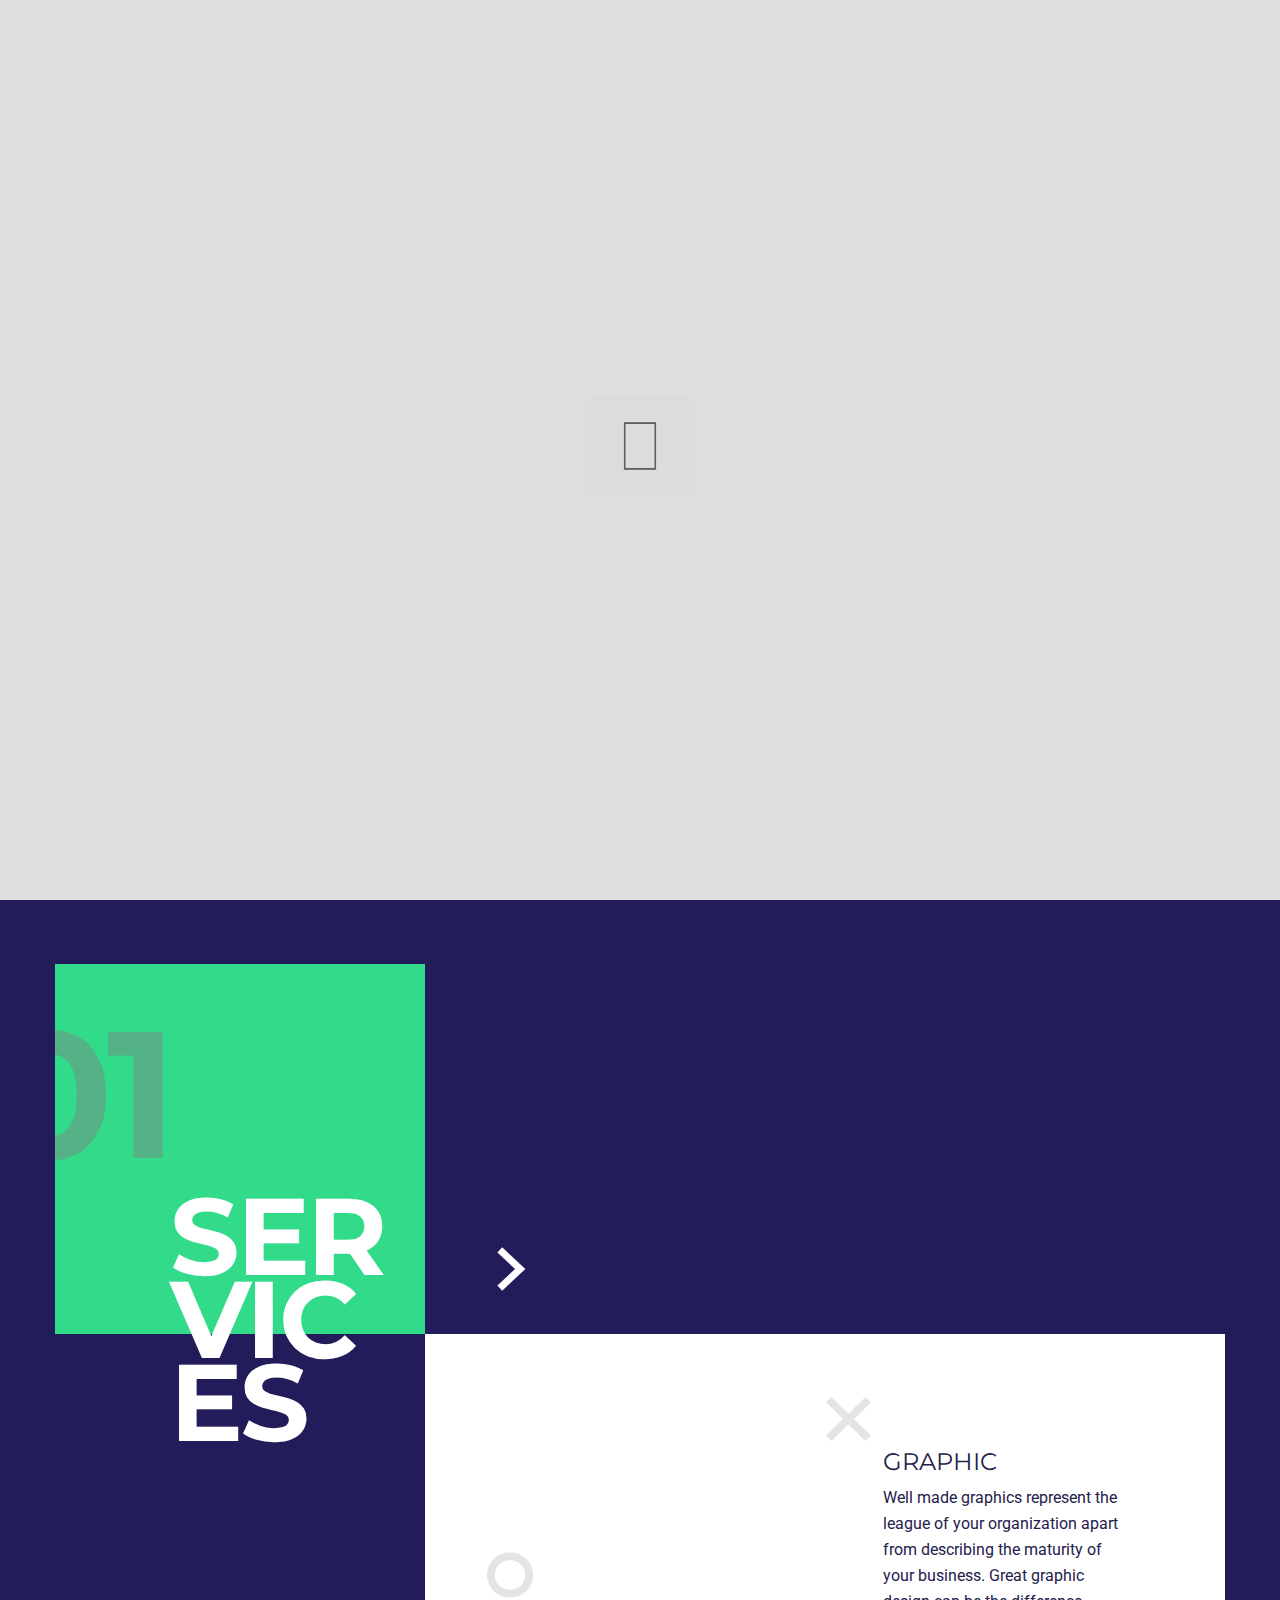
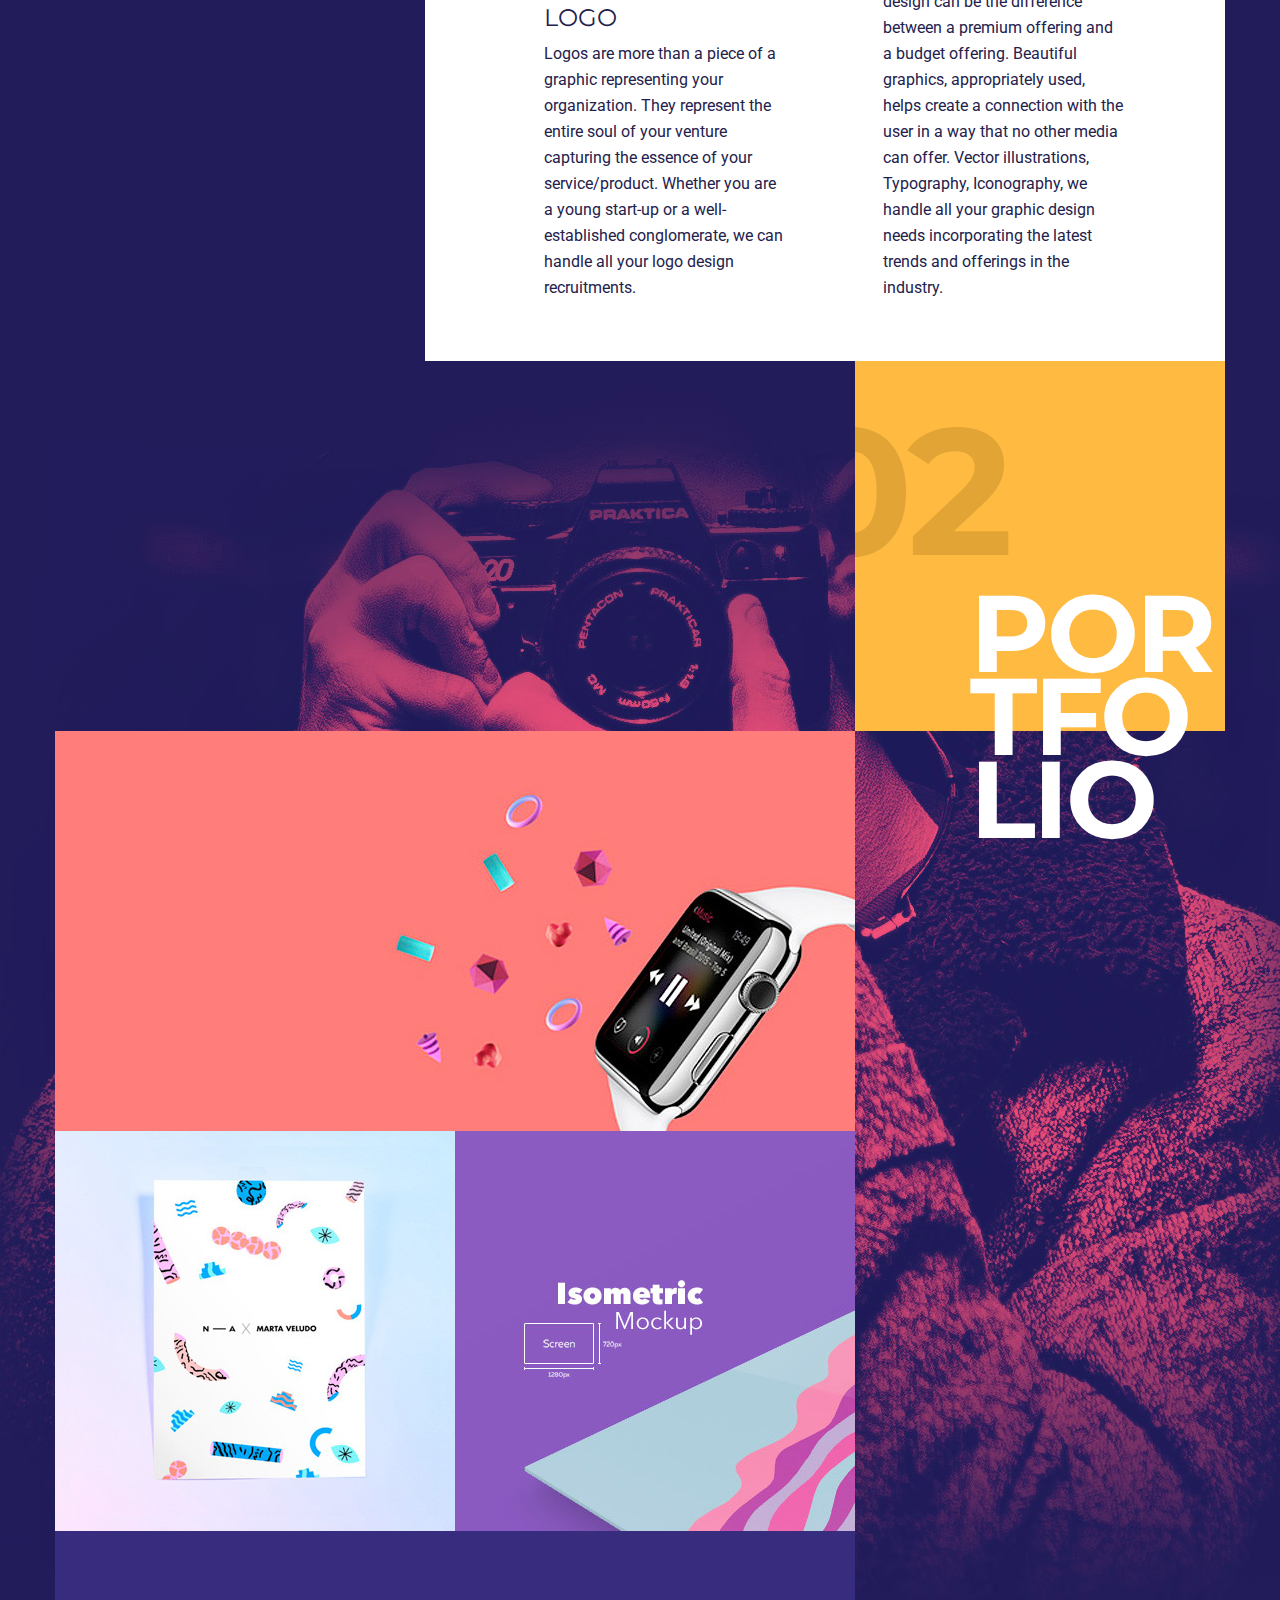
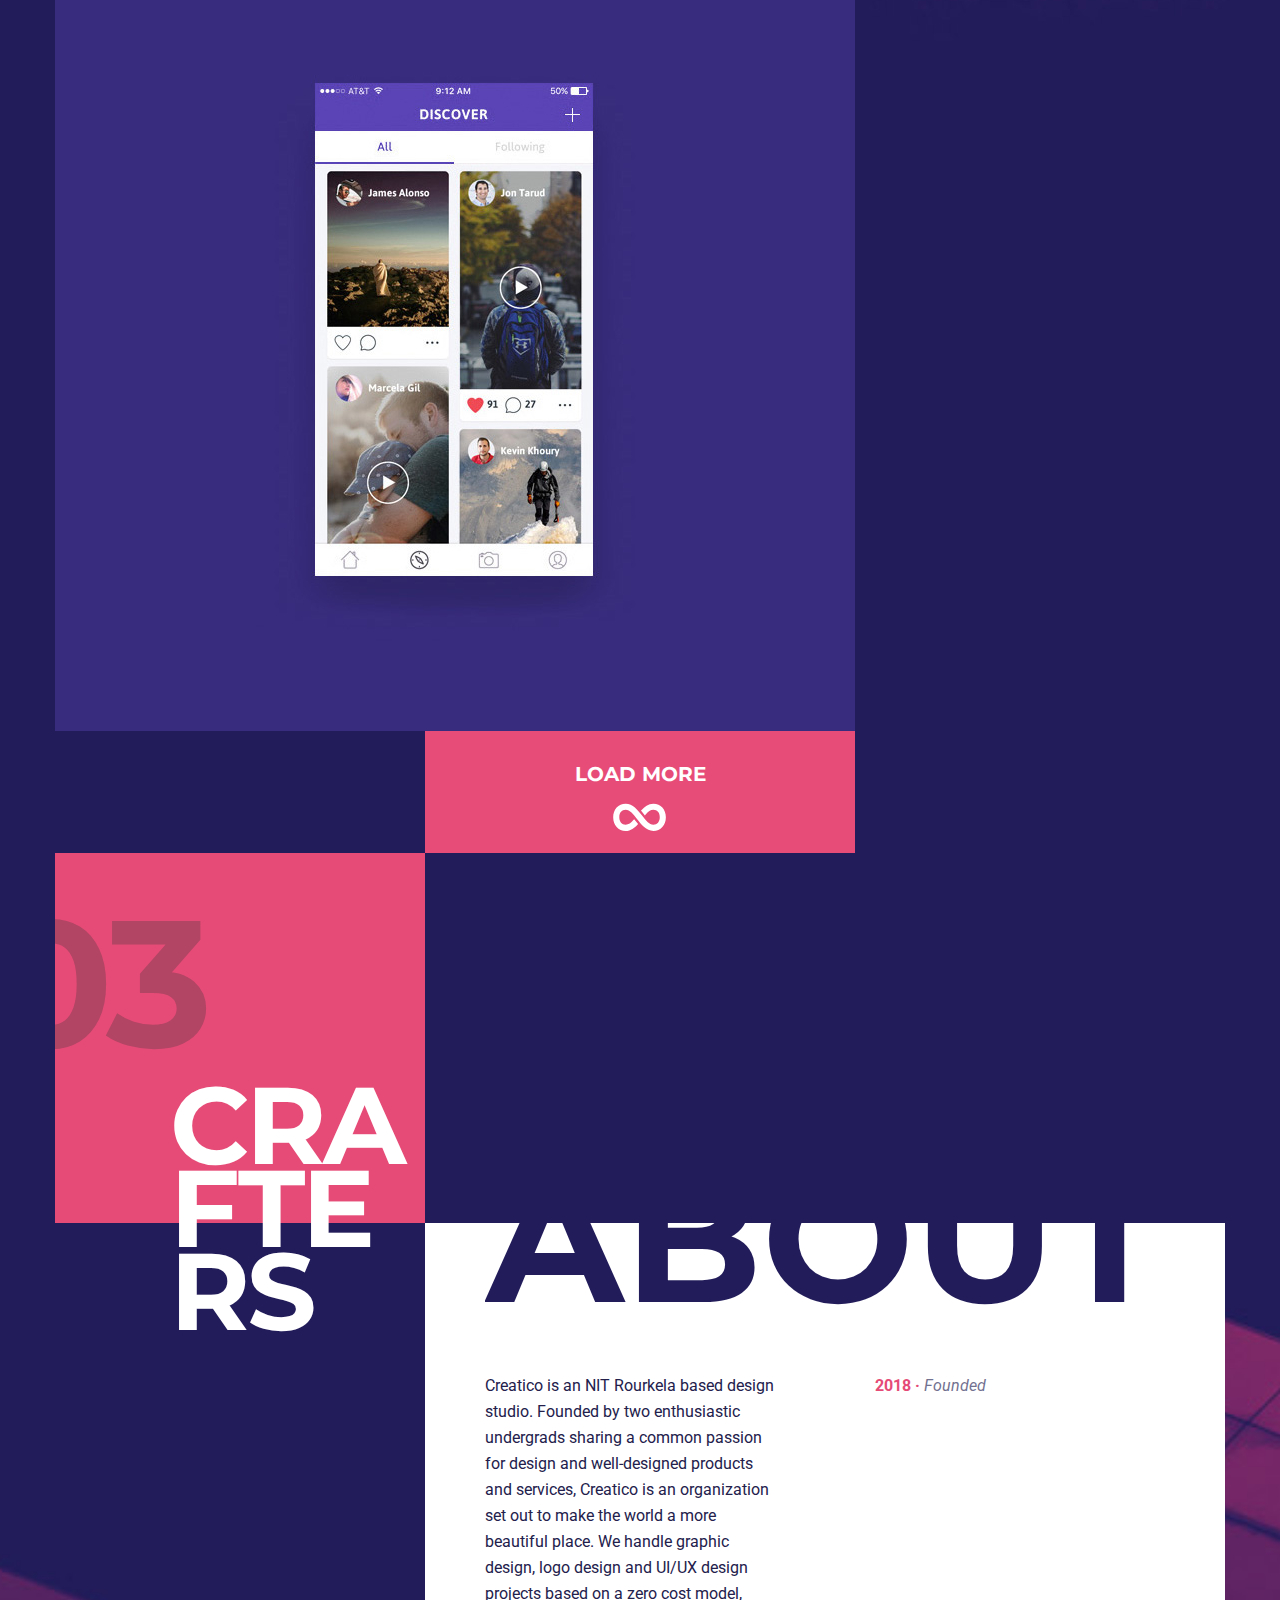
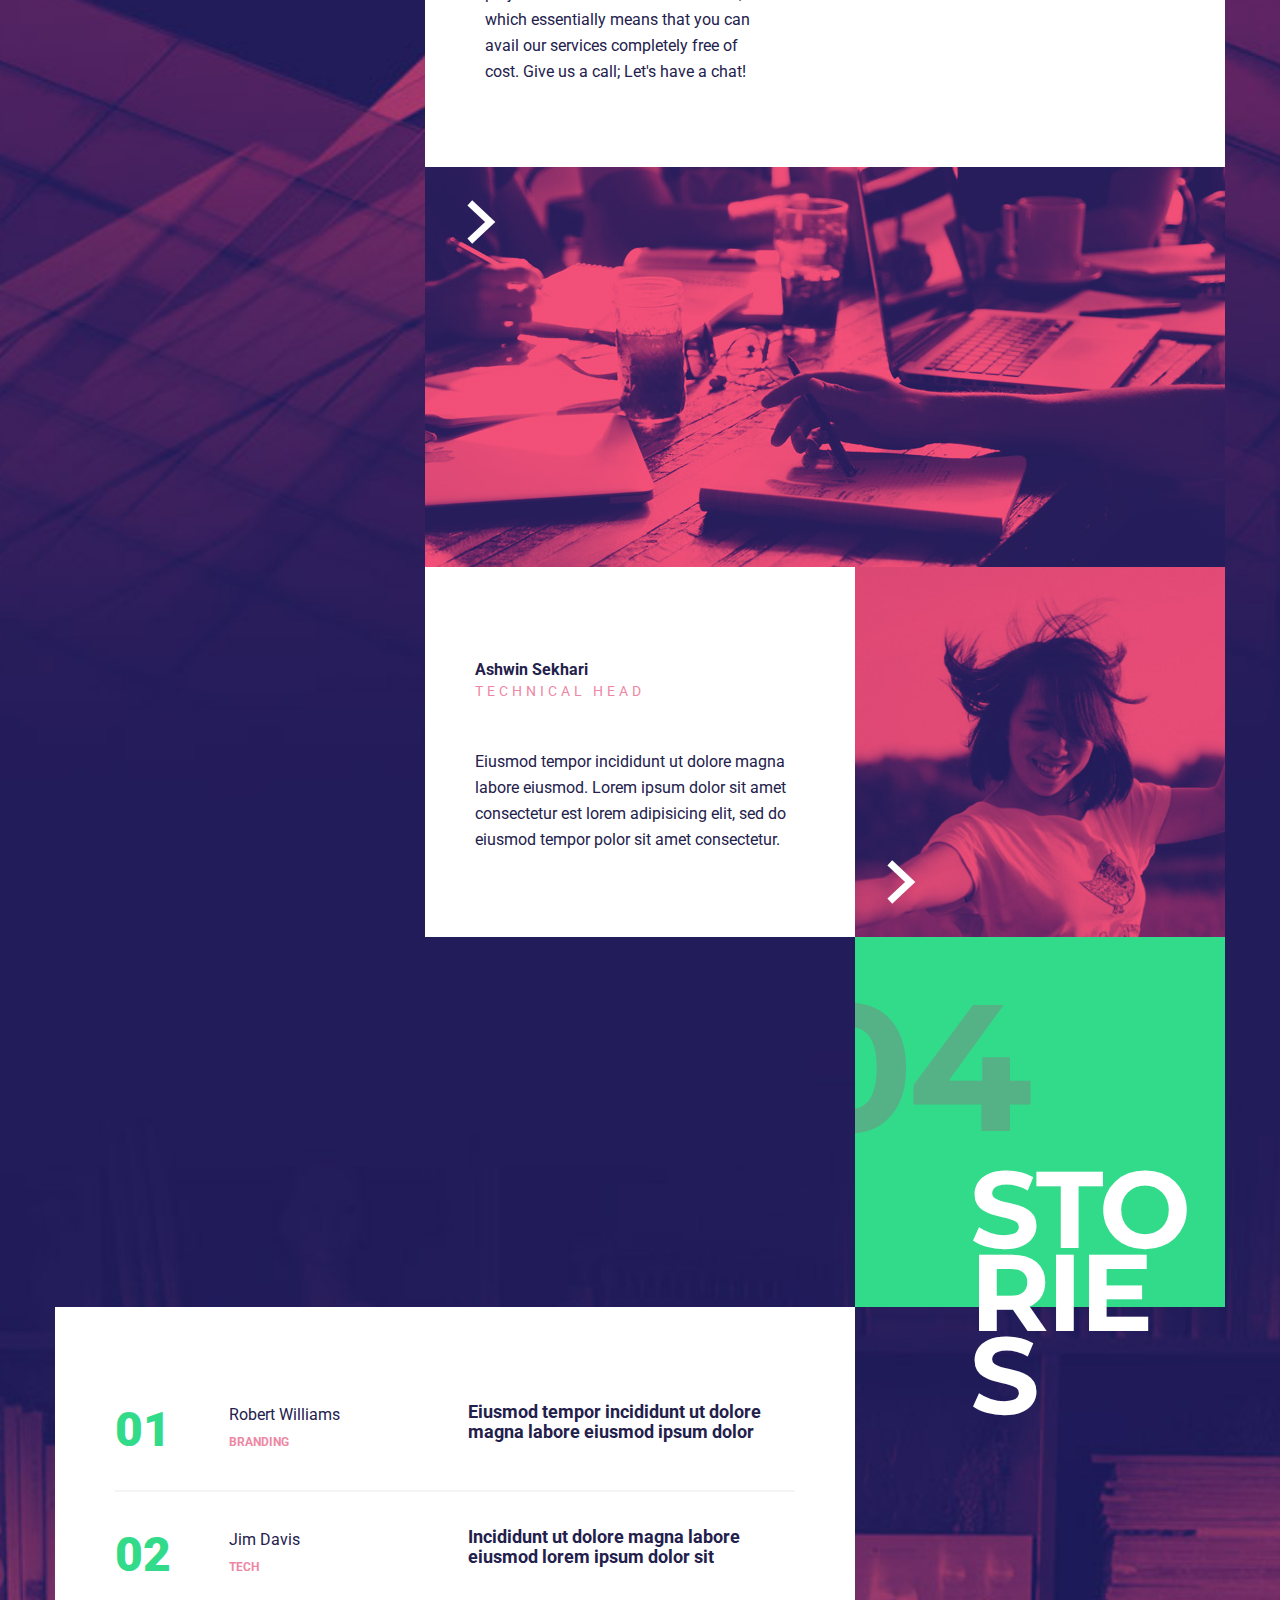
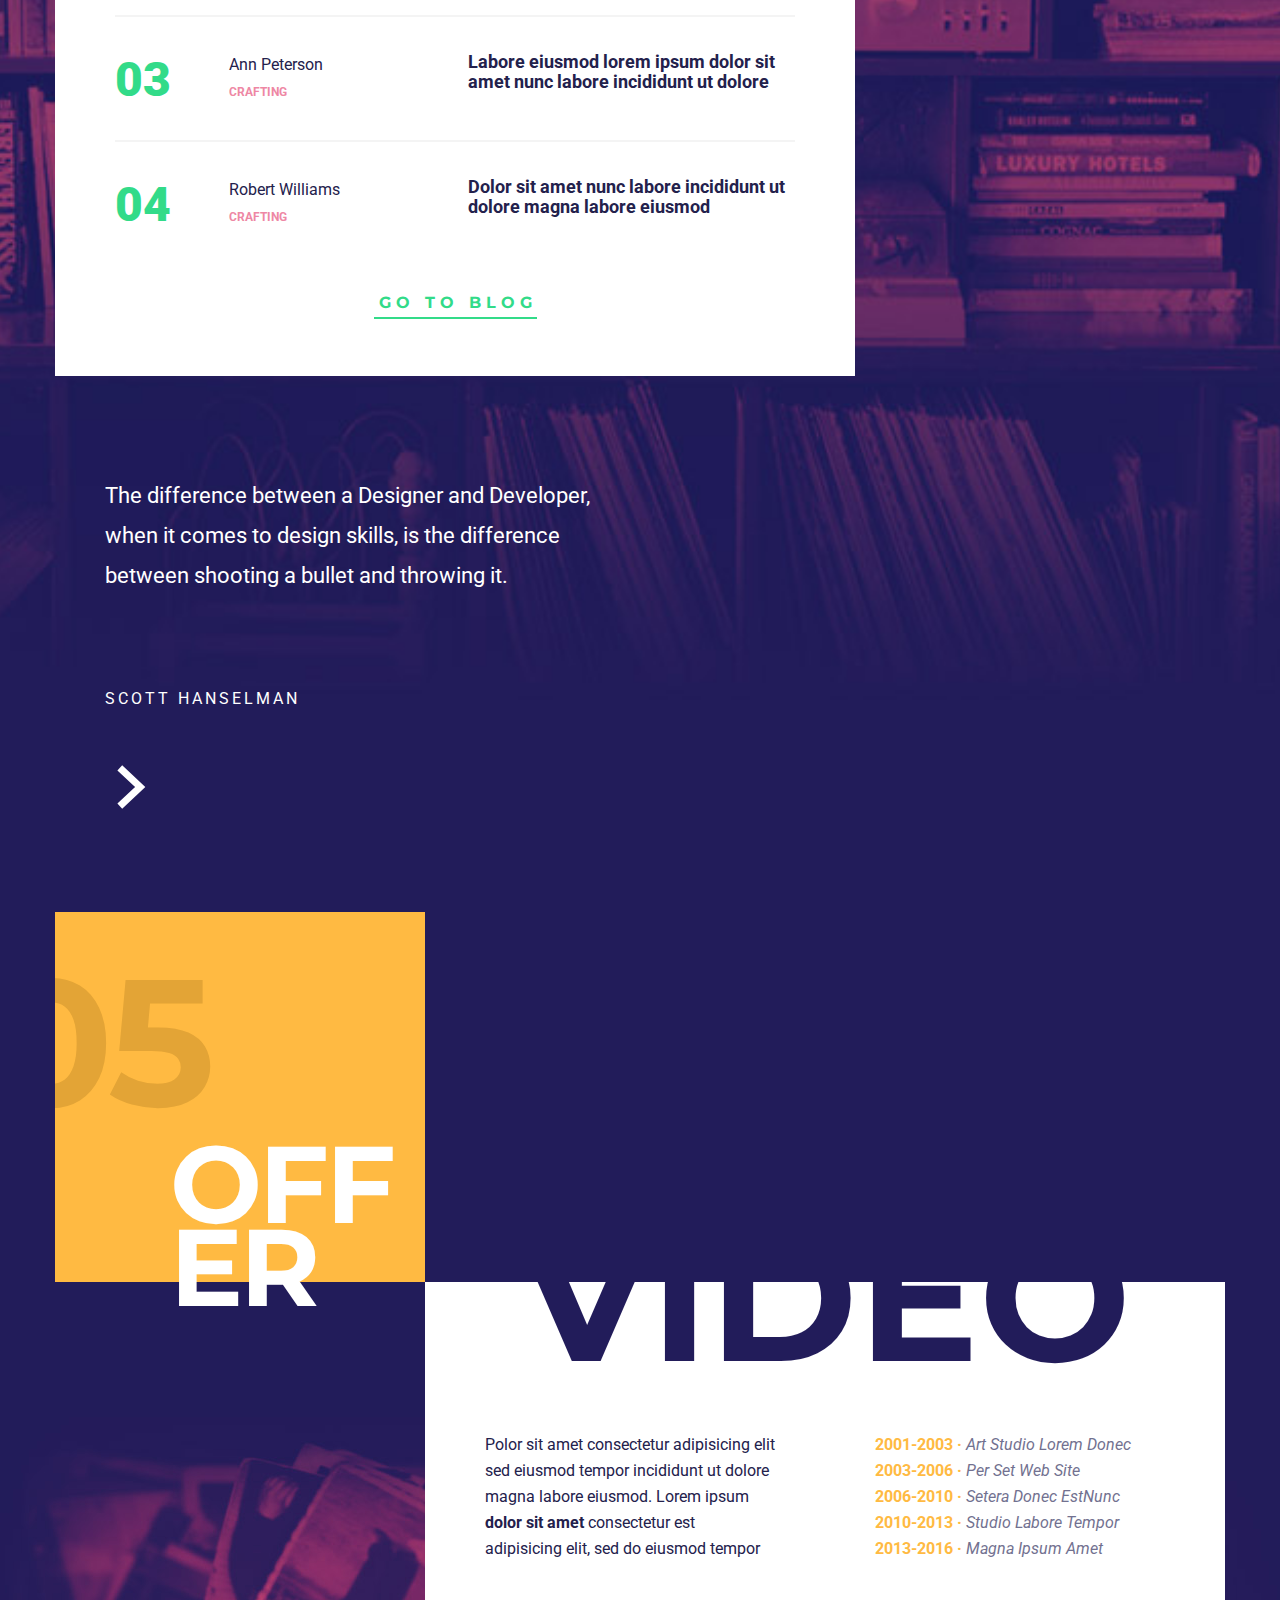
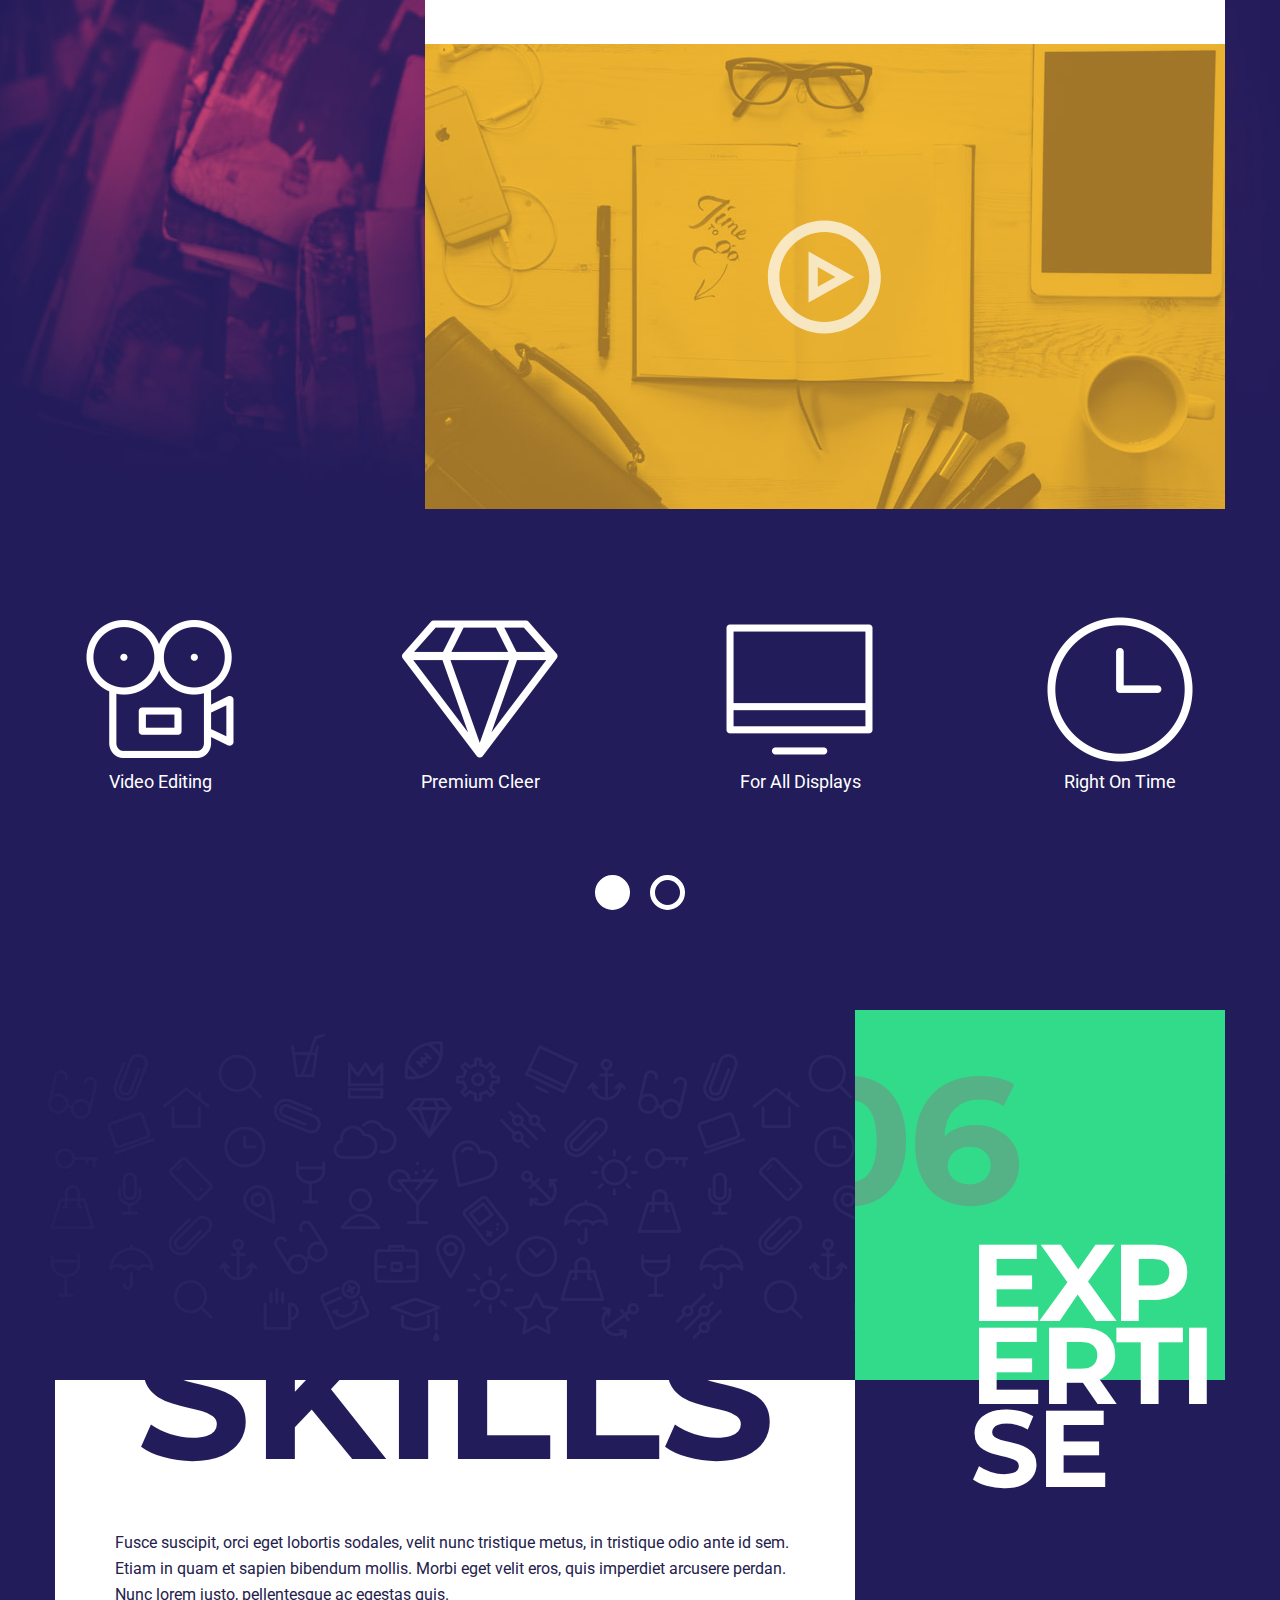
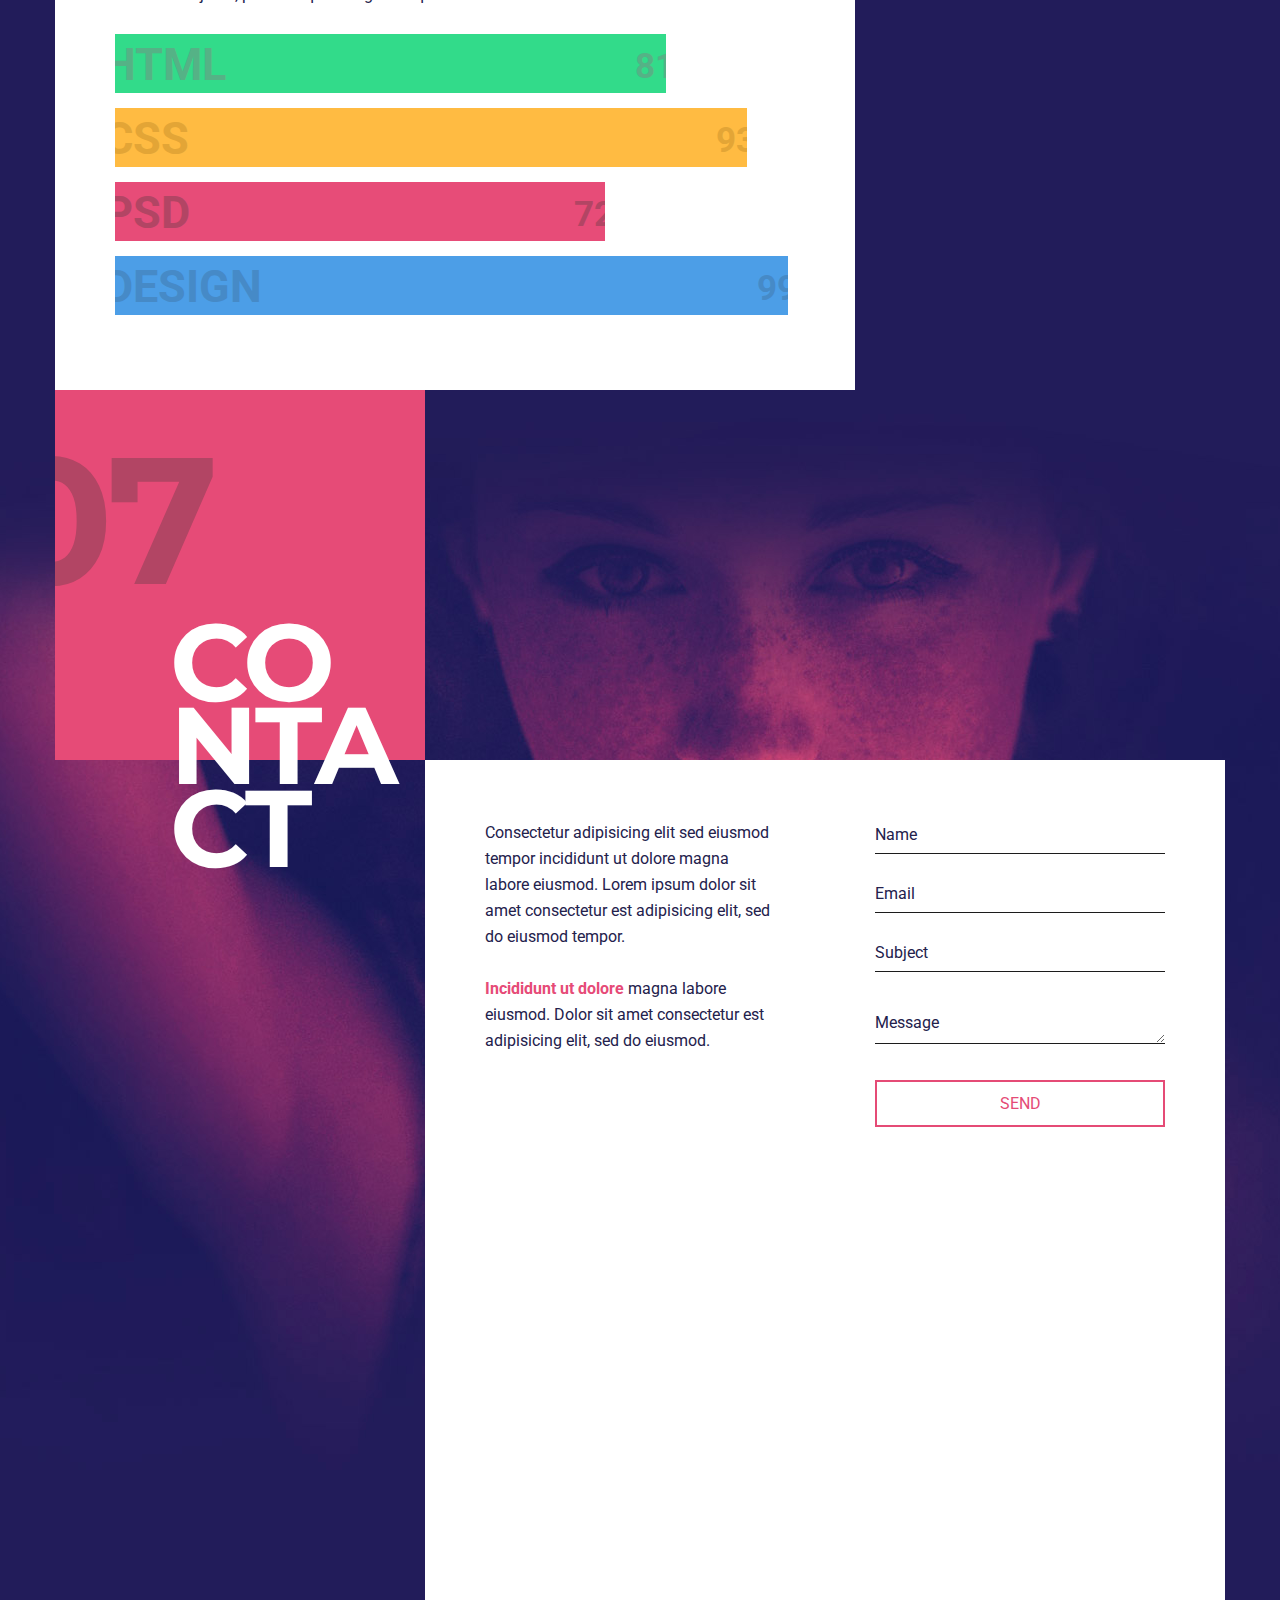
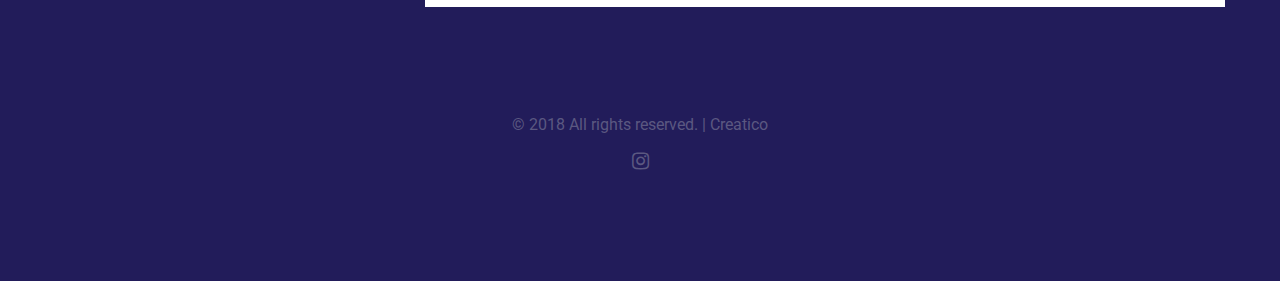
<file: index.html>
<!DOCTYPE HTML> 
<html lang="en-US">
    <head>
        <title>Creatico</title>
        <meta http-equiv="Content-Type" content="text/html; charset=UTF-8">
        <meta name="description" content="Creatico" />
        <meta name="keywords" content="HTML, CSS, JavaScript, PHP" />
        <meta name="author" content="Ashwin Sekhari" />
        <meta name="viewport" content="width=device-width, initial-scale=1, maximum-scale=1">

        <link rel="shortcut icon" href="images/favicon.png" />
        <link href='http://fonts.googleapis.com/css?family=Roboto:300,400,400i,700,700i,900|Montserrat:400,700|PT+Serif' rel='stylesheet' type='text/css'>
        <link rel="stylesheet" type="text/css"  href='css/clear.css' />
        <link rel="stylesheet" type="text/css"  href='css/common.css' />
        <link rel="stylesheet" type="text/css"  href='css/font-awesome.min.css' />
        <link rel="stylesheet" type="text/css"  href='css/carouFredSel.css' />
        <link rel="stylesheet" type="text/css"  href='css/prettyPhoto.css' />
        <link rel="stylesheet" type="text/css"  href='css/sm-clean.css' />
        <link rel="stylesheet" type="text/css"  href='style.css' />

        <!--[if lt IE 9]>
                <script src="js/html5.js"></script>
        <![endif]-->

    </head>
    <body>

        <!-- Preloader Gif -->
        <table class="doc-loader">
            <tr>
                <td>
                    <img src="images/ajax-document-loader.gif" alt="Loading..." />
                </td>
            </tr>
        </table>

        <!-- Menu -->
        <div class="menu-wrapper center-relative">
            <nav id="header-main-menu">
                <div class="mob-menu">MENU</div>
                <ul class="main-menu sm sm-clean">
                    <li><a href="#home">Home</a></li>
                    <li><a href="#services">Services</a></li>
                    <li><a href="#portfolio">Portfolio</a></li>
                    <li><a href="#about">About</a></li>
                    <li><a href="#news">News</a></li>
                    <li><a href="#video">Video</a></li>
                    <li><a href="#skills">Skills</a></li>
                    <li><a href="#contact">Contact</a></li>
                </ul>
            </nav>
        </div>



        <!-- Home -->

        <div id="home" class="section intro-page">
            <div class="block content-1170 center-relative center-text">
                <img class="top-logo" src="demo-images/logo.png" alt="Boxus" />
                <br>
                <h1 class="big-title">Creatico <!-- <span>Graphic Design Solutions</span> --></h1>
                <p class="title-desc">a design studio</p>
            </div>
        </div>
        



        <!-- Service -->

        <div id="services" class="section">
            <div class="block content-1170 center-relative">
                <div class="section-title-holder left">
                    <div class="section-num">
                        <span>01</span>
                    </div>
                    <h2 class="entry-title">Services</h2>
                </div>
                <div class="section-content-holder right">
                    <div class="content-wrapper">
                        <script>
                            var slider1_speed = "500";
                            var slider1_auto = "true";
                            var slider1_hover = "true";
                        </script>
                        <div class="image-slider-wrapper relative service slider1">
                            <a id="slider1_next" class="image_slider_next" href ="#"></a>

                            <ul id="slider1" class="image-slider slides">
                                <li>
<!--                                     <div class="service-holder ">
                                        <img src="demo-images/icon_01.png" alt="">
                                        <div class="service-content-holder">
                                            <div class="service-title">BRANDING</div>
                                            <div class="service-content">
                                                Donecos arem ipsum sit amet consectetur adipisicing elit sed eiusmod tempor incididunt ut donecos dolore ipsum temporest.<br />
                                            </div>
                                        </div>
                                    </div>
                                    <div class="service-holder ">
                                        <img src="demo-images/icon_02.png" alt="">
                                        <div class="service-content-holder">
                                            <div class="service-title">MOBILE APPS</div>
                                            <div class="service-content">
                                                Disum lorem sit amet consectetur adipisicing elit sed eiusmod tempor incididunt ut donecos dolore ipsum temporest.<br />
                                            </div>
                                        </div>
                                    </div> -->
                                    <div class="service-holder ">
                                        <img src="demo-images/icon_03.png" alt="">
                                        <div class="service-content-holder">
                                            <div class="service-title">LOGO</div>
                                            <div class="service-content">
                                                Logos are more than a piece of a graphic representing your organization. They represent the entire soul of your venture capturing the essence of your service/product. Whether you are a young start-up or a well-established conglomerate, we can handle all your logo design recruitments. <br />
                                            </div>
                                        </div>
                                    </div>
                                    <div class="service-holder ">
                                        <img src="demo-images/icon_04.png" alt="">
                                        <div class="service-content-holder">
                                            <div class="service-title">GRAPHIC</div>
                                            <div class="service-content">
                                                Well made graphics represent the league of your organization apart from describing the maturity of your business. Great graphic design can be the difference between a premium offering and a budget offering. Beautiful graphics, appropriately used, helps create a connection with the user in a way that no other media can offer. Vector illustrations, Typography, Iconography, we handle all your graphic design needs incorporating the latest trends and offerings in the industry.<br />
                                            </div>
                                        </div>
                                    </div>
                                </li>
                                <li>
                                    <div class="service-holder ">
                                        <img src="demo-images/icon_03.png" alt="">
                                        <div class="service-content-holder">
                                            <div class="service-title">UI/UX</div>
                                            <div class="service-content">
                                                 In the modern world, with many organizations offering the same service, the way you offer yourself makes all the difference. User Experience has become the game changer in the modern market with the contemporary consumer being attracted to the player who can give them what they want in the most straightforward manner possible. From the development of fool-proof user experience to creating a beautiful and fluid User Interface, we undertake full-fledged UI/UX projects, be it building a seamless mobile application for your business or a beautiful, responsive website.<br />
                                            </div>
                                        </div>
                                    </div>
<!--                                     <div class="service-holder ">
                                        <img src="demo-images/icon_04.png" alt="">
                                        <div class="service-content-holder">
                                            <div class="service-title">PSD</div>
                                            <div class="service-content">
                                                Disum lorem sit amet consectetur adipisicing elit sed eiusmod tempor incididunt ut donecos dolore ipsum temporest.<br />
                                            </div>
                                        </div>
                                    </div>
                                    <div class="service-holder ">
                                        <img src="demo-images/icon_02.png" alt="">
                                        <div class="service-content-holder">
                                            <div class="service-title">HTML</div>
                                            <div class="service-content">
                                                Polor sit amet consectetur adipisicing elit sed eiusmod tempor incididunt ut dolore magna labore eiusmod.<br />
                                            </div>
                                        </div>
                                    </div>
                                    <div class="service-holder ">
                                        <img src="demo-images/icon_01.png" alt="">
                                        <div class="service-content-holder">
                                            <div class="service-title">PHP</div>
                                            <div class="service-content">
                                                Cadipisicing elit sed eiusmod tempor incididunt ut labore lorem ipsum dolor sit amet consectetur lorem ipsum dolor sit amet.<br />
                                            </div>
                                        </div>
                                    </div> -->
                                </li>
                            </ul>
                            <div class = "clear"></div>
                        </div>

                    </div>
                </div>
                <div class='clear'></div>
            </div>
        </div>


        <!-- Portfolio -->
        <div id="portfolio" class="section">
            <div class="block content-1170 center-relative">
                <div class="section-title-holder right">
                    <div class="section-num">
                        <span>02</span>
                    </div>
                    <h2 class="entry-title">Portfolio</h2>
                </div>
                <div class="section-content-holder portfolio-holder left">
                    <div class="grid" id="portfolio-grid">
                        <div class="grid-sizer"></div>
                        <div class="grid-item element-item p_one">
                            <a href="single-portfolio.html">
                                <img src="demo-images/portfolio_item_01.jpg" alt="">
                                <div class="portfolio-text-holder">
                                    <div class="portfolio-text-wrapper">
                                        <p class="portfolio-type">
                                            <img src="images/icon_post.svg" alt="">
                                        </p>
                                        <p class="portfolio-text">PSD MOCKUP</p>
                                        <p class="portfolio-sec-text">Smart Watch</p>
                                    </div>
                                </div>
                            </a>
                        </div>
                        <div class="grid-item element-item p_one_half">
                            <a href="single-portfolio2.html">
                                <img src="demo-images/portfolio_item_02.jpg" alt="">
                                <div class="portfolio-text-holder">
                                    <div class="portfolio-text-wrapper">
                                        <p class="portfolio-type">
                                            <img src="images/icon_post.svg" alt="">
                                        </p>
                                        <p class="portfolio-text">PSD MOCKUP</p>
                                        <p class="portfolio-sec-text">Smart Watch</p>
                                    </div>
                                </div>
                            </a>
                        </div>
                        <div class="grid-item element-item p_one_half">
                            <a data-rel="prettyPhoto[gallery1]" href="demo-images/portfolio_item_08.jpg">
                                <img src="demo-images/portfolio_item_08.jpg" alt="">
                                <div class="portfolio-text-holder">
                                    <div class="portfolio-text-wrapper">
                                        <p class="portfolio-type">
                                            <img src="images/icon_post.svg" alt="">
                                        </p>
                                        <p class="portfolio-text">PSD MOCKUP</p>
                                        <p class="portfolio-sec-text">Smart Watch</p>
                                    </div>
                                </div>
                            </a>
                        </div>
                        <div class="grid-item element-item p_one">
                            <a data-rel="prettyPhoto[gallery1]" href="demo-images/portfolio_item_05.jpg">
                                <img src="demo-images/portfolio_item_05.jpg" alt="">
                                <div class="portfolio-text-holder">
                                    <div class="portfolio-text-wrapper">
                                        <p class="portfolio-type">
                                            <img src="images/icon_post.svg" alt="">
                                        </p>
                                        <p class="portfolio-text">PSD MOCKUP</p>
                                        <p class="portfolio-sec-text">Smart Watch</p>
                                    </div>
                                </div>
                            </a>
                        </div>
                    </div>

                    <div class="clear"></div>
                    <div class="block portfolio-load-more-holder">
                        <a target="_self" class="more-posts">LOAD MORE</a>
                        <img src="images/icon_infinity.svg" alt="Load more">
                    </div>
                </div>
                <div class="clear"></div>
            </div>
            <div class="clear"></div>
        </div>


        <!-- About -->
        <div id="about" class="section">
            <div class="block content-1170 center-relative">
                <div class="section-title-holder left">
                    <div class="section-num">
                        <span>03</span>
                    </div>
                    <h2 class="entry-title">CRAFTERS</h2>
                </div>
                <div class="section-content-holder right">
                    <div class="content-wrapper">
                        <div class="content-title-holder">
                            <p class="content-title">About</p>
                        </div>
                        <div class="one_half ">
                            Creatico is an NIT Rourkela based design studio. Founded by two enthusiastic undergrads sharing a common passion for design and well-designed products and services, Creatico is an organization set out to make the world a more beautiful place. We handle graphic design, logo design and UI/UX design projects based on a zero cost model, which essentially means that you can avail our services completely free of cost. Give us a call; Let's have a chat!
                        </div>
                        <div class="one_half last ">
                            <span style="color: #e54b76;"><strong>2018 ·</strong></span> <span style="color:#727190;"><em>Founded</em></span><br>
<!--                             <span style="color: #e54b76;"><strong>2003-2006 ·</strong></span> <span style="color:#727190;"><em>Per Set Web Site</em></span><br>
                            <span style="color: #e54b76;"><strong>2006-2010 ·</strong></span> <span style="color:#727190;"><em>Setera Donec EstNunc</em></span><br>
                            <span style="color: #e54b76;"><strong>2010-2013 ·</strong></span> <span style="color:#727190;"><em>Studio Labore Tempor</em></span><br>
                            <span style="color: #e54b76;"><strong>2013-2016 ·</strong></span> <span style="color:#727190;"><em>Magna Ipsum Amet</em></span><br> -->
                        </div><div class="clear"></div>
                        <br>
                        <br>
                    </div>

                    <div class="full-width ">
                        <script>
                            var aboutImage_speed = "500";
                            var aboutImage_auto = "false";
                            var aboutImage_hover = "true";
                        </script>
                        <div class="image-slider-wrapper relative img aboutImage">
                            <a id="aboutImage_next" class="image_slider_next" href="#"></a>
                            <div class="caroufredsel_wrapper">
                                <ul id="aboutImage" class="image-slider slides">
                                    <li><img src="demo-images/about_img_04.jpg" alt=""></li>
                                    <li><img src="demo-images/about_img_05.jpg" alt=""></li>
                                    <li><img src="demo-images/about_img_06.jpg" alt=""></li>
                                </ul>
                            </div>
                            <div class="clear"></div>
                        </div>

                        <script>
                            var team1_speed = "500";
                            var team1_auto = "true";
                            var team1_hover = "true";
                        </script>
                        <div class="image-slider-wrapper relative team team1">
                            <a id="team1_next" class="image_slider_next" href="#"></a>
                            <div class="caroufredsel_wrapper">
                                <ul id="team1" class="image-slider slides">
                                    <li>
                                        <div class="member-content-holder">
                                            <h4 class="member-name">Ashwin Sekhari</h4>
                                            <p class="member-position">TECHNICAL HEAD</p>
                                            <div class="member-content">
                                                Eiusmod tempor incididunt ut dolore magna labore eiusmod. Lorem ipsum dolor sit amet consectetur est lorem adipisicing elit, sed do eiusmod tempor polor sit amet consectetur.<br>
                                            </div>
                                        </div>
                                        <div class="member-image-holder">
                                            <img src="demo-images/about_img_01.jpg" alt="">
                                        </div>
                                        <div class="clear"></div>
                                    </li>

                                    <li>
                                        <div class="member-content-holder">
                                            <h4 class="member-name">Reuben Abraham</h4>
                                            <p class="member-position">LEAD DESIGNER</p>
                                            <div class="member-content">
                                                Eiusmod tempor incididunt ut dolore magna labore eiusmod. Lorem ipsum dolor sit amet consectetur est lorem adipisicing elit, sed do eiusmod tempor polor sit amet consectetur.<br>
                                            </div>
                                        </div>
                                        <div class="member-image-holder">
                                            <img src="demo-images/about_img_02.jpg" alt="">
                                        </div>
                                        <div class="clear"></div>
                                    </li>
                                </ul>
                            </div>
                            <div class="clear"></div>
                        </div>
                    </div>   <!-- end full-width div -->

                </div>
                <div class="clear"></div>
            </div>
        </div>


        <!-- News -->
        <div id="news" class="section">
            <div class="block content-1170 center-relative">
                <div class="section-title-holder right">
                    <div class="section-num">
                        <span>
                            04
                        </span>
                    </div>
                    <h2 class="entry-title">STORIES</h2>
                </div>
                <div class="section-content-holder left">
                    <div class="content-wrapper">
                        <div class="blog-holder block center-relative">

                            <article class="relative blog-item-holder center-relative">
                                <div class="num">01</div>
                                <div class="info">
                                    <div class="author vcard ">Robert Williams</div>
                                    <div class="cat-links">
                                        <ul>
                                            <li><a href="#">BRANDING</a></li>
                                        </ul>
                                    </div>
                                </div>
                                <h3 class="entry-title">
                                    <a href="#">Eiusmod tempor incididunt ut dolore magna labore eiusmod ipsum dolor</a>
                                </h3>
                                <div class="clear"></div>
                            </article>

                            <article class="relative blog-item-holder center-relative">
                                <div class="num">02</div>
                                <div class="info">
                                    <div class="author vcard ">Jim Davis</div>
                                    <div class="cat-links">
                                        <ul>
                                            <li><a href="#">TECH</a></li>
                                        </ul>
                                    </div>
                                </div>
                                <h3 class="entry-title">
                                    <a href="#">Incididunt ut dolore magna labore eiusmod lorem ipsum dolor sit</a>
                                </h3>
                                <div class="clear"></div>
                            </article>

                            <article class="relative blog-item-holder center-relative">
                                <div class="num">03</div>
                                <div class="info">
                                    <div class="author vcard ">Ann Peterson</div>
                                    <div class="cat-links">
                                        <ul>
                                            <li><a href="#">CRAFTING</a></li>
                                        </ul>
                                    </div>
                                </div>
                                <h3 class="entry-title">
                                    <a href="#">Labore eiusmod lorem ipsum dolor sit amet nunc labore incididunt ut dolore</a>
                                </h3>
                                <div class="clear"></div>
                            </article>

                            <article class="relative blog-item-holder center-relative">
                                <div class="num">04</div>
                                <div class="info">
                                    <div class="author vcard ">Robert Williams</div>
                                    <div class="cat-links">
                                        <ul>
                                            <li><a href="#">CRAFTING</a></li>
                                        </ul>
                                    </div>
                                </div>
                                <h3 class="entry-title">
                                    <a href="#">Dolor sit amet nunc labore incididunt ut dolore magna labore eiusmod</a>
                                </h3>
                                <div class="clear"></div>
                            </article>

                            <div class="latest-post-bottom-text">
                                <a href="#">GO TO BLOG</a>
                            </div>
                        </div>

                    </div>
                </div>
                <div class="clear"></div>
            </div>

            <div class="block content-1170 center-relative">
                <div class="extra-content-left">
                    <script> var text1_speed = "500";
                        var text1_auto = "false";
                        var text1_hover = "true";
                    </script>
                    <div class="text1 testimonial-slider-holder slider-holder">
                        <div class="caroufredsel_wrapper">
                            <ul id="text1" class="slides testimonial">
                                <li>
                                    <div class="testimonial-content">
                                        <p class="testimonial-text">The difference between a Designer and Developer, when it comes to design skills, is the difference between shooting a bullet and throwing it.</p>
                                        <p class="testimonial-author">SCOTT HANSELMAN</p>
                                    </div>
                                    <div class="clear">
                                    </div>
                                </li>
                                <li style="width: 500px;">
                                    <div class="testimonial-content">
                                        <p class="testimonial-text">To create anything–whether a short story or a magazine profile or a film or a sitcom–is to believe, if only momentarily, you are capable of magic.</p>
                                        <p class="testimonial-author">TOM BISSEL</p>
                                    </div>
                                    <div class="clear"></div>
                                </li>
                                <li>
                                    <div class="testimonial-content">
                                        <p class="testimonial-text">As a profession, graphic designers have been shamefully remiss or ineffective about plying their craft for social or political betterment.</p>
                                        <p class="testimonial-author">STEVEN HELLER</p>
                                    </div>
                                    <div class="clear"></div>
                                </li>
                            </ul>
                        </div>
                        <a id="text1_next" class="carousel_text_next" href="#"></a>
                        <div class="clear"></div>
                    </div>
                </div>
            </div>
        </div>


        <!-- Video -->
        <div id="video" class="section">
            <div class="block content-1170 center-relative">
                <div class="section-title-holder left">
                    <div class="section-num">
                        <span>
                            05
                        </span>
                    </div>
                    <h2 class="entry-title">OFFER</h2>
                </div>
                <div class="section-content-holder right">
                    <div class="content-wrapper">
                        <div class="content-title-holder">
                            <p class="content-title">Video</p>
                        </div>
                        <div class="one_half ">
                            Polor sit amet consectetur adipisicing elit sed eiusmod tempor incididunt ut dolore magna labore eiusmod. Lorem ipsum <strong>dolor sit amet</strong> consectetur est adipisicing elit, sed do eiusmod tempor
                        </div>
                        <div class="one_half last ">
                            <span style="color: #FFBA42;"><strong>2001-2003 ·</strong></span> <span style="color: #727190;"><em>Art Studio Lorem Donec</em></span><br>
                            <span style="color: #FFBA42;"><strong>2003-2006 ·</strong></span> <span style="color: #727190;"><em>Per Set Web Site</em></span><br>
                            <span style="color: #FFBA42;"><strong>2006-2010 ·</strong></span> <span style="color: #727190;"><em>Setera Donec EstNunc</em></span><br>
                            <span style="color: #FFBA42;"><strong>2010-2013 ·</strong></span> <span style="color: #727190;"><em>Studio Labore Tempor</em></span><br>
                            <span style="color: #FFBA42;"><strong>2013-2016 ·</strong></span> <span style="color: #727190;"><em>Magna Ipsum Amet</em></span><br>
                        </div><div class="clear"></div>
                        <br>
                        <br>
                    </div>
                    <div class="full-width ">
                        <a class="video-popup-holder" href="https://vimeo.com/157276599" data-rel="prettyPhoto[gallery-video1]">
                            <img class="thumb" src="demo-images/video_img.jpg" alt="">
                            <img class="popup-play" src="images/icon_video.svg" alt="Play">
                        </a>
                    </div>
                </div>
                <div class="clear"></div>
            </div>

            <div class="extra-content-full-width">
                <script>
                    var fwslider1_speed = "500";
                    var fwslider1_auto = "false";
                    var fwslider1_hover = "true";
                    var fwslider1_start = "0";
                    var fwslider1_width = "400";
                    var fwslider1_num = "5";
                </script>
                <div class="fwslider1 fw-image-slider-holder list_carousel relative">
                    <div class="caroufredsel_wrapper">
                        <ul id="fwslider1" class="fw-image-slider">
                            <li class="fw-slide">
                                <img src="demo-images/icon_editing.png" alt="">
                                <p class="fw-slide-text">Video Editing</p>
                            </li>
                            <li class="fw-slide">
                                <img src="demo-images/icon_clear.png" alt="">
                                <p class="fw-slide-text">Premium Cleer</p>
                            </li>
                            <li class="fw-slide">
                                <img src="demo-images/icon_display.png" alt="">
                                <p class="fw-slide-text">For All Displays</p>
                            </li>
                            <li class="fw-slide">
                                <img src="demo-images/icon_time.png" alt="">
                                <p class="fw-slide-text">Right On Time</p>
                            </li>
                            <li class="fw-slide">
                                <img src="demo-images/icon_ideas.png" alt="">
                                <p class="fw-slide-text">Innovative Ideas</p>
                            </li>
                            <li class="fw-slide">
                                <img src="demo-images/icon_sound.png" alt="">
                                <p class="fw-slide-text">Perfect Sound</p>
                            </li>
                            <li class="fw-slide">
                                <img src="demo-images/icon_solution.png" alt="">
                                <p class="fw-slide-text">3D Solution</p>
                            </li>
                        </ul>
                    </div>
                    <div class="clear"></div>
                    <div id="fwslider1_fw_image_slide_pager" class="fw_carousel_pagination"></div>
                </div>
                <a id="fwslider1_fw_next" class="carousel_fw_next" href="#"></a>
                <div class="clear"></div>
            </div>
        </div>


        <!-- Skills -->

        <div id="skills" class="section">
            <div class="block content-1170 center-relative">
                <div class="section-title-holder right">
                    <div class="section-num">
                        <span>06</span>
                    </div>
                    <h2 class="entry-title">EXPERTISE</h2>
                </div>
                <div class="section-content-holder left">
                    <div class="content-wrapper">
                        <div class="content-title-holder">
                            <p class="content-title">Skills</p>
                        </div>
                        <p>Fusce suscipit, orci eget lobortis sodales, velit nunc tristique metus, in tristique odio ante id sem. Etiam in quam et sapien bibendum mollis. Morbi eget velit eros, quis imperdiet arcusere perdan. Nunc lorem justo, pellentesque ac egestas quis.</p>
                        <br>
                        <div class="progress_bar ">
                            <div class="progress_bar_field_holder" style="width:81%;">
                                <div class="progress_bar_title" style="color: #55B286">HTML</div>
                                <div class="progress_bar_percent_text" style="color: #55B286">81%</div>
                                <div class="progress_bar_field_perecent" style="background-color:#32DB8A;"></div>
                            </div>
                        </div>
                        <div class="progress_bar ">
                            <div class="progress_bar_field_holder" style="width:93%;">
                                <div class="progress_bar_title" style="color: #E3A536">CSS</div>
                                <div class="progress_bar_percent_text" style="color: #E3A536">93%</div>
                                <div class="progress_bar_field_perecent" style="background-color:#FFBB42;"></div>
                            </div>
                        </div>
                        <div class="progress_bar ">
                            <div class="progress_bar_field_holder" style="width:72%;">
                                <div class="progress_bar_title" style="color: #B24564">PSD</div>
                                <div class="progress_bar_percent_text" style="color: #B24564">72%</div>
                                <div class="progress_bar_field_perecent" style="background-color:#E74C78;"></div>
                            </div>
                        </div>
                        <div class="progress_bar ">
                            <div class="progress_bar_field_holder" style="width:99%;">
                                <div class="progress_bar_title" style="color: #468ac7">DESIGN</div>
                                <div class="progress_bar_percent_text" style="color: #468ac7">99%</div>
                                <div class="progress_bar_field_perecent" style="background-color:#4C9EE7;"></div>
                            </div>
                        </div>
                    </div>
                </div>
                <div class="clear"></div>
            </div>
        </div>

        <!-- Contact -->
        <div id="contact" class="section">
            <div class="block content-1170 center-relative">
                <div class="section-title-holder left">
                    <div class="section-num">
                        <span>
                            07
                        </span>
                    </div>
                    <h2 class="entry-title">Contact</h2>
                </div>
                <div class="section-content-holder right">
                    <div class="content-wrapper">
                        <div class="one_half ">
                            <p>Consectetur adipisicing elit sed eiusmod tempor incididunt ut dolore magna labore eiusmod. Lorem ipsum dolor sit amet consectetur est adipisicing elit, sed do eiusmod tempor.</p>
                            <br>
                            <p><strong><span style="color: #e64b77;">Incididunt ut dolore</span></strong> magna labore eiusmod. Dolor sit amet consectetur est adipisicing elit, sed do eiusmod.</p>
                        </div>
                        <div class="one_half last">
                            <div class="contact-form">
                                <p><input id="name" type="text" name="your-name" placeholder="Name"></p>
                                <p><input id="contact-email" type="email" name="your-email" placeholder="Email"></p>
                                <p><input id="subject" type="text" name="your-subject" placeholder="Subject"></p>
                                <p><textarea id="message" name="your-message" placeholder="Message"></textarea></p>
                                <p><input type="submit" onClick="SendMail()" value="SEND"></p>
                            </div>
                        </div>
                        <div class="clear"></div>
                    </div>
                    <div class="full-width">
                        <iframe src="https://www.google.com/maps/embed?pb=!1m14!1m12!1m3!1d4274.290564544589!2d-75.2952832049782!3d40.753669641460846!2m3!1f0!2f0!3f0!3m2!1i1024!2i768!4f13.1!5e0!3m2!1sen!2srs!4v1444506658649" width="600" height="450" frameborder="0" style="border:0" allowfullscreen></iframe>
                    </div>
                </div>
                <div class="clear"></div>
            </div>
        </div>

        <!-- Footer -->

        <footer>
            <div class="footer content-1170 center-relative">
                <ul>
                    <li class="copyright-footer">
                        © 2018 All rights reserved. | Creatico
                    </li>
                    <li class="social-footer">
<!--                         <a href="#"><span class="fa fa-twitter"></span></a>
                        <a href="#"><span class="fa fa-behance"></span></a>
                        <a href="#"><span class="fa fa-dribbble"></span></a>
                        <a href="#"><span class="fa fa-facebook"></span></a>
                        <a href="#"><span class="fa fa-rss"></span></a> -->
                        <a href="https://www.instagram.com/creaticodesigns/"><i class="fa fa-instagram"></i></a>

                    </li>
                </ul>
            </div>
        </footer>


        <!--Load JavaScript-->
        <script type="text/javascript" src="js/jquery.js"></script>
        <script type='text/javascript' src='js/jquery.sticky-kit.min.js'></script>
        <script type='text/javascript' src='js/jquery.smartmenus.min.js'></script>
        <script type='text/javascript' src='js/jquery.sticky.js'></script>
        <script type='text/javascript' src='js/jquery.dryMenu.js'></script>
        <script type='text/javascript' src='js/isotope.pkgd.js'></script>
        <script type='text/javascript' src='js/jquery.carouFredSel-6.2.0-packed.js'></script>
        <script type='text/javascript' src='js/jquery.mousewheel.min.js'></script>
        <script type='text/javascript' src='js/jquery.touchSwipe.min.js'></script>
        <script type='text/javascript' src='js/jquery.easing.1.3.js'></script>
        <script type='text/javascript' src='js/imagesloaded.pkgd.js'></script>
        <script type='text/javascript' src='js/jquery.prettyPhoto.js'></script>
        <script type='text/javascript' src='js/main.js'></script>
    </body>
</html>
</file>
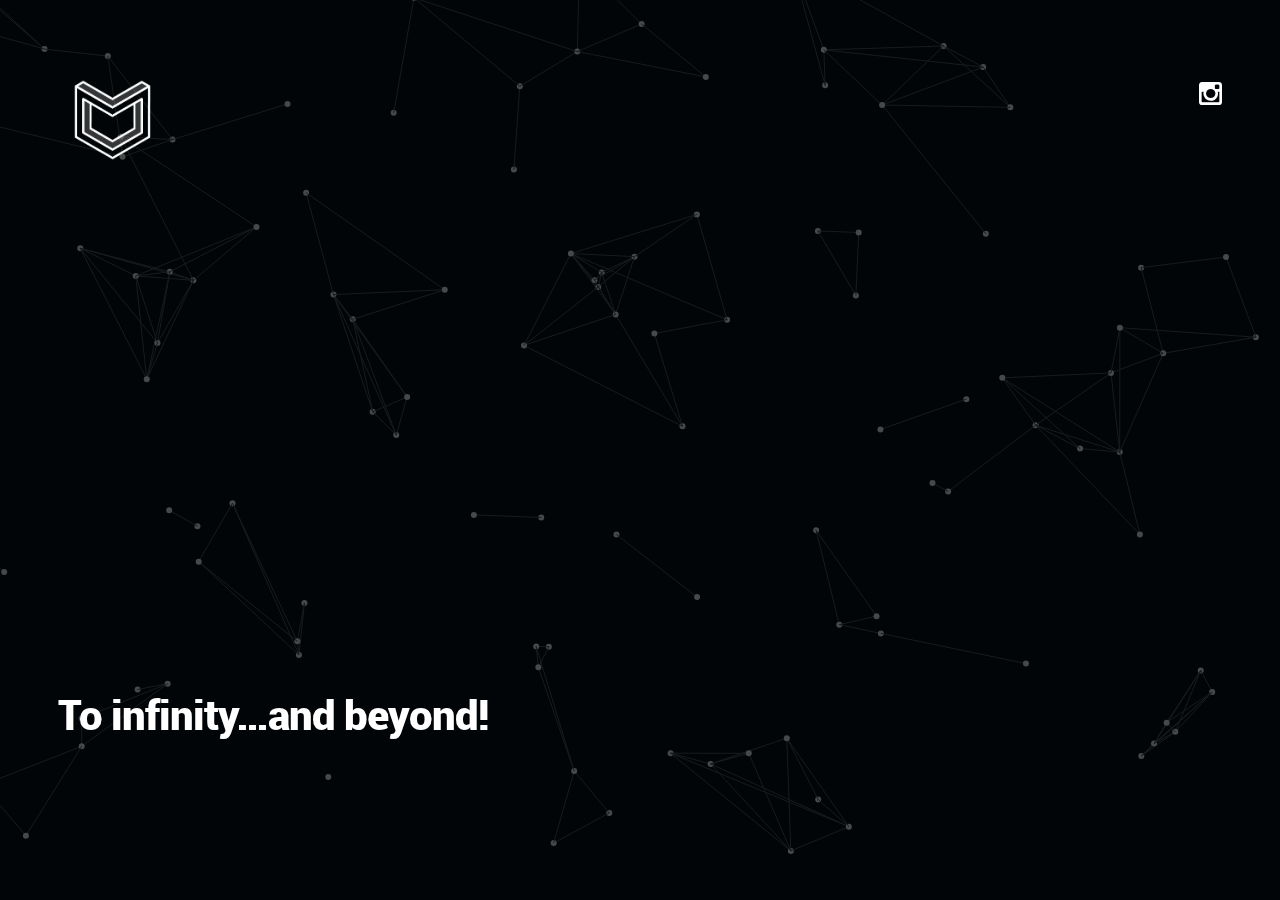
<file: old/index.html>
<!DOCTYPE html>
<!-- Hello Fellow coder! 
Have an intresting day :)
We are comming soon..... -->
<!--[if (gte IE 9)|!(IE)]><!--><html class="no-js" lang="en"> <!--<![endif]-->
<head>

   <!--- basic page needs
   ================================================== -->
   <meta charset="utf-8">
	<title>Creatico</title>
	<meta name="description" content="We are awesome">  
	<meta name="author" content="Ashwin Sekhari">

   <!-- mobile specific metas
   ================================================== -->
	<meta name="viewport" content="width=device-width, initial-scale=1, maximum-scale=1">

 	<!-- CSS
   ================================================== -->
   <link rel="stylesheet" href="css/base.css">  
   <link rel="stylesheet" href="css/main.css">
   <link rel="stylesheet" href="css/vendor.css">

   <!-- script
   ================================================== -->
	<script src="js/modernizr.js"></script>

   <!-- favicons
	================================================== -->
	<link rel="icon" type="image/png" href="favicon.png">

</head>

<body id="top">

	<!-- header 
   ================================================== -->
   <header>

   	<div class="row">
   		<div class="logo">
	         <a href="index.html">Creatico</a>
	      </div> 

			<div class="social-links">
			   <ul>
<!-- 					<li><a href="#"><i class="fa fa-facebook"></i></a></li>
					<li><a href="#"><i class="fa fa-twitter"></i></a></li>
				   <li><a href="#"><i class="fa fa-pinterest"></i></a></li>	 -->			   
				   <li><a href="https://www.instagram.com/creaticodesigns/"><i class="fa fa-instagram"></i></a></li> 
				   <!-- <li><a href="#"><i class="fa fa-dribbble"></i></a></li>				     			 -->
				</ul>
			</div>
   	</div> 

   </header> <!-- /header -->   

   <!-- home
   ================================================== -->
   <section id="home" class="home-particles">

   	<div class="shadow-overlay"></div>

   	<div class="content-wrap-table">		  


		   <div class="main-content-tablecell">

		   	<div class="row">
		   		<div class="col-twelve">
			  			<div class="bottom-text">
			  				<h1>To infinity…and beyond!</h1>			  				
			  			</div>			  						  			   			

			   	</div> <!-- /twelve --> 
		   	</div> <!-- /row -->  

		   </div> <!-- /main-content --> 
		   
		</div> <!-- /content-wrap -->
   
   </section> <!-- /home -->

					   		</div> <!-- /twelve -->
					   	</div> <!-- subscribe-form -->

						</div> <!-- /tab-entry --> 						

					</div> <!-- /tab-subscribe -->										

				</div> <!-- /tab-container -->
   			
   		</div> <!-- twelve -->
   	</div> <!-- row -->   	

   </section> <!-- /info -->
   <!-- Java Script
   ================================================== --> 
   <script src="js/jquery-2.1.3.min.js"></script>
   <script src="js/plugins.js"></script>
   <script src="js/main.js"></script>

</body>

</html>
</file>
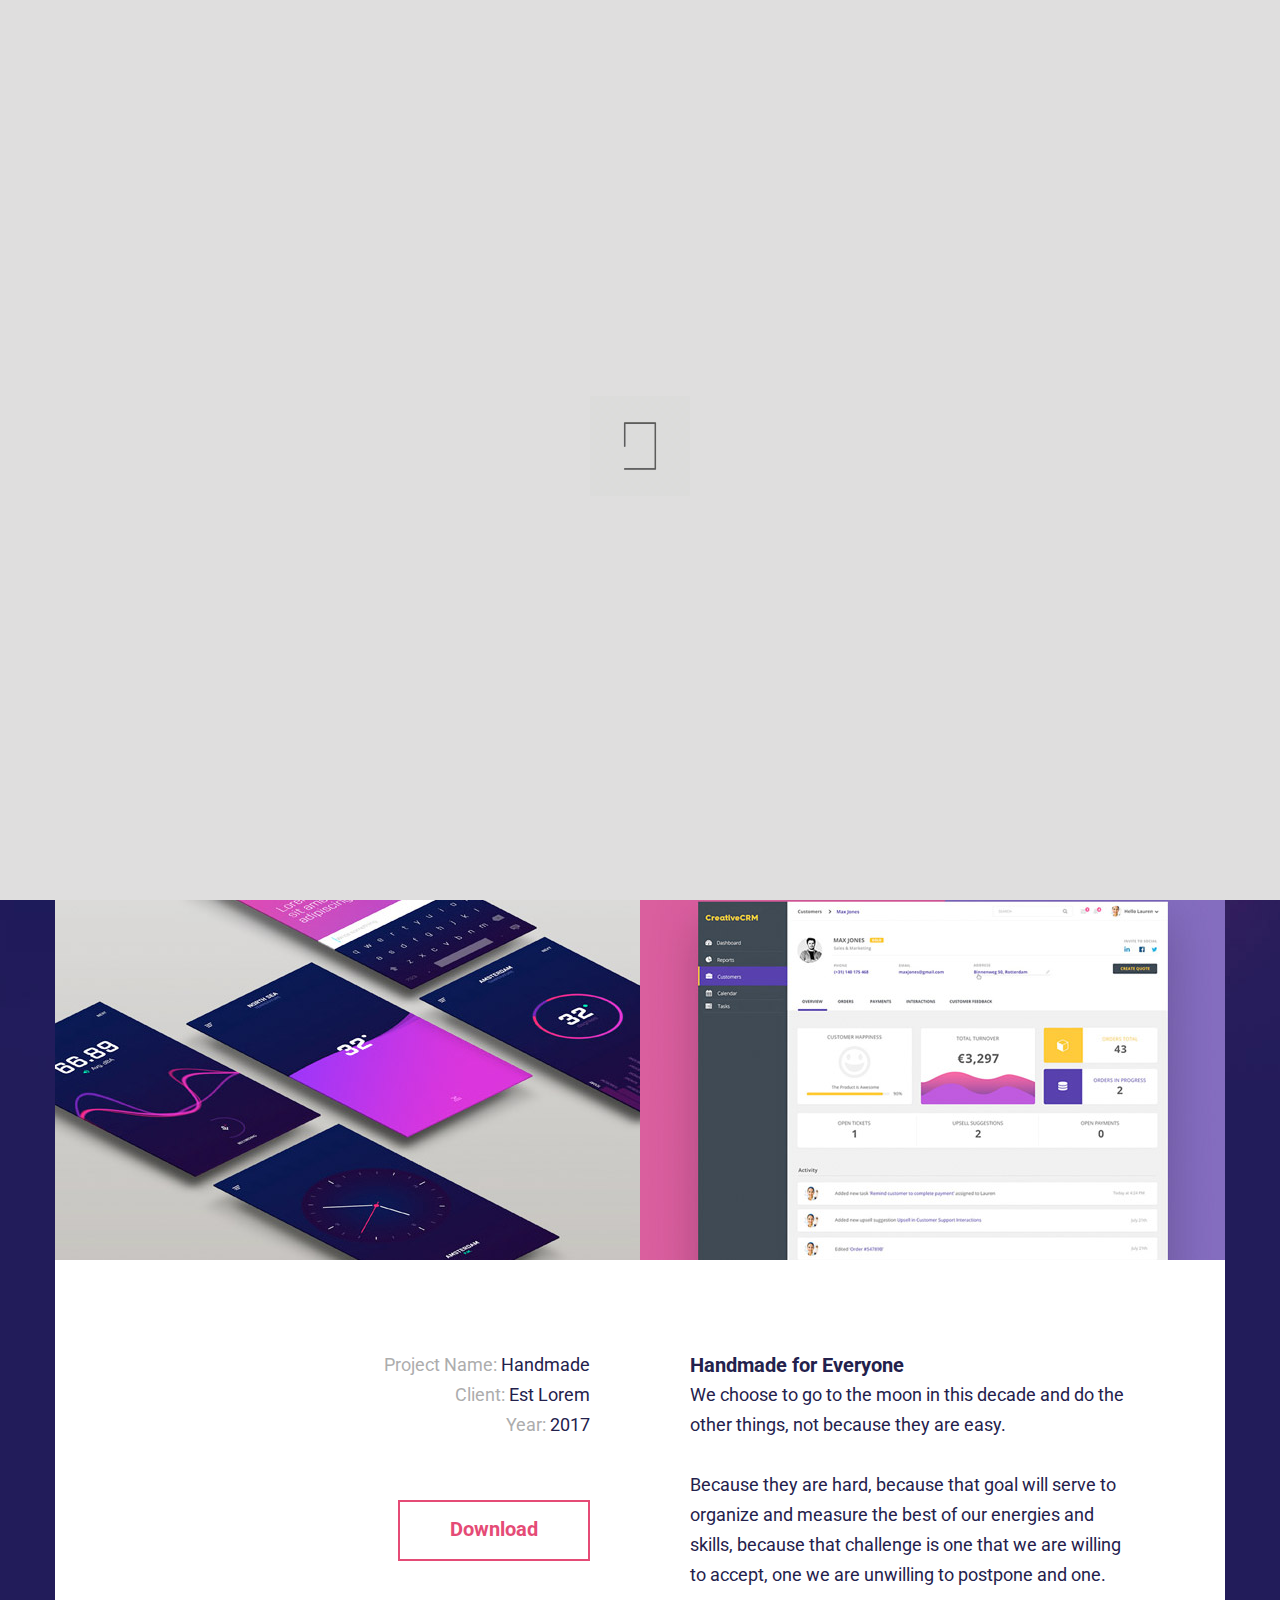
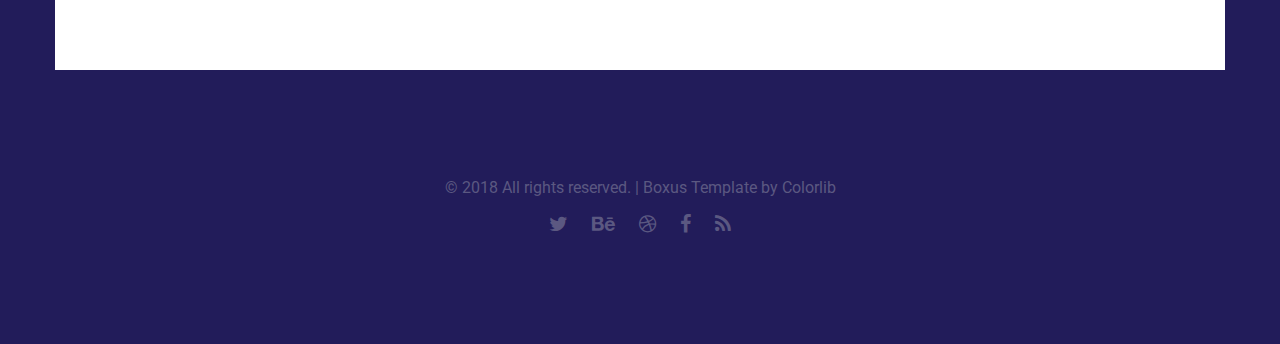
<file: single-portfolio.html>
<!DOCTYPE HTML>
<html lang="en-US">
    <head>
        <title>Boxus - Html Responsive One Page Template</title>
        <meta http-equiv="Content-Type" content="text/html; charset=UTF-8">
        <meta name="description" content="Template by Colorlib" />
        <meta name="keywords" content="HTML, CSS, JavaScript, PHP" />
        <meta name="author" content="Colorlib" />
        <meta name="viewport" content="width=device-width, initial-scale=1, maximum-scale=1">

        <link rel="shortcut icon" href="images/favicon.png" />
        <link href='http://fonts.googleapis.com/css?family=Roboto:300,400,400i,700,700i,900|Montserrat:400,700|PT+Serif' rel='stylesheet' type='text/css'>
        <link rel="stylesheet" type="text/css"  href='css/clear.css' />
        <link rel="stylesheet" type="text/css"  href='css/common.css' />
        <link rel="stylesheet" type="text/css"  href='css/font-awesome.min.css' />
        <link rel="stylesheet" type="text/css"  href='css/carouFredSel.css' />
        <link rel="stylesheet" type="text/css"  href='css/prettyPhoto.css' />
        <link rel="stylesheet" type="text/css"  href='css/sm-clean.css' />
        <link rel="stylesheet" type="text/css"  href='style.css' />

        <!--[if lt IE 9]>
                <script src="js/html5.js"></script>
        <![endif]-->

    </head>
    <body class="single-portfolio">

        <!-- Preloader Gif -->
        <table class="doc-loader">
            <tr>
                <td>
                    <img src="images/ajax-document-loader.gif" alt="Loading..." />
                </td>
            </tr>
        </table>

        <!-- Menu -->
        <div class="menu-wrapper center-relative">
            <nav id="header-main-menu">
                <div class="mob-menu">MENU</div>
                <ul class="main-menu sm sm-clean">
                    <li><a href="#home">Home</a></li>
                    <li><a href="#services">Services</a></li>
                    <li><a href="#portfolio">Portfolio</a></li>
                    <li><a href="#about">About</a></li>
                    <li><a href="#news">News</a></li>
                    <li><a href="#video">Video</a></li>
                    <li><a href="#skills">Skills</a></li>
                    <li><a href="#contact">Contact</a></li>
                </ul>
            </nav>
        </div>



        <article id="portfolio-1" class="section portfolio">
            <div class="center-relative content-1170">
                <div class="entry-content">
                    <div class="content-wrap relative">
                        <a class="absolute x-close" href="index.html#portfolio">
                            <img src="images/icon_x.svg" alt="Close">
                        </a>

                        <div class="one margin-0">
                            <img src="demo-images/item_img_01.jpg" alt="">
                        </div>
                        <div class="clear"></div>
                        <div class="one_half margin-0">
                            <img src="demo-images/item_img_02.jpg" alt="">
                        </div>
                        <div class="one_half last margin-0">
                            <img src="demo-images/item_img_03.jpg" alt="">
                        </div>
                        <div class="clear"></div>
                        <br>
                        <br>
                        <br>

                        <div class="one_half text-right">
                            <p>
                                <span style="color: #adadad;">Project Name:</span> Handmade<br>
                                <span style="color: #adadad;">Client:</span> Est Lorem<br>
                                <span style="color: #adadad;">Year:</span> 2017
                            </p>
                           <br>
                           <br>
                            <div class="text-right">
                                <a href="#" target="_self" class="button ">Download</a>
                            </div>
                        </div>
                        <div class="one_half last ">
                            <h1>Handmade for Everyone</h1>
                            <p>We choose to go to the moon in this decade and do the other things, not because they are easy.</p>
                            <br>
                            <p>
                                Because they are hard, because that goal will serve to organize and measure the best of our energies and skills, because that challenge is one that we are willing to accept, one we are unwilling to postpone and one.<br>
                            </p>
                        </div>
                        <div class="clear"></div>
                    </div>
                </div>
                <div class="clear"></div>
            </div>



            <!-- Footer -->
            <footer>
                <div class="footer content-1170 center-relative">
                    <ul>
                        <li class="copyright-footer">
                            © 2018 All rights reserved. | Boxus Template by <a href="https://colorlib.com" target="_blank">Colorlib</a>
                        </li>
                        <li class="social-footer">
                            <a href="#"><span class="fa fa-twitter"></span></a>
                            <a href="#"><span class="fa fa-behance"></span></a>
                            <a href="#"><span class="fa fa-dribbble"></span></a>
                            <a href="#"><span class="fa fa-facebook"></span></a>
                            <a href="#"><span class="fa fa-rss"></span></a>
                        </li>
                    </ul>
                </div>
            </footer>
        </article>




        <!--Load JavaScript-->
        <script type="text/javascript" src="js/jquery.js"></script>
        <script type='text/javascript' src='js/jquery.sticky-kit.min.js'></script>
        <script type='text/javascript' src='js/jquery.smartmenus.min.js'></script>
        <script type='text/javascript' src='js/jquery.sticky.js'></script>
        <script type='text/javascript' src='js/jquery.dryMenu.js'></script>
        <script type='text/javascript' src='js/isotope.pkgd.js'></script>
        <script type='text/javascript' src='js/jquery.carouFredSel-6.2.0-packed.js'></script>
        <script type='text/javascript' src='js/jquery.mousewheel.min.js'></script>
        <script type='text/javascript' src='js/jquery.touchSwipe.min.js'></script>
        <script type='text/javascript' src='js/jquery.easing.1.3.js'></script>
        <script type='text/javascript' src='js/imagesloaded.pkgd.js'></script>
        <script type='text/javascript' src='js/jquery.prettyPhoto.js'></script>
        <script type='text/javascript' src='js/main.js'></script>
    </body>
</html>
</file>
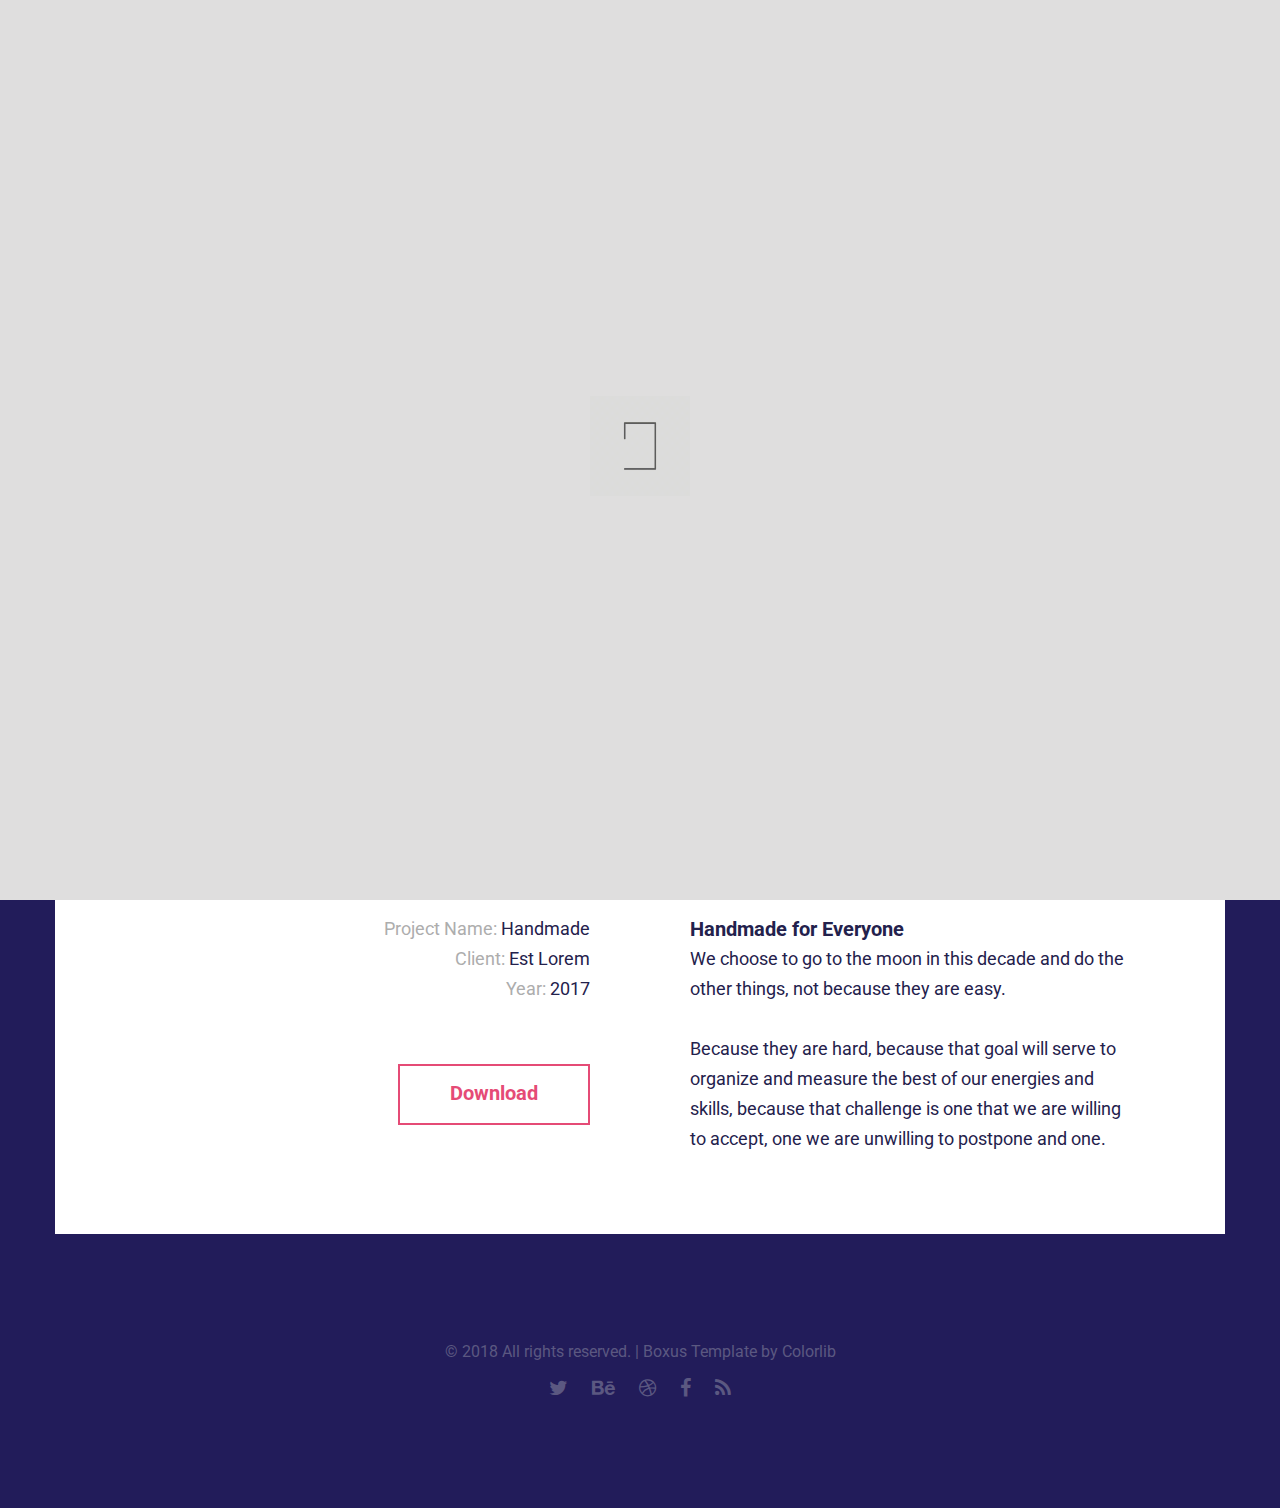
<file: single-portfolio2.html>
<!DOCTYPE HTML>
<html lang="en-US">
    <head>
        <title>Boxus - Html Responsive One Page Template</title>
        <meta http-equiv="Content-Type" content="text/html; charset=UTF-8">
        <meta name="description" content="Template by Colorlib" />
        <meta name="keywords" content="HTML, CSS, JavaScript, PHP" />
        <meta name="author" content="Colorlib" />
        <meta name="viewport" content="width=device-width, initial-scale=1, maximum-scale=1">

        <link rel="shortcut icon" href="images/favicon.png" />
        <link href='http://fonts.googleapis.com/css?family=Roboto:300,400,400i,700,700i,900|Montserrat:400,700|PT+Serif' rel='stylesheet' type='text/css'>
        <link rel="stylesheet" type="text/css"  href='css/clear.css' />
        <link rel="stylesheet" type="text/css"  href='css/common.css' />
        <link rel="stylesheet" type="text/css"  href='css/font-awesome.min.css' />
        <link rel="stylesheet" type="text/css"  href='css/carouFredSel.css' />
        <link rel="stylesheet" type="text/css"  href='css/prettyPhoto.css' />
        <link rel="stylesheet" type="text/css"  href='css/sm-clean.css' />
        <link rel="stylesheet" type="text/css"  href='style.css' />

        <!--[if lt IE 9]>
                <script src="js/html5.js"></script>
        <![endif]-->

    </head>
    <body class="single-portfolio">

        <!-- Preloader Gif -->
        <table class="doc-loader">
            <tr>
                <td>
                    <img src="images/ajax-document-loader.gif" alt="Loading..." />
                </td>
            </tr>
        </table>

        <!-- Menu -->
        <div class="menu-wrapper center-relative">
            <nav id="header-main-menu">
                <div class="mob-menu">MENU</div>
                <ul class="main-menu sm sm-clean">
                    <li><a href="#home">Home</a></li>
                    <li><a href="#services">Services</a></li>
                    <li><a href="#portfolio">Portfolio</a></li>
                    <li><a href="#about">About</a></li>
                    <li><a href="#news">News</a></li>
                    <li><a href="#video">Video</a></li>
                    <li><a href="#skills">Skills</a></li>
                    <li><a href="#contact">Contact</a></li>
                </ul>
            </nav>
        </div>



        <article id="portfolio-2" class="section portfolio">
            <div class="center-relative content-1170">
                <div class="entry-content">
                    <div class="content-wrap relative">
                        <a class="absolute x-close" href="index.html#portfolio">
                            <img src="images/icon_x.svg" alt="Close">
                        </a>

                        <script>
                            var aboutImage_speed = "500";
                            var aboutImage_auto = "false";
                            var aboutImage_hover = "true";
                        </script>
                        <div class="image-slider-wrapper relative img aboutImage">
                            <a id="aboutImage_next" class="image_slider_next" href="#"></a>
                            <div class="caroufredsel_wrapper">
                                <ul id="aboutImage" class="image-slider slides">
                                    <li><img src="demo-images/about_img_04.jpg" alt=""></li>
                                    <li><img src="demo-images/about_img_05.jpg" alt=""></li>
                                    <li><img src="demo-images/about_img_06.jpg" alt=""></li>
                                </ul>
                            </div>
                            <div class="clear"></div>
                        </div>

                        <div class="clear"></div>
                        <br>
                        <br>
                        <br>
                        <div class="one_half text-right">
                            <p>
                                <span style="color: #adadad;">Project Name:</span> Handmade<br>
                                <span style="color: #adadad;">Client:</span> Est Lorem<br>
                                <span style="color: #adadad;">Year:</span> 2017
                            </p>
                            <br>
                            <br>
                            <div class="text-right">
                                <a href="#" target="_self" class="button ">Download</a>
                            </div>
                        </div>
                        <div class="one_half last ">
                            <h1>Handmade for Everyone</h1>
                            <p>We choose to go to the moon in this decade and do the other things, not because they are easy.</p>
                            <br>
                            <p>
                                Because they are hard, because that goal will serve to organize and measure the best of our energies and skills, because that challenge is one that we are willing to accept, one we are unwilling to postpone and one.<br>
                            </p>
                        </div>
                        <div class="clear"></div>
                    </div>
                </div>
                <div class="clear"></div>
            </div>



            <!-- Footer -->
            <footer>
                <div class="footer content-1170 center-relative">
                    <ul>
                        <li class="copyright-footer">
                            © 2018 All rights reserved. | Boxus Template by <a href="https://colorlib.com" target="_blank">Colorlib</a>
                        </li>
                        <li class="social-footer">
                            <a href="#"><span class="fa fa-twitter"></span></a>
                            <a href="#"><span class="fa fa-behance"></span></a>
                            <a href="#"><span class="fa fa-dribbble"></span></a>
                            <a href="#"><span class="fa fa-facebook"></span></a>
                            <a href="#"><span class="fa fa-rss"></span></a>
                        </li>
                    </ul>
                </div>
            </footer>
        </article>




        <!--Load JavaScript-->
        <script type="text/javascript" src="js/jquery.js"></script>
        <script type='text/javascript' src='js/jquery.sticky-kit.min.js'></script>
        <script type='text/javascript' src='js/jquery.smartmenus.min.js'></script>
        <script type='text/javascript' src='js/jquery.sticky.js'></script>
        <script type='text/javascript' src='js/jquery.dryMenu.js'></script>
        <script type='text/javascript' src='js/isotope.pkgd.js'></script>
        <script type='text/javascript' src='js/jquery.carouFredSel-6.2.0-packed.js'></script>
        <script type='text/javascript' src='js/jquery.mousewheel.min.js'></script>
        <script type='text/javascript' src='js/jquery.touchSwipe.min.js'></script>
        <script type='text/javascript' src='js/jquery.easing.1.3.js'></script>
        <script type='text/javascript' src='js/imagesloaded.pkgd.js'></script>
        <script type='text/javascript' src='js/jquery.prettyPhoto.js'></script>
        <script type='text/javascript' src='js/main.js'></script>
    </body>
</html>
</file>
<file: css/clear.css>
html, body, div, span, object, iframe,
h1, h2, h3, h4, h5, h6, p, blockquote, pre,
abbr, address, cite, code,
del, dfn, em, img, ins, kbd, q, samp,
small, strong, sub, sup, var,
b, i, ol, ul, li,
fieldset, form, label, legend,
table, caption, tbody, tfoot, thead, tr, th, td,
article, aside, canvas, details, figcaption, figure, 
footer, header, hgroup, menu, nav, section, summary,
time, mark, audio, video {
    margin:0;
    padding:0;
    border:0;
    outline: none;
    font-size:100%;
    vertical-align:baseline;
    background:transparent;
}

body {
    line-height:1;
}

article,aside,details,figcaption,figure,
footer,header,hgroup,menu,nav,section { 
    display:block;
}

nav ul,ul,ol {
    list-style:none;
}

blockquote, q {
    quotes:none;
}

blockquote:before, blockquote:after,
q:before, q:after {
    content:'';
    content:none;
}

a {
    margin:0;
    padding:0;
    font-size:100%;
	outline: none;
    vertical-align:baseline;
    background:transparent;
}

ins {
    background-color:#ff9;
    color:#000;
    text-decoration:none;
}

mark {
    background-color:#ff9;
    color:#000; 
    font-style:italic;
    font-weight:bold;
}

del {
    text-decoration: line-through;
}

abbr[title], dfn[title] {
    border-bottom:1px dotted;
    cursor:help;
}

table {
    border-collapse:collapse;
    border-spacing:0;
}

hr {
    display:block;
    height:1px;
    border:0;   
    border-top:1px solid #cccccc;
    margin:1em 0;
    padding:0;
}

input, select {
    vertical-align:middle;
}

input:focus, textarea:focus
{
    outline: none;
}
</file>
<file: css/common.css>
a.wp-ver
{
    color: red !important;
    font-weight: 700 !important;
}
.block
{
    display: block;
}
.hidden
{
    display: none;
}
.clear
{
    clear: both;
}
.left
{
    float: left;
}
.right
{
    float: right;
}
.line-height
{
    line-height: 0;
}
.clear-right
{
    clear: right;
}
.clear-left
{
    clear: left;
}
.center-relative
{
    margin-left: auto;
    margin-right: auto;
}
.center-absolute
{
    left: 50%;
}
.center-text
{
    text-align: center !important;
}
.text-left
{
    text-align: left;
}
.text-right
{
    text-align: right;
}
.absolute
{
    position: absolute;
}
.fixed
{
    position: fixed;
}
.relative
{
    position: relative;
}
.margin-0, .margin-0 img
{
    margin: 0 !important;
    line-height: 0;
}
.top-0
{
    margin-top: 0 !important;
}
.top-5
{
    margin-top: 5px !important;	
}
.top-10
{
    margin-top: 10px;	
}
.top-15
{
    margin-top: 15px;	
}
.top-20
{
    margin-top: 20px;
}
.top-25
{
    margin-top: 25px;	
}
.top-30
{
    margin-top: 30px;	
}
.top-50
{
    margin-top: 50px;	
}
.top-60
{
    margin-top: 60px;	
}
.top-70
{
    margin-top: 70px;	
}
.top-75
{
    margin-top: 75px;	
}
.top-80
{
    margin-top: 80px;
}
.top-100
{
    margin-top: 100px;	
}
.top-105
{
    margin-top: 105px;	
}
.top-120
{
    margin-top: 120px;
}
.top-150
{
    margin-top: 150px;	
}
.top-200
{
    margin-top: 200px;	
}
.top-negative-30
{
    margin-top: -30px;
}
.left-35
{
    margin-left:35px;
}
.right-35
{
    margin-right:35px;
}
.bottom-0
{
    margin-bottom: 0 !important;
}
.bottom-10
{
    margin-bottom: 10px !important;
}
.bottom-20
{
    margin-bottom: 20px !important;
}
.bottom-25
{
    margin-bottom: 25px !important;
}
.bottom-30
{
    margin-bottom: 30px !important;
}
.bottom-50
{
    margin-bottom: 50px !important;
}
.bottom-100
{
    margin-bottom: 100px !important;
}
.bottom-150
{
    margin-bottom: 150px !important;
}
.bottom-200
{
    margin-bottom: 200px !important;
}
.width-25
{
    width: 25%;
}
.width-50
{
    width: 50%;
}
.width-75
{
    width: 75%;
}
.width-85
{
    width: 85%;
}
.width-100
{
    width: 100%;
}
.sticky
{
    font-size: 100%;
}
blockquote
{
    font-family: 'Montserrat', sans-serif;
    margin-top: 50px;
    margin-bottom: 50px;
    font-size: 20px;
    line-height: 35px;
    color: #e64b77;
    font-weight: 400;
    position: relative;
    z-index: 2;
}
blockquote.inline-blockquote
{
    width: 395px;
    float: left;
    margin-left: -40px;
    margin-right: 40px;
    margin-top: 70px;

}
blockquote p
{
    position: relative;
    z-index: 2;
}
.wrap-blockquote
{
    display: inline;
}
address
{
    font-size: 32px;
    line-height: 50px;
    font-style: normal;
}
iframe
{
    width: 100%;
}
a.button
{
    display: inline-block;
    color: #e54b76;
    border: 2px solid #e54b76;
    text-align: center;
    padding-bottom: 15px;
    padding-top: 12px;
    padding-left: 50px;
    padding-right: 50px;
    cursor: pointer;
    margin-bottom: 25px;
    vertical-align: middle;
    text-decoration: none;
    font-size: 20px;
    font-weight: 700;
    transition: all .2s linear;
}
a.button:active
{
    position: relative;
    top: 1px;	
}
a.button:hover
{
    color: white;
    background-color: #e54b76;
}

h1,h2,h3,h4,h5,h6
{
    padding: 20px 0;
}
h1
{
    font-size: 38px;
    line-height: 38px;    
}
h2
{
    font-size: 34px;    
    line-height: 34px;    
}
h3
{
    font-size: 32px;  
    line-height: 32px;    
}
h4
{
    font-size: 30px;    
}
h5
{
    font-size: 28px;   
}
h6
{
    font-size: 26px;    
}
em
{
    font-style: italic;
}
ol
{
    list-style-type: decimal;
}
pre
{
    word-wrap: break-word;
}
.single-content table, .single-content th, .single-content td, .page-content table, .page-content th, .page-content td
{
    border:1px solid black;
    padding: 10px;
    vertical-align: middle;
}
sup
{
    vertical-align: super;
    font-size: smaller;
}
sub
{
    vertical-align: sub;
    font-size: smaller;
}
.single-content ol
{
    display: block;
    list-style-type: decimal;
    margin: 0 0 14px 17px;
}
.single-content ul
{
    display: block;
    list-style-type: disc;
    margin: 0 0 14px 17px;
}

/* COLUMNS */

.one,  .one_half,  .one_third,  .two_third,  .three_fourth, 
.one_fourth{
    margin-right: 100px;
    float: left;
    position: relative;
    margin-bottom: 30px;
}
.last{
    margin-right: 0 !important;
    clear: right;
}
.one{
    float: none;
    display: block;
    clear: both;
    margin-right: 0;
}
.one_half{
    width: 290px;
}

.one img,  .one_half img,  .one_third img,  .two_third img, 
.three_fourth img,  .one_fourth img{
    max-width: 100%;
    height: auto;
    max-height: 100%;
    width: auto;	
}

.one.margin-0 img, .one_half.margin-0 img, .one_third.margin-0 img, .two_third.margin-0 img, 
.one_fourth.margin-0 img, .three_fourth.margin-0 img{
    width: 100% !important;
}

.one.margin-0
{
    width: 100% !important;
    padding: 0 !important;
}

.one_half.margin-0{
    width: 50% !important;
    float: left !important;
    padding: 0 !important;
}

.one_third.margin-0{
    width: 33.333333333%;
    float: left !important;
    padding: 0 !important;
}
.two_third.margin-0{
    width: 66.666666666%;
    float: left !important;
    padding: 0 !important;
}
.one_fourth.margin-0{
    width: 25%;
    float: left !important;
    padding: 0 !important;
}
.three_fourth.margin-0{
    width: 75%;
    float: left !important;
    padding: 0 !important;
}

/* MENU */

/* Mobile first layout SmartMenus Core CSS (it's not recommended editing these rules)
   You need this once per page no matter how many menu trees or different themes you use.
-------------------------------------------------------------------------------------------*/

.sm,.sm ul,.sm li{display:block;list-style:none;margin:0;padding:0;line-height:normal;direction:ltr;-webkit-tap-highlight-color:rgba(0,0,0,0);}
.sm-rtl,.sm-rtl ul,.sm-rtl li{direction:rtl;text-align:right;}
.sm>li>h1,.sm>li>h2,.sm>li>h3,.sm>li>h4,.sm>li>h5,.sm>li>h6{margin:0;padding:0;}
.sm ul{display:none;}
.sm li,.sm a{position:relative;}
.sm a{display:block;}
.sm a.disabled{cursor:not-allowed;}
.sm:after{content:"\00a0";display:block;height:0;font:0px/0 serif;clear:both;visibility:hidden;overflow:hidden;}
.sm,.sm *,.sm *:before,.sm *:after{-moz-box-sizing:border-box;-webkit-box-sizing:border-box;box-sizing:border-box;}




/* WP DEFAULT CLASSES */

.alignnone {
    margin: 5px 20px 20px 0;
}

.aligncenter,
div.aligncenter {
    display: block;
    margin: 5px auto 5px auto;
}

.alignright {
    float:right;
    margin: 5px 0 20px 20px;
}

.alignleft {
    float: left;
    margin: 5px 20px 20px 0;
}

.aligncenter 
{
    display: block;
    margin: 5px auto 5px auto;
}

a img.alignright 
{
    float: right;
    margin: 5px 0 20px 20px;
}

a img.alignnone 
{
    margin: 20px 0px;
}

a img.alignleft 
{
    float: left;
    margin: 5px 20px 20px 0;
}

a img.aligncenter 
{
    display: block;
    margin-left: auto;
    margin-right: auto
}

.wp-caption 
{
    max-width: 100%;
}

.wp-caption.alignnone 
{
    margin: 20px 0px;
}

.wp-caption.alignleft 
{
    margin: 5px 20px 20px 0;
    text-align: left;
}

.wp-caption.alignright 
{
    margin: 5px 0 20px 20px;
    text-align: right;
}

.wp-caption img 
{
    width: auto;
    height: auto;
    max-width: 100%;
    max-height: 100%;
}

.wp-caption p.wp-caption-text 
{
    font-family: 'Montserrat', sans-serif;    
    font-size: 18px;
    color: #191919;
    padding-left: 100px;
    padding-top: 10px;
    padding-bottom: 30px;
}
.gallery-caption
{
    font-size: 100%;
}
.bypostauthor
{
    font-size: 100%;
}
/* Text meant only for screen readers. */
.screen-reader-text {
    clip: rect(1px, 1px, 1px, 1px);
    position: absolute !important;
    height: 1px;
    width: 1px;
    overflow: hidden;
}

.screen-reader-text:focus {
    background-color: #f1f1f1;
    border-radius: 3px;
    box-shadow: 0 0 2px 2px rgba(0, 0, 0, 0.6);
    clip: auto !important;
    color: #21759b;
    display: block;
    font-size: 14px;
    font-size: 0.875rem;
    font-weight: bold;
    height: auto;
    left: 5px;
    line-height: normal;
    padding: 15px 23px 14px;
    text-decoration: none;
    top: 5px;
    width: auto;
    z-index: 100000; /* Above WP toolbar. */
}
</file>
<file: css/carouFredSel.css>
.list_carousel.responsive {	
    margin-left: 0;
    width: 91%;
}
.list_carousel ul {
    margin: 0;
    padding: 0;
    list-style: none;
    display: block;
}
.list_carousel li {
    text-align: center;		
    padding: 0;
    display: block;
    float: left;
    position: relative;
}	

.image-slider-wrapper.service a.image_slider_next{background-image: url(../images/navigation_arrows_right.svg); width: 50px; height: 50px; z-index: 2; position: absolute; top: -150px; }
.image-slider-wrapper.img a.image_slider_next{background-image: url(../images/navigation_arrows_right.svg); width: 50px; height: 50px; z-index: 2; position: absolute; top: 30px; left: 30px;}
.carousel_text_next{background-image: url(../images/navigation_arrows_right.svg); width: 50px; height: 50px; margin-top: 50px; display: block !important; }
a.image_slider_next:hover, .carousel_text_next:hover, .carousel_fw_next:hover {background-position: 0 -50px;}
.carousel_pagination {margin-top: 50px; margin-bottom: 50px; margin-left: 160px;}
.carousel_pagination a {margin: 0 0 0 5px; float: left; transition: background-color .2s linear}
.carousel_pagination a:first-child {margin: 0;}
.carousel_pagination a {width: 18px; height: 18px; border-radius: 90%; display: block; cursor: pointer; text-indent: -9999px;}
.caroufredsel_wrapper{z-index: 1 !important; margin-top: 0 !important; margin-left: 0 !important;}
.fw_carousel_pagination {text-align: center; transition: background-color .2s linear;  margin-top: 80px;}
.fw_carousel_pagination a {text-indent: -9999px; border: 5px solid #fff; width: 25px; height: 25px; border-radius: 90%; margin: 0 10px; display: inline-block;}
.fw_carousel_pagination a.selected {background-color: #fff;}
li.fw-slide {margin: 0 10px; transition: opacity .2s linear;}
li.fw-slide img  {width: auto; height: auto; max-width: 180px; display: block; margin-left: auto; margin-right: auto;}
.fw-slide-text {color: #fff; font-size: 18px;}
.image-slider-wrapper.team .image_slider_next {background-image: url(../images/navigation_arrows_right.svg); width: 50px; height: 50px; z-index: 2; position: absolute; right: 300px; bottom: 30px;}
.carousel_fw_next {background-image: url(../images/navigation_arrows_right.svg); width: 50px; height: 50px; z-index: 2; display: none !important; margin-left: auto;  margin-right: auto; margin-top: 50px;}
</file>
<file: css/prettyPhoto.css>
/* ------------------------------------------------------------------------
        This you can edit.
------------------------------------------------------------------------- */

/* ----------------------------------
        Default Theme
----------------------------------- */

div.pp_default .pp_top,
div.pp_default .pp_top .pp_middle,
div.pp_default .pp_top .pp_left,
div.pp_default .pp_top .pp_right,
div.pp_default .pp_bottom,
div.pp_default .pp_bottom .pp_left,
div.pp_default .pp_bottom .pp_middle,
div.pp_default .pp_bottom .pp_right { height: 13px; }

div.pp_default .pp_content .ppt { color: #f8f8f8; }
div.pp_default .pp_content_container .pp_left { padding-left: 13px; }
div.pp_default .pp_content_container .pp_right { padding-right: 13px; }
/*div.pp_default .pp_content { background-color: #fff; }*/
div.pp_default .pp_next:hover { background: url(../images/prettyPhoto/default/sprite_next.png) center right  no-repeat; cursor: pointer; } /* Next button */
div.pp_default .pp_previous:hover { background: url(../images/prettyPhoto/default/sprite_prev.png) center left no-repeat; cursor: pointer; } /* Previous button */
div.pp_default .pp_expand { background: url(../images/prettyPhoto/default/sprite.png) 0 -29px no-repeat; cursor: pointer; width: 28px; height: 28px; } /* Expand button */
div.pp_default .pp_expand:hover { background: url(../images/prettyPhoto/default/sprite.png) 0 -56px no-repeat; cursor: pointer; } /* Expand button hover */
div.pp_default .pp_contract { background: url(../images/prettyPhoto/default/sprite.png) 0 -84px no-repeat; cursor: pointer; width: 28px; height: 28px; } /* Contract button */
div.pp_default .pp_contract:hover { background: url(../images/prettyPhoto/default/sprite.png) 0 -113px no-repeat; cursor: pointer; } /* Contract button hover */
div.pp_default .pp_close { width: 30px; height: 30px; background: url(../images/prettyPhoto/default/sprite.png) 2px 1px no-repeat; cursor: pointer; } /* Close button */
div.pp_default #pp_full_res .pp_inline { color: #000; background-color: white; padding: 30px; } 
.pp_inline img {max-width: 100%; max-height: 100%; width: auto; height: auto;}
div.pp_default .pp_gallery ul li a { background: url(../images/prettyPhoto/default/default_thumb.png) center center #f8f8f8; border:1px solid #aaa; }
div.pp_default .pp_gallery ul li a:hover,
div.pp_default .pp_gallery ul li.selected a { border-color: #fff; }
div.pp_default .pp_social { margin-top: 7px;}

div.pp_default .pp_gallery a.pp_arrow_previous,
div.pp_default .pp_gallery a.pp_arrow_next { position: static; left: auto; }
div.pp_default .pp_nav .pp_play,
div.pp_default .pp_nav .pp_pause { background: url(../images/prettyPhoto/default/sprite.png) -51px 1px no-repeat; height:30px; width:30px; }
div.pp_default .pp_nav .pp_pause { background-position: -51px -29px; }
div.pp_default .pp_details { position: relative; }
div.pp_default a.pp_arrow_previous,
div.pp_default a.pp_arrow_next { background: url(../images/prettyPhoto/default/sprite.png) -31px -3px no-repeat; height: 20px; margin: 4px 0 0 0; width: 20px; }
div.pp_default a.pp_arrow_next { left: 52px; background-position: -82px -3px; } /* The next arrow in the bottom nav */
div.pp_default .pp_content_container .pp_details { margin-top: 5px; }
div.pp_default .pp_nav { clear: none; height: 30px; width: 110px; position: relative; }
div.pp_default .pp_nav .currentTextHolder{ font-family: Georgia; font-style: italic; color:#999; font-size: 11px; left: 75px; line-height: 25px; margin: 0; padding: 0 0 0 10px; position: absolute; top: 2px; }

div.pp_default .pp_close:hover, div.pp_default .pp_nav .pp_play:hover, div.pp_default .pp_nav .pp_pause:hover, div.pp_default .pp_arrow_next:hover, div.pp_default .pp_arrow_previous:hover { opacity:0.7; }

div.pp_default .pp_description{ font-size: 11px; font-weight: bold; line-height: 14px; margin: 5px 50px 5px 0; }


div.pp_default .pp_loaderIcon { background: url(../images/prettyPhoto/default/loader.gif) center center no-repeat; background-color: white;} /* Loader icon */


/* ----------------------------------
        Light Rounded Theme
----------------------------------- */


div.light_rounded .pp_top .pp_left { background: url(../images/prettyPhoto/light_rounded/sprite.png) -88px -53px no-repeat; } /* Top left corner */
div.light_rounded .pp_top .pp_middle { background: #fff; } /* Top pattern/color */
div.light_rounded .pp_top .pp_right { background: url(../images/prettyPhoto/light_rounded/sprite.png) -110px -53px no-repeat; } /* Top right corner */

div.light_rounded .pp_content .ppt { color: #000; }
div.light_rounded .pp_content_container .pp_left,
div.light_rounded .pp_content_container .pp_right { background: #fff; }
div.light_rounded .pp_content { background-color: #fff; } /* Content background */
div.light_rounded .pp_next:hover { background: url(../images/prettyPhoto/light_rounded/btnNext.png) center right  no-repeat; cursor: pointer; } /* Next button */
div.light_rounded .pp_previous:hover { background: url(../images/prettyPhoto/light_rounded/btnPrevious.png) center left no-repeat; cursor: pointer; } /* Previous button */
div.light_rounded .pp_expand { background: url(../images/prettyPhoto/light_rounded/sprite.png) -31px -26px no-repeat; cursor: pointer; } /* Expand button */
div.light_rounded .pp_expand:hover { background: url(../images/prettyPhoto/light_rounded/sprite.png) -31px -47px no-repeat; cursor: pointer; } /* Expand button hover */
div.light_rounded .pp_contract { background: url(../images/prettyPhoto/light_rounded/sprite.png) 0 -26px no-repeat; cursor: pointer; } /* Contract button */
div.light_rounded .pp_contract:hover { background: url(../images/prettyPhoto/light_rounded/sprite.png) 0 -47px no-repeat; cursor: pointer; } /* Contract button hover */
div.light_rounded .pp_close { width: 75px; height: 22px; background: url(../images/prettyPhoto/light_rounded/sprite.png) -1px -1px no-repeat; cursor: pointer; } /* Close button */
div.light_rounded .pp_details { position: relative; }
div.light_rounded .pp_description { margin-right: 85px; }
div.light_rounded #pp_full_res .pp_inline { color: #000; } 
div.light_rounded .pp_gallery a.pp_arrow_previous,
div.light_rounded .pp_gallery a.pp_arrow_next { margin-top: 12px !important; }
div.light_rounded .pp_nav .pp_play { background: url(../images/prettyPhoto/light_rounded/sprite.png) -1px -100px no-repeat; height: 15px; width: 14px; }
div.light_rounded .pp_nav .pp_pause { background: url(../images/prettyPhoto/light_rounded/sprite.png) -24px -100px no-repeat; height: 15px; width: 14px; }

div.light_rounded .pp_arrow_previous { background: url(../images/prettyPhoto/light_rounded/sprite.png) 0 -71px no-repeat; } /* The previous arrow in the bottom nav */
div.light_rounded .pp_arrow_previous.disabled { background-position: 0 -87px; cursor: default; }
div.light_rounded .pp_arrow_next { background: url(../images/prettyPhoto/light_rounded/sprite.png) -22px -71px no-repeat; } /* The next arrow in the bottom nav */
div.light_rounded .pp_arrow_next.disabled { background-position: -22px -87px; cursor: default; }

div.light_rounded .pp_bottom .pp_left { background: url(../images/prettyPhoto/light_rounded/sprite.png) -88px -80px no-repeat; } /* Bottom left corner */
div.light_rounded .pp_bottom .pp_middle { background: #fff; } /* Bottom pattern/color */
div.light_rounded .pp_bottom .pp_right { background: url(../images/prettyPhoto/light_rounded/sprite.png) -110px -80px no-repeat; } /* Bottom right corner */

div.light_rounded .pp_loaderIcon { background: url(../images/prettyPhoto/light_rounded/loader.gif) center center no-repeat; } /* Loader icon */

/* ----------------------------------
        Dark Rounded Theme
----------------------------------- */

div.dark_rounded .pp_top .pp_left { background: url(../images/prettyPhoto/dark_rounded/sprite.png) -88px -53px no-repeat; } /* Top left corner */
div.dark_rounded .pp_top .pp_middle { background: url(../images/prettyPhoto/dark_rounded/contentPattern.png) top left repeat; } /* Top pattern/color */
div.dark_rounded .pp_top .pp_right { background: url(../images/prettyPhoto/dark_rounded/sprite.png) -110px -53px no-repeat; } /* Top right corner */

div.dark_rounded .pp_content_container .pp_left { background: url(../images/prettyPhoto/dark_rounded/contentPattern.png) top left repeat-y; } /* Left Content background */
div.dark_rounded .pp_content_container .pp_right { background: url(../images/prettyPhoto/dark_rounded/contentPattern.png) top right repeat-y; } /* Right Content background */
div.dark_rounded .pp_content { background: url(../images/prettyPhoto/dark_rounded/contentPattern.png) top left repeat; } /* Content background */
div.dark_rounded .pp_next:hover { background: url(../images/prettyPhoto/dark_rounded/btnNext.png) center right  no-repeat; cursor: pointer; } /* Next button */
div.dark_rounded .pp_previous:hover { background: url(../images/prettyPhoto/dark_rounded/btnPrevious.png) center left no-repeat; cursor: pointer; } /* Previous button */
div.dark_rounded .pp_expand { background: url(../images/prettyPhoto/dark_rounded/sprite.png) -31px -26px no-repeat; cursor: pointer; } /* Expand button */
div.dark_rounded .pp_expand:hover { background: url(../images/prettyPhoto/dark_rounded/sprite.png) -31px -47px no-repeat; cursor: pointer; } /* Expand button hover */
div.dark_rounded .pp_contract { background: url(../images/prettyPhoto/dark_rounded/sprite.png) 0 -26px no-repeat; cursor: pointer; } /* Contract button */
div.dark_rounded .pp_contract:hover { background: url(../images/prettyPhoto/dark_rounded/sprite.png) 0 -47px no-repeat; cursor: pointer; } /* Contract button hover */
div.dark_rounded .pp_close { width: 75px; height: 22px; background: url(../images/prettyPhoto/dark_rounded/sprite.png) -1px -1px no-repeat; cursor: pointer; } /* Close button */
div.dark_rounded .pp_details { position: relative; }
div.dark_rounded .pp_description { margin-right: 85px; }
div.dark_rounded .currentTextHolder { color: #c4c4c4; }
div.dark_rounded .pp_description { color: #fff; }
div.dark_rounded #pp_full_res .pp_inline { color: #fff; }
div.dark_rounded .pp_gallery a.pp_arrow_previous,
div.dark_rounded .pp_gallery a.pp_arrow_next { margin-top: 12px !important; }
div.dark_rounded .pp_nav .pp_play { background: url(../images/prettyPhoto/dark_rounded/sprite.png) -1px -100px no-repeat; height: 15px; width: 14px; }
div.dark_rounded .pp_nav .pp_pause { background: url(../images/prettyPhoto/dark_rounded/sprite.png) -24px -100px no-repeat; height: 15px; width: 14px; }

div.dark_rounded .pp_arrow_previous { background: url(../images/prettyPhoto/dark_rounded/sprite.png) 0 -71px no-repeat; } /* The previous arrow in the bottom nav */
div.dark_rounded .pp_arrow_previous.disabled { background-position: 0 -87px; cursor: default; }
div.dark_rounded .pp_arrow_next { background: url(../images/prettyPhoto/dark_rounded/sprite.png) -22px -71px no-repeat; } /* The next arrow in the bottom nav */
div.dark_rounded .pp_arrow_next.disabled { background-position: -22px -87px; cursor: default; }

div.dark_rounded .pp_bottom .pp_left { background: url(../images/prettyPhoto/dark_rounded/sprite.png) -88px -80px no-repeat; } /* Bottom left corner */
div.dark_rounded .pp_bottom .pp_middle { background: url(../images/prettyPhoto/dark_rounded/contentPattern.png) top left repeat; } /* Bottom pattern/color */
div.dark_rounded .pp_bottom .pp_right { background: url(../images/prettyPhoto/dark_rounded/sprite.png) -110px -80px no-repeat; } /* Bottom right corner */

div.dark_rounded .pp_loaderIcon { background: url(../images/prettyPhoto/dark_rounded/loader.gif) center center no-repeat; } /* Loader icon */


/* ----------------------------------
        Dark Square Theme
----------------------------------- */

div.dark_square .pp_left ,
div.dark_square .pp_middle,
div.dark_square .pp_right,
div.dark_square .pp_content { background: #000; }

div.dark_square .currentTextHolder { color: #c4c4c4; }
div.dark_square .pp_description { color: #fff; }
div.dark_square .pp_loaderIcon { background: url(../images/prettyPhoto/dark_square/loader.gif) center center no-repeat; } /* Loader icon */

div.dark_square .pp_expand { background: url(../images/prettyPhoto/dark_square/sprite.png) -31px -26px no-repeat; cursor: pointer; } /* Expand button */
div.dark_square .pp_expand:hover { background: url(../images/prettyPhoto/dark_square/sprite.png) -31px -47px no-repeat; cursor: pointer; } /* Expand button hover */
div.dark_square .pp_contract { background: url(../images/prettyPhoto/dark_square/sprite.png) 0 -26px no-repeat; cursor: pointer; } /* Contract button */
div.dark_square .pp_contract:hover { background: url(../images/prettyPhoto/dark_square/sprite.png) 0 -47px no-repeat; cursor: pointer; } /* Contract button hover */
div.dark_square .pp_close { width: 75px; height: 22px; background: url(../images/prettyPhoto/dark_square/sprite.png) -1px -1px no-repeat; cursor: pointer; } /* Close button */
div.dark_square .pp_details { position: relative; }
div.dark_square .pp_description { margin: 0 85px 0 0; }
div.dark_square #pp_full_res .pp_inline { color: #fff; }
div.dark_square .pp_gallery a.pp_arrow_previous,
div.dark_square .pp_gallery a.pp_arrow_next { margin-top: 12px !important; }
div.dark_square .pp_nav { clear: none; }
div.dark_square .pp_nav .pp_play { background: url(../images/prettyPhoto/dark_square/sprite.png) -1px -100px no-repeat; height: 15px; width: 14px; }
div.dark_square .pp_nav .pp_pause { background: url(../images/prettyPhoto/dark_square/sprite.png) -24px -100px no-repeat; height: 15px; width: 14px; }

div.dark_square .pp_arrow_previous { background: url(../images/prettyPhoto/dark_square/sprite.png) 0 -71px no-repeat; } /* The previous arrow in the bottom nav */
div.dark_square .pp_arrow_previous.disabled { background-position: 0 -87px; cursor: default; }
div.dark_square .pp_arrow_next { background: url(../images/prettyPhoto/dark_square/sprite.png) -22px -71px no-repeat; } /* The next arrow in the bottom nav */
div.dark_square .pp_arrow_next.disabled { background-position: -22px -87px; cursor: default; }

div.dark_square .pp_next:hover { background: url(../images/prettyPhoto/dark_square/btnNext.png) center right  no-repeat; cursor: pointer; } /* Next button */
div.dark_square .pp_previous:hover { background: url(../images/prettyPhoto/dark_square/btnPrevious.png) center left no-repeat; cursor: pointer; } /* Previous button */


/* ----------------------------------
        Light Square Theme
----------------------------------- */

div.light_square .pp_left ,
div.light_square .pp_middle,
div.light_square .pp_right,
div.light_square .pp_content { background: #fff; }

div.light_square .pp_content .ppt { color: #000; }
div.light_square .pp_expand { background: url(../images/prettyPhoto/light_square/sprite.png) -31px -26px no-repeat; cursor: pointer; } /* Expand button */
div.light_square .pp_expand:hover { background: url(../images/prettyPhoto/light_square/sprite.png) -31px -47px no-repeat; cursor: pointer; } /* Expand button hover */
div.light_square .pp_contract { background: url(../images/prettyPhoto/light_square/sprite.png) 0 -26px no-repeat; cursor: pointer; } /* Contract button */
div.light_square .pp_contract:hover { background: url(../images/prettyPhoto/light_square/sprite.png) 0 -47px no-repeat; cursor: pointer; } /* Contract button hover */
div.light_square .pp_close { width: 75px; height: 22px; background: url(../images/prettyPhoto/light_square/sprite.png) -1px -1px no-repeat; cursor: pointer; } /* Close button */
div.light_square .pp_details { position: relative; }
div.light_square .pp_description { margin-right: 85px; }
div.light_square #pp_full_res .pp_inline { color: #000; }
div.light_square .pp_gallery a.pp_arrow_previous,
div.light_square .pp_gallery a.pp_arrow_next { margin-top: 12px !important; }
div.light_square .pp_nav .pp_play { background: url(../images/prettyPhoto/light_square/sprite.png) -1px -100px no-repeat; height: 15px; width: 14px; }
div.light_square .pp_nav .pp_pause { background: url(../images/prettyPhoto/light_square/sprite.png) -24px -100px no-repeat; height: 15px; width: 14px; }

div.light_square .pp_arrow_previous { background: url(../images/prettyPhoto/light_square/sprite.png) 0 -71px no-repeat; } /* The previous arrow in the bottom nav */
div.light_square .pp_arrow_previous.disabled { background-position: 0 -87px; cursor: default; }
div.light_square .pp_arrow_next { background: url(../images/prettyPhoto/light_square/sprite.png) -22px -71px no-repeat; } /* The next arrow in the bottom nav */
div.light_square .pp_arrow_next.disabled { background-position: -22px -87px; cursor: default; }

div.light_square .pp_next:hover { background: url(../images/prettyPhoto/light_square/btnNext.png) center right  no-repeat; cursor: pointer; } /* Next button */
div.light_square .pp_previous:hover { background: url(../images/prettyPhoto/light_square/btnPrevious.png) center left no-repeat; cursor: pointer; } /* Previous button */

div.light_square .pp_loaderIcon { background: url(../images/prettyPhoto/light_rounded/loader.gif) center center no-repeat; } /* Loader icon */


/* ----------------------------------
        Facebook style Theme
----------------------------------- */

div.facebook .pp_top .pp_left { background: url(../images/prettyPhoto/facebook/sprite.png) -88px -53px no-repeat; } /* Top left corner */
div.facebook .pp_top .pp_middle { background: url(../images/prettyPhoto/facebook/contentPatternTop.png) top left repeat-x; } /* Top pattern/color */
div.facebook .pp_top .pp_right { background: url(../images/prettyPhoto/facebook/sprite.png) -110px -53px no-repeat; } /* Top right corner */

div.facebook .pp_content .ppt { color: #000; }
div.facebook .pp_content_container .pp_left { background: url(../images/prettyPhoto/facebook/contentPatternLeft.png) top left repeat-y; } /* Content background */
div.facebook .pp_content_container .pp_right { background: url(../images/prettyPhoto/facebook/contentPatternRight.png) top right repeat-y; } /* Content background */
div.facebook .pp_content { background: #fff; } /* Content background */
div.facebook .pp_expand { background: url(../images/prettyPhoto/facebook/sprite.png) -31px -26px no-repeat; cursor: pointer; } /* Expand button */
div.facebook .pp_expand:hover { background: url(../images/prettyPhoto/facebook/sprite.png) -31px -47px no-repeat; cursor: pointer; } /* Expand button hover */
div.facebook .pp_contract { background: url(../images/prettyPhoto/facebook/sprite.png) 0 -26px no-repeat; cursor: pointer; } /* Contract button */
div.facebook .pp_contract:hover { background: url(../images/prettyPhoto/facebook/sprite.png) 0 -47px no-repeat; cursor: pointer; } /* Contract button hover */
div.facebook .pp_close { width: 22px; height: 22px; background: url(../images/prettyPhoto/facebook/sprite.png) -1px -1px no-repeat; cursor: pointer; } /* Close button */
div.facebook .pp_details { position: relative; }
div.facebook .pp_description { margin: 0 37px 0 0; }
div.facebook #pp_full_res .pp_inline { color: #000; } 
div.facebook .pp_loaderIcon { background: url(../images/prettyPhoto/facebook/loader.gif) center center no-repeat; } /* Loader icon */

div.facebook .pp_arrow_previous { background: url(../images/prettyPhoto/facebook/sprite.png) 0 -71px no-repeat; height: 22px; margin-top: 0; width: 22px; } /* The previous arrow in the bottom nav */
div.facebook .pp_arrow_previous.disabled { background-position: 0 -96px; cursor: default; }
div.facebook .pp_arrow_next { background: url(../images/prettyPhoto/facebook/sprite.png) -32px -71px no-repeat; height: 22px; margin-top: 0; width: 22px; } /* The next arrow in the bottom nav */
div.facebook .pp_arrow_next.disabled { background-position: -32px -96px; cursor: default; }
div.facebook .pp_nav { margin-top: 0; }
div.facebook .pp_nav p { font-size: 15px; padding: 0 3px 0 4px; }
div.facebook .pp_nav .pp_play { background: url(../images/prettyPhoto/facebook/sprite.png) -1px -123px no-repeat; height: 22px; width: 22px; }
div.facebook .pp_nav .pp_pause { background: url(../images/prettyPhoto/facebook/sprite.png) -32px -123px no-repeat; height: 22px; width: 22px; }

div.facebook .pp_next:hover { background: url(../images/prettyPhoto/facebook/btnNext.png) center right no-repeat; cursor: pointer; } /* Next button */
div.facebook .pp_previous:hover { background: url(../images/prettyPhoto/facebook/btnPrevious.png) center left no-repeat; cursor: pointer; } /* Previous button */

div.facebook .pp_bottom .pp_left { background: url(../images/prettyPhoto/facebook/sprite.png) -88px -80px no-repeat; } /* Bottom left corner */
div.facebook .pp_bottom .pp_middle { background: url(../images/prettyPhoto/facebook/contentPatternBottom.png) top left repeat-x; } /* Bottom pattern/color */
div.facebook .pp_bottom .pp_right { background: url(../images/prettyPhoto/facebook/sprite.png) -110px -80px no-repeat; } /* Bottom right corner */


/* ------------------------------------------------------------------------
        DO NOT CHANGE
------------------------------------------------------------------------- */

div.pp_pic_holder a:focus { outline:none; }

div.pp_overlay {
    background: #000;
    display: none;
    left: 0;
    position: absolute;
    top: 0;
    width: 100%;
    z-index: 9999;
}

div.pp_pic_holder {
    display: none;
    position: absolute;
    width: 100px;
    z-index: 10000;
}


.pp_top {
    height: 20px;
    position: relative;
}
* html .pp_top { padding: 0 20px; }

.pp_top .pp_left {
    height: 20px;
    left: 0;
    position: absolute;
    width: 20px;
}
.pp_top .pp_middle {
    height: 20px;
    left: 20px;
    position: absolute;
    right: 20px;
}
* html .pp_top .pp_middle {
    left: 0;
    position: static;
}

.pp_top .pp_right {
    height: 20px;
    left: auto;
    position: absolute;
    right: 0;
    top: 0;
    width: 20px;
}

.pp_content { height: 40px; min-width: 40px; }
* html .pp_content { width: 40px; }

.pp_fade { display: none; }

.pp_content_container {
    position: relative;
    text-align: left;
    width: 100%;
}

.pp_content_container .pp_left { padding-left: 20px; }
.pp_content_container .pp_right { padding-right: 20px; }

.pp_content_container .pp_details {
    float: left;
    margin: 10px 0 2px 0;
}
.pp_description {
    display: none;
    margin: 0;
}

.pp_social { float: left; margin: 0; }
.pp_social .facebook { float: left; margin-left: 5px; width: 55px; overflow: hidden; }
.pp_social .twitter { float: left; }

.pp_nav {
    clear: right;
    float: left;
    margin: 3px 10px 0 0;
}

.pp_nav p {
    float: left;
    margin: 2px 4px;
    white-space: nowrap;
}

.pp_nav .pp_play,
.pp_nav .pp_pause {
    float: left;
    margin-right: 4px;
    text-indent: -10000px;
}

a.pp_arrow_previous,
a.pp_arrow_next {
    display: block;
    float: left;
    height: 15px;
    margin-top: 3px;
    overflow: hidden;
    text-indent: -10000px;
    width: 14px;
}

.pp_hoverContainer {
    position: absolute;
    top: 0;
    width: 100%;
    z-index: 2000;
}

.pp_gallery {
    display: none;
    left: 50%;
    margin-top: -50px;
    position: absolute;
    z-index: 10000;
}

.pp_gallery div {
    float: left;
    overflow: hidden;
    position: relative;
}

.pp_gallery ul {
    float: left;
    height: 35px;
    margin: 0 0 0 5px;
    padding: 0;
    position: relative;
    white-space: nowrap;
}

.pp_gallery ul a {
    border: 1px #000 solid;
    border: 1px rgba(0,0,0,0.5) solid;
    display: block;
    float: left;
    height: 33px;
    overflow: hidden;
}

.pp_gallery ul a:hover,
.pp_gallery li.selected a { border-color: #fff; }

.pp_gallery ul a img { border: 0; }

.pp_gallery li {
    display: block;
    float: left;
    margin: 0 5px 0 0;
    padding: 0;
}

.pp_gallery li.default a {
    background: url(../images/prettyPhoto/facebook/default_thumbnail.gif) 0 0 no-repeat;
    display: block;
    height: 33px;
    width: 50px;
}

.pp_gallery li.default a img { display: none; }

.pp_gallery .pp_arrow_previous,
.pp_gallery .pp_arrow_next {
    margin-top: 7px !important;
}

a.pp_next {
    background: url(../images/prettyPhoto/light_rounded/btnNext.png) 10000px 10000px no-repeat;
    display: block;
    float: right;
    height: 100%;
    text-indent: -10000px;
    width: 49%;
}

a.pp_previous {
    background: url(../images/prettyPhoto/light_rounded/btnNext.png) 10000px 10000px no-repeat;
    display: block;
    float: left;
    height: 100%;
    text-indent: -10000px;
    width: 49%;
}

a.pp_expand,
a.pp_contract {
    cursor: pointer;
    display: none;
    height: 20px;	
    position: absolute;
    right: 30px;
    text-indent: -10000px;
    top: 10px;
    width: 20px;
    z-index: 20000;
}

a.pp_close {
    position: absolute; right: 0; top: 0; 
    display: block;
    line-height:22px;
    text-indent: -10000px;
}

.pp_bottom {
    height: 20px;
    position: relative;
}
* html .pp_bottom { padding: 0 20px; }

.pp_bottom .pp_left {
    height: 20px;
    left: 0;
    position: absolute;
    width: 20px;
}
.pp_bottom .pp_middle {
    height: 20px;
    left: 20px;
    position: absolute;
    right: 20px;
}
* html .pp_bottom .pp_middle {
    left: 0;
    position: static;
}

.pp_bottom .pp_right {
    height: 20px;
    left: auto;
    position: absolute;
    right: 0;
    top: 0;
    width: 20px;
}

.pp_loaderIcon {
    display: block;
    height: 24px;
    left: 50%;
    margin: -12px 0 0 -12px;
    position: absolute;
    top: 50%;
    width: 24px;
}

#pp_full_res {
    line-height: 1 !important;
}

#pp_full_res .pp_inline {
    text-align: left;
}

#pp_full_res .pp_inline p { margin: 0 0 15px 0; }

div.ppt {
    color: #fff;
    display: none !important;
    font-size: 17px;
    margin: 0 0 5px 15px;
    z-index: 9999;
}

@media screen and (max-width: 400px) {		
    .pp_pic_holder.pp_default { width: 100%!important; left: 0!important; overflow: hidden; }
    div.pp_default .pp_content_container .pp_left { padding-left: 0!important; }
    div.pp_default .pp_content_container .pp_right { padding-right: 0!important; }
    .pp_content { width: 100%!important;}
    .pp_fade { width: 100%!important; height: 100%!important; }
    a.pp_expand, a.pp_contract, .pp_hoverContainer, .pp_gallery, .pp_top, .pp_bottom { display: none!important; }
    #pp_full_res img { width: 100%!important; height: auto!important; }
    .pp_details { width: 94%!important; padding-left: 3%; padding-right: 4%; padding-top: 10px; padding-bottom: 10px; margin-top: -2px!important; }
    a.pp_close { right: 10px!important; top: 10px!important; }
}
</file>
<file: css/sm-clean.css>
.sm-clean {
    background: #eeeeee;
    -webkit-border-radius: 5px;
    -moz-border-radius: 5px;
    -ms-border-radius: 5px;
    -o-border-radius: 5px;
    border-radius: 5px;
}
.sm-clean a, .sm-clean a:hover, .sm-clean a:focus, .sm-clean a:active {
    padding: 13px 20px;
    /* make room for the toggle button (sub indicator) */
    padding-right: 58px;
    font-size: 18px;
    font-weight: normal;
    line-height: 17px;
    text-decoration: none;
}
.sm-clean a.current {
    color: #d23600;
}
.sm-clean a.disabled {
    color: #bbbbbb;
}
.sm-clean a span.sub-arrow {
    position: absolute;
    top: 50%;
    margin-top: -17px;
    left: auto;
    right: 4px;
    width: 34px;
    height: 34px;
    overflow: hidden;
    font: bold 16px/34px monospace !important;
    text-align: center;
    text-shadow: none;
    background: rgba(255, 255, 255, 0.5);
    -webkit-border-radius: 5px;
    -moz-border-radius: 5px;
    -ms-border-radius: 5px;
    -o-border-radius: 5px;
    border-radius: 5px;
}
.sm-clean a.highlighted span.sub-arrow:before {
    display: block;
    content: '-';
}
.sm-clean > li:first-child > a, .sm-clean > li:first-child > :not(ul) a {
    -webkit-border-radius: 5px 5px 0 0;
    -moz-border-radius: 5px 5px 0 0;
    -ms-border-radius: 5px 5px 0 0;
    -o-border-radius: 5px 5px 0 0;
    border-radius: 5px 5px 0 0;
}
.sm-clean > li:last-child > a, .sm-clean > li:last-child > *:not(ul) a, .sm-clean > li:last-child > ul,
.sm-clean > li:last-child > ul > li:last-child > a, .sm-clean > li:last-child > ul > li:last-child > *:not(ul) a, .sm-clean > li:last-child > ul > li:last-child > ul,
.sm-clean > li:last-child > ul > li:last-child > ul > li:last-child > a, .sm-clean > li:last-child > ul > li:last-child > ul > li:last-child > *:not(ul) a, .sm-clean > li:last-child > ul > li:last-child > ul > li:last-child > ul,
.sm-clean > li:last-child > ul > li:last-child > ul > li:last-child > ul > li:last-child > a, .sm-clean > li:last-child > ul > li:last-child > ul > li:last-child > ul > li:last-child > *:not(ul) a, .sm-clean > li:last-child > ul > li:last-child > ul > li:last-child > ul > li:last-child > ul,
.sm-clean > li:last-child > ul > li:last-child > ul > li:last-child > ul > li:last-child > ul > li:last-child > a, .sm-clean > li:last-child > ul > li:last-child > ul > li:last-child > ul > li:last-child > ul > li:last-child > *:not(ul) a, .sm-clean > li:last-child > ul > li:last-child > ul > li:last-child > ul > li:last-child > ul > li:last-child > ul {
    -webkit-border-radius: 0 0 5px 5px;
    -moz-border-radius: 0 0 5px 5px;
    -ms-border-radius: 0 0 5px 5px;
    -o-border-radius: 0 0 5px 5px;
    border-radius: 0 0 5px 5px;
}
.sm-clean > li:last-child > a.highlighted, .sm-clean > li:last-child > *:not(ul) a.highlighted,
.sm-clean > li:last-child > ul > li:last-child > a.highlighted, .sm-clean > li:last-child > ul > li:last-child > *:not(ul) a.highlighted,
.sm-clean > li:last-child > ul > li:last-child > ul > li:last-child > a.highlighted, .sm-clean > li:last-child > ul > li:last-child > ul > li:last-child > *:not(ul) a.highlighted,
.sm-clean > li:last-child > ul > li:last-child > ul > li:last-child > ul > li:last-child > a.highlighted, .sm-clean > li:last-child > ul > li:last-child > ul > li:last-child > ul > li:last-child > *:not(ul) a.highlighted,
.sm-clean > li:last-child > ul > li:last-child > ul > li:last-child > ul > li:last-child > ul > li:last-child > a.highlighted, .sm-clean > li:last-child > ul > li:last-child > ul > li:last-child > ul > li:last-child > ul > li:last-child > *:not(ul) a.highlighted {
    -webkit-border-radius: 0;
    -moz-border-radius: 0;
    -ms-border-radius: 0;
    -o-border-radius: 0;
    border-radius: 0;
}
.sm-clean li {
    border-top: 1px solid rgba(0, 0, 0, 0.05);
}
.sm-clean > li:first-child {
    border-top: 0;
}
.sm-clean ul {
    background: transparent;
}
.sm-clean ul a, .sm-clean ul a:hover, .sm-clean ul a:focus, .sm-clean ul a:active {
    font-size: 16px;
}
.sm-clean ul ul a,
.sm-clean ul ul a:hover,
.sm-clean ul ul a:focus,
.sm-clean ul ul a:active {
    border-left: 16px solid transparent;
}
.sm-clean ul ul ul a,
.sm-clean ul ul ul a:hover,
.sm-clean ul ul ul a:focus,
.sm-clean ul ul ul a:active {
    border-left: 24px solid transparent;
}
.sm-clean ul ul ul ul a,
.sm-clean ul ul ul ul a:hover,
.sm-clean ul ul ul ul a:focus,
.sm-clean ul ul ul ul a:active {
    border-left: 32px solid transparent;
}
.sm-clean ul ul ul ul ul a,
.sm-clean ul ul ul ul ul a:hover,
.sm-clean ul ul ul ul ul a:focus,
.sm-clean ul ul ul ul ul a:active {
    border-left: 40px solid transparent;
}

@media (min-width: 925px) {
    /* Switch to desktop layout
    -----------------------------------------------
       These transform the menu tree from
       collapsible to desktop (navbar + dropdowns)
    -----------------------------------------------*/
    /* start... (it's not recommended editing these rules) */
    .sm-clean ul {
        position: absolute;
    }

    .sm-clean li {
        display: inline-block;
    }
    
    .sm-clean .sub-menu li
    {
        display: block;        
        padding-left: 6px;
    }

    .sm-clean.sm-rtl li {
        float: right;
    }

    .sm-clean ul li, .sm-clean.sm-rtl ul li, .sm-clean.sm-vertical li {
        float: none;
    }

    .sm-clean a {
        white-space: nowrap;
    }

    .sm-clean ul a, .sm-clean.sm-vertical a {
        white-space: normal;
    }

    .sm-clean .sm-nowrap > li > a, .sm-clean .sm-nowrap > li > :not(ul) a {
        white-space: nowrap;
    }

    /* ...end */
    .sm-clean {
        padding: 0 10px;
        background: #eeeeee;
        -webkit-border-radius: 100px;
        -moz-border-radius: 100px;
        -ms-border-radius: 100px;
        -o-border-radius: 100px;
        border-radius: 100px;
    }
    .sm-clean a, .sm-clean a:hover, .sm-clean a:focus, .sm-clean a:active, .sm-clean a.highlighted {
        padding: 12px 12px;
        -webkit-border-radius: 0 !important;
        -moz-border-radius: 0 !important;
        -ms-border-radius: 0 !important;
        -o-border-radius: 0 !important;
        border-radius: 0 !important;
    }

    .sm-clean a.has-submenu {
        padding-right: 24px;
    }
    .sm-clean a span.sub-arrow {
        top: 0;
        margin-top: 3px;
        right: -3px;
        width: 34px;
        height: 34px;
        background: transparent;
        -webkit-border-radius: 0;
        -moz-border-radius: 0;
        -ms-border-radius: 0;
        -o-border-radius: 0;
        border-radius: 0;
    }
    .sm-clean a.highlighted span.sub-arrow:before {
        display: none;
    }
    .sm-clean li {
        border-top: 0;
    }    
    .sm-clean > li > ul:after {
        top: -16px;
        left: 31px;
        border-width: 8px;
        border-color: transparent transparent white transparent;
    }
    .sm-clean ul {
        padding: 5px 0;
        background: #201b55;
    }
    .sm-clean ul a, .sm-clean ul a:hover, .sm-clean ul a:focus, .sm-clean ul a:active, .sm-clean ul a.highlighted {
        border: 0 !important;
        padding: 12px;
    }
    .sm-clean ul a.disabled {
        background: white;
        color: #cccccc;
    }
    .sm-clean ul a.has-submenu {
        padding-right: 20px;
    }
    .sm-clean ul a span.sub-arrow {
        right: -5px;
        top: 0;
        margin-top: 3px;
        border: 0;
    }
    .sm-clean span.scroll-up,
    .sm-clean span.scroll-down {
        position: absolute;
        display: none;
        visibility: hidden;
        overflow: hidden;
        background: white;
        height: 20px;
    }
    .sm-clean span.scroll-up:hover,
    .sm-clean span.scroll-down:hover {
        background: #eeeeee;
    }
    .sm-clean span.scroll-up:hover span.scroll-up-arrow, .sm-clean span.scroll-up:hover span.scroll-down-arrow {
        border-color: transparent transparent #d23600 transparent;
    }
    .sm-clean span.scroll-down:hover span.scroll-down-arrow {
        border-color: #d23600 transparent transparent transparent;
    }
    .sm-clean span.scroll-up-arrow, .sm-clean span.scroll-down-arrow {
        position: absolute;
        top: 0;
        left: 50%;
        margin-left: -6px;
        width: 0;
        height: 0;
        overflow: hidden;
        border-width: 6px;
        border-style: dashed dashed solid dashed;
        border-color: transparent transparent #555555 transparent;
    }
    .sm-clean span.scroll-down-arrow {
        top: 8px;
        border-style: solid dashed dashed dashed;
        border-color: #555555 transparent transparent transparent;
    }
    .sm-clean.sm-rtl a.has-submenu {
        padding-right: 12px;
        padding-left: 24px;
    }
    .sm-clean.sm-rtl a span.sub-arrow {
        right: auto;
        left: 12px;
    }
    .sm-clean.sm-rtl.sm-vertical a.has-submenu {
        padding: 10px 20px;
    }
    .sm-clean.sm-rtl.sm-vertical a span.sub-arrow {
        right: auto;
        left: 8px;
        border-style: dashed solid dashed dashed;
        border-color: transparent #555555 transparent transparent;
    }
    .sm-clean.sm-rtl > li > ul:before {
        left: auto;
        right: 30px;
    }
    .sm-clean.sm-rtl > li > ul:after {
        left: auto;
        right: 31px;
    }
    .sm-clean.sm-rtl ul a.has-submenu {
        padding: 10px 20px !important;
    }
    .sm-clean.sm-rtl ul a span.sub-arrow {
        right: auto;
        left: 8px;
        border-style: dashed solid dashed dashed;
        border-color: transparent #555555 transparent transparent;
    }
    .sm-clean.sm-vertical {
        padding: 10px 0;
        -webkit-border-radius: 5px;
        -moz-border-radius: 5px;
        -ms-border-radius: 5px;
        -o-border-radius: 5px;
        border-radius: 5px;
    }
    .sm-clean.sm-vertical a {
        padding: 10px 20px;
    }
    .sm-clean.sm-vertical a:hover, .sm-clean.sm-vertical a:focus, .sm-clean.sm-vertical a:active, .sm-clean.sm-vertical a.highlighted {
        background: white;
    }
    .sm-clean.sm-vertical a.disabled {
        background: #eeeeee;
    }
    .sm-clean.sm-vertical a span.sub-arrow {
        right: 8px;
        top: 50%;
        margin-top: -5px;
        border-width: 5px;
        border-style: dashed dashed dashed solid;
        border-color: transparent transparent transparent #555555;
    }
    .sm-clean.sm-vertical > li > ul:before,
    .sm-clean.sm-vertical > li > ul:after {
        display: none;
    }
    .sm-clean.sm-vertical ul a {
        padding: 10px 20px;
    }
    .sm-clean.sm-vertical ul a:hover, .sm-clean.sm-vertical ul a:focus, .sm-clean.sm-vertical ul a:active, .sm-clean.sm-vertical ul a.highlighted {
        background: #eeeeee;
    }
    .sm-clean.sm-vertical ul a.disabled {
        background: white;
    }
}

.sub-menu {
    text-align: left;
    min-width: 150px;
}

.sub-menu .sub-menu {
    padding-top: 8px;
}
</file>
<file: style.css>
body
{
    font-family: 'Roboto', sans-serif;
    font-size: 16px;
    line-height: 26px;
    font-weight: 400;
    color: #23214c;    
}

body a
{
    text-decoration: none;
    color: #23214c;
    transition: color .2s linear;
}

body a:hover
{
    color: #ee87a4;
}

.doc-loader 
{
    position: fixed;
    left: 0px;
    top: 0px;
    width: 100%;
    height: 100%;
    z-index: 99999;	
    background-color: #dfdede;
}

.doc-loader td 
{       
    text-align: center;
    vertical-align: middle;
}

.doc-loader img
{
    width: 100px;
    height: 100px;        
}

.content-1170
{
    width: 1170px;    
}

.content-1170 img
{
    max-width: 100%;
    max-height: 100%;
    width: auto;
    height: auto;
}

.full-width
{
    line-height: 0;
}



/* TOP MENU */

.menu-wrapper
{    
    transition: background-color .2s linear;
    z-index: 99 !important;
    background-color: #221C5A;
    width: 100% !important;
    top: 0;
    position: fixed;
}

#header-main-menu
{    
    max-width: 1170px;
    margin: 0 auto;
    text-align: center;
}

.main-menu.sm-clean
{
    background-color: transparent;    
}

.main-menu.sm-clean a
{    
    font-size: 13px;
    line-height: 40px;
    color: #fff;
    font-weight: 400;
    transition: color .2s linear;
    text-transform: uppercase;
    letter-spacing: 0.03cm;
}

.main-menu.sm-clean .sub-menu a 
{
    font-size: 11px;
    line-height: 20px;
}

.sm-clean .current_page_item a 
{
    color: #fff !important;
}

.main-menu.sm-clean a:hover 
{
    color: #fff !important;
}

.sm-clean li.active a
{
    color: #fff !important;
}

.mob-menu
{
    display: none;
    font-weight: 700;
    font-size: 30px;
    padding-top: 15px;
    padding-bottom: 15px;
    transition: color .2s linear;
    color: #fff;
}

/* END TOP MENU */



/* GENERAL SECTION */

.section
{    
    position: relative;
    z-index: 1;
}

.section-num
{   
    overflow: hidden;    
    margin-top: 40px;
}

.section-title-holder
{
    background-color: #32DB8A;
    width: 370px;
    height: 370px;    
    z-index: 2;
}

.section-num span
{    
    margin-left: -64px;
    color: #55B286;
    font-family: 'Montserrat', sans-serif;
    font-weight: 700;
    font-size: 180px;
    line-height: 100%;
    letter-spacing: -5px;
}

.section-title-holder h2
{
    font-family: 'Montserrat', sans-serif;
    font-weight: 700;
    font-size: 109px;
    width: 245px;
    word-break: break-all;
    line-height: 83px;
    margin-top: 10px;
    color: white;
    margin-left: 115px;
    text-transform: uppercase;
    letter-spacing: -3px;
    padding: 0;
}

.section-content-holder
{   
    background: #fff;
    width: 800px;
    padding: 60px 0;
}

.section-content-holder .content-wrapper
{
    padding: 0 60px;
}

.section-content-holder.right
{
    margin-left: 370px;
}

.section-content-holder.left
{
    margin-top: 370px;
}

.section-content-holder .content-title-holder
{
    overflow: hidden;
    height: 100px;
    margin-top: -60px;
    padding-bottom: 50px;
}

.section-content-holder .content-title
{
    font-family: 'Montserrat';
    font-weight: 700;
    text-align: center;
    font-size: 180px;
    line-height: 100%;
    text-transform: uppercase;
    margin-top: -75px;
    color: #221c5a;    
}

.extra-content-left
{
    width: 800px;
    color: #fff;    
    padding: 100px 0;
}

.extra-content-right
{
    width: 800px;   
    margin-left: 370px;
    color: #fff;
    padding: 100px 0;
}

.extra-content-full-width
{
    padding: 100px 0;
}

.section:last-of-type .extra-content-left, .section:last-of-type .extra-content-right, .section:last-of-type .extra-content-full-width
{
    padding-bottom: 0;
}

/* END GENERAL SECTION */



/* HOME SECTION */

.intro-page 
{
    padding-bottom: 170px;
    min-height: calc(100vh - 170px);
    background-color: #221c5a; 
    background-image:url(demo-images/background_img_01b.jpg); 
    background-repeat: repeat; 
    background-position: center top; 
    background-size: cover;
    z-index: 10;
}

.top-logo
{
    width: 160px !important;    
    padding-top: 150px;
}

h1.big-title
{
    font-family: 'Montserrat', sans-serif;
    font-size: 56px;
    font-weight: 700;
    line-height: 100%;
    padding-top: 100px;
    color: #fff;
    letter-spacing: -1px;    
    width: 95%;
    margin-left: auto;
    margin-right: auto;
}

.big-title span 
{
    display: block;
}

.title-desc
{
    font-family: 'PT Serif', serif;
    font-size: 22px;
    line-height: 26px;
    max-width: 333px; 
    margin: 0 auto;
    color: #fff;
}

.page-template-page-home .intro-page footer
{
    position: absolute;
    bottom: 0;
    width: 100%;
}

/* END HOME SECTION */



/* SERVICE SECTION */

#services
{
    background-color: #221c5a;
    z-index: 9;
}

#services .section-title-holder
{
    background-color: #32DB8A
}

#services .section-title-holder span
{
    color: #55B286;
}

.service-holder 
{
    display: inline-block;
    width: 335px;
}

.service-holder img 
{
    display: inline-block;
    width: 50px !important;
    vertical-align: top;
}

.service-content-holder 
{
    display: inline-block;
    width: 240px;
    margin-top: 55px;
    margin-left: 5px;
}

.service-title 
{
    font-family: 'Montserrat', sans-serif; 
    font-size: 24px;
    padding-bottom: 10px;
}

/* END SERVICE SECTION */



/* PORTFOLIO SECTION */

#portfolio
{
    background-color: #221C5A; 
    background-image: url("demo-images/background_img_02.jpg"); 
    background-repeat: no-repeat; 
    background-position: center top; 
    background-size: auto;
    z-index: 8;
}

#portfolio .section-title-holder
{
    background-color: rgb(255, 186, 66);
}

#portfolio .section-title-holder span
{
    color: #e3a436;
}

.page-template-page-portfolio .section
{
    padding-top: 100px;
}

.section-content-holder.portfolio-holder
{
    background-color: transparent;
    width: 800px;
    padding: 0;
}

.portfolio-holder .portfolio-load-more-holder
{
    font-family: 'Montserrat', sans-serif;    
    font-weight: 700;
    font-size: 20px;
    width: 430px;
    background-color: #E74C78;
    text-align: center;
}

.portfolio-holder .portfolio-load-more-holder img 
{
    padding-bottom: 15px;
}

.portfolio-holder .portfolio-load-more-holder a
{
    color: #fff;
    padding-top: 30px;
    padding-bottom: 15px;
}

.portfolio-holder .portfolio-load-more-holder
{    
    margin-right: 0;
    margin-left: auto;
}

.more-posts
{ 
    display: block;
}

.more-posts:hover
{
    cursor: pointer;
}

.grid 
{
    width: 800px;
    margin: 0 auto;
    overflow: hidden;
    position: relative;
    display: block;
}

.grid-item 
{
    float: left;
    font-size: 0;
    line-height: 0;
    box-sizing:border-box;
    -moz-box-sizing:border-box;
    -webkit-box-sizing:border-box; 
}

.grid-item img 
{
    display: block;
    width: 100%;
    height: auto;
    max-height: none;
    max-width: none;    
}

.grid-sizer, .grid-item 
{
    width: 400px;
}

.grid-item.p_one_half
{
    width: 400px;
}

.grid-item.p_one
{
    width: 800px;
}

.portfolio-text-holder
{
    position: absolute;
    top: 30px;
    left: 30px;
    bottom: 30px;
    right: 30px;
    z-index: 1;
    font-size: 20px;
    background-color: white;
    text-align: center;   
    display: none;    
}

.portfolio-text-wrapper
{
    width: 90%;
    margin-left: auto;
    margin-right: auto;
}

.portfolio-type
{
    line-height: 100%;
    font-size: 11px;
    color: #9a9a9a;    
    padding-bottom: 20px;
}

.portfolio-type img 
{
    width: auto;
    margin-left: auto;
    margin-right: auto;
}

.portfolio-text
{
    font-family: 'Montserrat', sans-serif;    
    font-weight: 700;
    font-size: 20px;
    line-height: 18px;
    letter-spacing: 4px;
    margin-bottom: 10px;
}

.portfolio-sec-text
{
    font-family: 'Montserrat', sans-serif;    
    font-weight: 700;
    font-size: 16px;
    line-height: 100%;
    color: #8e8da9;
}

.grid-item a:hover
{
    color: #191919;
}

.more-posts-portfolio img
{
    transition: all .2s linear;
    width: 100px;
    height: 100px;
}

.more-posts-portfolio img:hover
{
    cursor: pointer;  
    transform: scale(0.9);
}

div.pp_default .pp_loaderIcon
{
    display: none !important;
}

/* END PORTFOLIO SECTION*/



/* ABOUT SECTION */

#about
{
    background-color: rgb(34, 28, 90); 
    background-image: url("demo-images/background_img_03.jpg"); 
    background-repeat: no-repeat; 
    background-position: center top; 
    background-size: cover; 
    z-index: 7;
}

#about .section-title-holder
{
    background-color: #e64b77;
}

#about .section-title-holder span
{
    color: #b24564;
}

#about .section-content-holder
{
    padding-bottom: 0;
}

.member-content-holder 
{
    width: 330px;
    padding: 90px 50px 50px 50px;
    float: left;
}

.member-image-holder 
{
    width: 370px;
    float: right;
}

.member-image-holder img
{
    width: 100% !important;
}

.member-name
{
    line-height: 26px;
    font-size: 16px;
    font-weight: 700;
    padding: 0;
}

.member-position
{
    line-height: 16px;
    font-size: 14px;
    padding-bottom: 50px;
    color: #ee87a4;
    letter-spacing: 4px;
}

.member-content
{
    line-height: 26px;    
}

.image-slider-wrapper.img .image-slider li img
{
    width: 100%;
}

/* END ABOUT SECTION */


/* NEWS SECTION */

#news
{
    background-color: rgb(34, 28, 90); 
    background-image: url("demo-images/background_img_04.jpg"); 
    background-repeat: no-repeat; 
    background-position: center center; 
    background-size: cover; 
    z-index: 6;
}

.blog-item-holder
{    
    padding: 35px 0;
    border-bottom: 2px solid #f4f4f4;
}

.blog-item-holder:last-of-type 
{
    border: none;
}

.blog-item-holder .num 
{
    display: inline-block;
    width: 110px;
    font-size: 48px;
    font-weight: 900;
    color: #32db89;
}

.blog-item-holder .info 
{
    display: inline-block;
    width: 235px;
}

.blog-item-holder .info .cat-links a 
{
    color: #ee87a4;
    text-transform: uppercase;
    font-size: 12px;
    font-weight: 700;
}

.blog-item-holder .entry-title 
{
    display: inline-block;
    width: 325px;
    padding: 0;
    vertical-align: top;
    line-height: 0;
}

.blog-holder .entry-title a
{    
    -webkit-transition: color 0.5s ease;
    -moz-transition: color 0.5s ease;
    -ms-transition: color 0.5s ease;
    -o-transition: color 0.5s ease;
    transition: color 0.5s ease;
    font-size: 18px;
    line-height: 100%;
    font-weight: 700;
    display: block;
    line-height: 20px;
}

.latest-post-bottom-text
{
    text-align: center;
    margin-top: 25px;
}

.latest-post-bottom-text a 
{
    font-family: 'Montserrat', sans-serif;
    font-weight: 700;    
    font-size: 16px;
    line-height: 100%;    
    color: #32db89;
    letter-spacing: 5px;
    border-bottom: 2px solid;
    padding-left: 5px;
    padding-bottom: 5px; 
}

.testimonial-slider-holder
{
    max-width: 500px;
    padding-left: 50px;
}

.testimonial-text
{
    font-size: 22px;
    line-height: 40px;    
}

.testimonial-author
{
    padding-top: 90px;
    font-size: 16px;
    letter-spacing: 3px;    
}

/* END NEWS SECTION */



/* VIDEO SECTION */

#video
{
    background-color: rgb(34, 28, 90); 
    background-image: url("demo-images/background_img_06.jpg"); 
    background-repeat: repeat-x; 
    background-position: center center; 
    background-size: auto; 
    z-index: 5;
}

#video .section-title-holder
{
    background-color: rgb(255, 186, 66);
}

#video .section-title-holder span
{
    color: #e3a436;
}

#video .section-content-holder
{
    padding-bottom: 0;
}

a.video-popup-holder 
{
    position: relative;
    display: block;
}

a.video-popup-holder .thumb
{
    width: 100%;
}

img.popup-play 
{
    position: absolute;
    top: 50%;
    left: 50%;
    top: calc(50% - 60px);
    left: calc(50% - 60px);
    opacity: 0.7;
    transition: opacity .2s linear;
}

a.video-popup-holder:hover img.popup-play
{
    opacity: 1;
}
/* END VIDEO SECTION */





/* SKILLS SECTION */


#skills
{
    background-color: rgb(34, 28, 90); 
    background-image: url("demo-images/item_background_01.jpg"); 
    background-repeat: no-repeat; 
    background-position: left top; 
    background-size: 100%; 
    z-index: 4;
}

.progress_bar 
{
    margin-bottom: 15px;
}

.progress_bar_field_holder 
{
    height: 59px;
    position: relative;
    width: 100%;
    vertical-align: middle;
    overflow: hidden;
}

.progress_bar_field_holder:hover .progress_bar_title
{
    left: 10px;
    color: #fff !important;
}

.progress_bar_field_holder:hover .progress_bar_percent_text
{
    right: 10px;
    color: #fff !important;
}

.progress_bar_title
{
    position: absolute;
    top: 8px;
    z-index: 2;
    left: -11px;
    font-weight: bold;
    color: white;
    font-size: 45px;
    line-height: 100%;
    transition: color .2s linear, left .2s linear;
}

.progress_bar_percent_text
{
    position: absolute;
    right: -35px;
    top: 15px;
    z-index: 2;
    font-weight: bold;
    color: white;
    font-size: 35px;
    line-height: 100%;
    transition: color .2s linear, right .2s linear;
}

.progress_bar_field_perecent 
{
    height: 59px;    
    position: absolute;
    top: 0;
    left: 0;
    width: 100%;
}

/* END SKILLS SECTION */




/* CONTACT SECTION */

#contact
{
    background-color: rgb(34, 28, 90); 
    background-image: url("demo-images/background_img_05b.jpg"); 
    background-repeat: no-repeat; 
    background-position: center top; 
    background-size: auto; 
    z-index: 3;
}

#contact .section-title-holder
{
    background-color: rgb(230, 75, 119);
}

#contact .section-title-holder span
{
    color: #b24564;
}

#contact .section-content-holder
{
    padding-bottom: 0;
}

.map 
{
    height: 400px;
}

.map img
{
    max-width: none;
    max-height: none;
}

.contact-form
{
    max-width: 100%;
    width: 770px;
    margin: 0 auto;
    font-size: 22px;
    color: #9a9a9a;
}

p.custom-text-class 
{
    display: inline-block;
    padding-right: 45px;
    vertical-align: top;
}

p.custom-field-class 
{
    display: inline-block;
    margin-bottom: 60px;
}

.contact-form input[type=text], .contact-form input[type=email], .contact-form textarea
{
    color: #23214c;
    border: 0;
    border-bottom: 1px solid #1c1c1c;
    height: 28px;    
    font-size: 16px;
    font-weight: 400;
    font-family: 'Roboto', sans-serif;
    width: 100%;
    line-height: 25px;
    padding: 0;
}

.contact-form input[type=text]::-webkit-input-placeholder, .contact-form input[type=email]::-webkit-input-placeholder, .contact-form textarea::-webkit-input-placeholder
{
    font-family: 'Roboto', sans-serif;
    color: #23214c;
    font-weight: 400;
    font-size: 16px;
    line-height: 25px;
}
.contact-form input[type=text]::-moz-placeholder, .contact-form input[type=email]::-moz-placeholder, .contact-form textarea::-moz-placeholder
{
    font-family: 'Roboto', sans-serif;
    color: #23214c;
    font-weight: 400;
    font-size: 16px;
    line-height: 25px;
    opacity: 1;
}
.contact-form input[type=text]:-ms-input-placeholder, .contact-form input[type=email]:-ms-input-placeholder, .contact-form textarea:-ms-input-placeholder
{
    font-family: 'Roboto', sans-serif;
    color: #23214c;
    font-weight: 400;
    font-size: 16px;
    line-height: 25px;
}
.contact-form input[type=text]:-moz-placeholder, .contact-form input[type=email]:-moz-placeholder, .contact-form textarea:-moz-placeholder
{
    font-family: 'Roboto', sans-serif;
    color: #23214c;
    font-weight: 400;
    font-size: 16px;
    line-height: 25px;
    opacity: 1;
}

.contact-form input[type=text], .contact-form input[type=email]
{
    padding-bottom: 5px;
    margin-bottom: 25px;
}

.contact-form textarea
{
    -webkit-transition: all 0.3s linear;
    -moz-transition: all 0.3s linear;
    -ms-transition: all 0.3s linear;
    -o-transition: all 0.3s linear;
    transition: all 0.3s linear;
    padding-top: 13px;
    overflow: hidden;
    padding-bottom: 5px;
}

.contact-form textarea:focus
{
    height: 150px;
    overflow: auto;
}

.contact-form input[name="your-name"]
{
    margin-top: 0;
    padding-top: 0;
}

.contact-form input[type=submit]
{	
    color: #e54b76;
    display: inline-block;
    border: 2px solid #e54b76;
    text-align: center;
    padding: 12px 0px;
    cursor: pointer;
    margin-top: 30px;
    vertical-align: middle;
    text-decoration: none;
    background: transparent;
    font-family: 'Roboto', sans-serif;
    width: 100%;
    text-transform: uppercase;
    font-size: 16px;
    transition: all .2s linear;
}

.contact-form input[type=submit]:hover
{
    color: white;
    background-color: #e54b76;
}

div.contact-form-response-output
{
    margin: 0;
    font-size: 14px;
    line-height: 20px;
}

span.contact-form-not-valid-tip
{
    font-size: 10px;
}

/* END CONTACT SECTION */


/* FOOTER */

footer
{
    background-color: #221C5A;
}

.footer
{
    font-size: 16px;
    line-height: 36px;
    clear: both;
    color: #5b5881;
    text-align: center;    
    padding: 100px 0;
}

.footer-left, .footer-right
{
    width: 810px;
}

.footer-right
{
    margin-left: 370px;
}

.footer a
{
    color: #5b5881;
}

.social-footer a 
{
    margin: 0 10px;
    font-size: 20px;
}

/* END FOOTER */



/* SINGLE PORTFOLIO PAGE */

#portfolio-1
{
    background-color: #221c5a;
    background-image:url("demo-images/background_img_05b.jpg"); 
    background-repeat: no-repeat;
    background-position: center top;
    background-size: auto; 
}

#portfolio-2
{

    background-color: #221c5a;
    background-image: url(demo-images/item_background_01.jpg);
    background-repeat: no-repeat;
    background-position: left top;
    background-size: 100% auto;
}
    
.single-portfolio .menu-wrapper
{
    display: none !important;
}

.single-portfolio article
{
    padding-top: 230px;
}

.single-portfolio article .entry-content
{
    background-color: #fff;
    padding-bottom: 50px;
    font-size: 18px;
    line-height: 30px;
}

.single-portfolio .x-close
{
    top: -60px;
    right: -60px;
    background-color: #26276d;
    line-height: 0;
    font-size: 0;
    width: 60px;
    height: 60px
}

.single-portfolio .x-close img
{
    opacity: 0.4;
    transition: opacity .2s linear;
    width: 30px;
    height: 30px;
    padding-top: 15px;
    padding-left: 15px;
}

.single-portfolio .x-close:hover img
{
    opacity: 1;
}

.single-portfolio .entry-content .one
{
    padding-left: 100px;
    padding-right: 100px;
}

.single-portfolio .entry-content .one_half
{
    width: 435px;
    padding-left: 100px;
}

.single-portfolio .entry-content .one_half.last
{
    padding-left: 0;
    padding-right: 100px;
}

.single-portfolio .entry-content h1 
{
    padding: 0;
    font-size: 20px;
    line-height: 30px;
}

/* END SINGLE PORTFOLIO */


/* RESPONSIVE PART */

@media screen and (max-width: 1270px) {   

    .content-1170 
    {
        width: 960px;
    }

    .one_half
    {
        margin-right: 8%;
        float: left;
        position: relative;
        margin-bottom: 37px;
    }

    .one_half
    {
        width: 46%;
    }      

    .section-title-holder 
    {    
        width: 250px;
        height: 250px;
    }

    .section-num
    {
        margin-top: 20px;
    }

    .section-num span 
    {
        margin-left: -35px;    
        font-size: 100px;
    }

    .section-title-holder h2
    {
        font-size: 80px;
        width: 177px;        
        line-height: 66px;
        margin-top: 25px;        
        margin-left: 75px; 
    }

    .section-content-holder.right 
    {
        margin-left: 250px;
    }

    .section-content-holder.left 
    {
        margin-top: 250px;
    }

    .section-content-holder 
    {
        width: 710px;
    }

    .extra-content-left, .extra-content-right
    {
        width: 710px;
    }

    .extra-content-right
    {
        margin-left: 250px;
    }

    .service-holder 
    {    
        width: 290px;
    }

    .section-content-holder.portfolio-holder 
    {    
        width: 710px;
    }

    .grid-item.p_one, .grid
    {
        width: 710px;       
    }    

    .grid-sizer, .grid-item, .grid-item.p_one_half
    {
        width: 355px;
    }  

    .portfolio-holder .portfolio-load-more-holder 
    {
        width: 460px;
    }

    .section-content-holder .content-title 
    {    
        font-size: 140px;    
        margin-top: -56px;
    }

    .member-content-holder 
    {
        width: 275px;
        padding: 50px;
    }

    .member-image-holder 
    {
        width: 335px;
    }

    .image-slider-wrapper.team .image_slider_next
    {
        right: 260px;
    }

    .blog-item-holder .entry-title 
    {   
        width: 240px;
    } 

    .single-portfolio .entry-content .one
    {
        padding-left: 5%;
        padding-right: 5%;
    }

    .single-portfolio .entry-content .one_half 
    {
        width: 40%;
        padding-left: 5%;
        margin-right: 10%;
    }

    .single-portfolio .entry-content .one_half.last
    {        
        padding-left: 0;
        padding-right: 5%;
    }

}

@media screen and (max-width: 1100px) {    

    .single-portfolio .x-close
    {
        right: 50%;
        right: calc(50% - 30px);    
    }    

}

@media screen and (max-width: 1020px) {    

    .content-1170 
    {
        width: 100%;
    }    

    .extra-content-left, .extra-content-right
    {
        width: 100%;
        margin-left: 0;
    }    

    .single-portfolio article 
    {
        padding-top: 140px;
    }

    .one_half
    {
        width: 100%;
        float: none;
        margin-right: 0;
        margin-left: 0;
    }   

    .single-portfolio .entry-content .one_half 
    {    
        width: 90%;
        padding-left: 5%;
        padding-right: 5%;
        margin-right: 0;
    }

    .single-portfolio .entry-content .one_half.last
    {        
        padding-left: 5%;
        padding-right: 5%;
    }

    .site-content .one_half, .single-portfolio .entry-content div 
    {
        text-align: left;
    }

    .image-slider-wrapper.service a.image_slider_next 
    {
        top: -89px;
        right: 0;
    }

    .section
    {
        padding-bottom: 150px;
    }  

    .section-content-holder.right 
    {
        margin-left: 0;
    }

    .section-content-holder.left 
    {
        margin-top: 0;
    }

    .section-num
    {
        display: inline-block;
        margin-top: 10px;
    }    

    .section-num span
    {
        font-size: 50px;
        margin-left: -15px;
    }          

    .section-title-holder
    {
        width: 100%;
        height: auto;
        position: relative !important;
        top: 0 !important;
    }

    .section-title-holder h2
    {
        display: inline-block;
        width: auto;
        margin: 0;
        vertical-align: top;
        margin-top: 10px;
        font-size: 50px;
        line-height: 100%;
    }

    .section-content-holder 
    {
        width: 100%;
        padding: 30px 0;    
    }

    .section-content-holder .content-wrapper
    {
        padding: 0 5%;
    }       

    .service-holder 
    {    
        width: 100%;
        display: block;
    }

    .service-content-holder 
    {
        width: 100%;
        width: calc(100% - 75px);
        margin-bottom: 30px;
    }    

    .section-content-holder.portfolio-holder 
    {    
        width: 100%;
    }

    .grid-item.p_one, .grid
    {
        width: 100%;       
    }    

    .grid-sizer, .grid-item, .grid-item.p_one_half
    {
        width: 50%;
    }  

    .portfolio-holder .portfolio-load-more-holder 
    {
        width: 100%;
    }  

    .member-content-holder 
    {
        width: 40%;
        padding: 10% 5% 5% 5%;
    }

    .member-image-holder 
    {
        width: 50%;
    }

    .image-slider-wrapper.team .image_slider_next
    {
        right: 40%;
    }

    .blog-item-holder .entry-title 
    {
        width: 100%;
        display: block;
        padding-top: 20px;
    }

    .blog-item-holder .info
    {
        width: auto;
    }

    .section-content-holder .content-title-holder 
    {
        overflow: visible;
        height: auto;
        margin: 0;
        padding: 0;
    }

    .section-content-holder .content-title 
    {
        font-size: 19vw;
        margin-top: 0;
    }

    .testimonial-slider-holder 
    {
        width: 90%;
        padding-left: 5%;
    }    
}

@media screen and (min-width: 925px) {   
    .main-menu
    {
        display: block !important;
    }
}

@media screen and (max-width: 925px) {  

    .intro-page
    {
        min-height: 0;
    }

    .section
    {
        position: static !important;
        z-index: 0 !important;
    }

    h1.big-title
    {
        font-size: 40px;
        padding-top: 0;
    }

    h1.big-title span 
    {
        display: inline;
    }

    .title-desc 
    {    
        font-size: 19px;
        line-height: 23px;
    }

    .mob-menu
    {
        display: block;
    }

    .mob-menu:hover
    {
        cursor: pointer;
    }

    .portfolio-text-holder 
    {
        display: none !important;
        opacity: 0 !important;
    }   

    .main-menu
    {
        float: none;
        margin: 0 auto;
        text-align: center;
        max-width: 300px;
        width: 100%;
        position: relative;
        z-index: 9999;
        display: none;
    }

    .main-menu ul 
    {
        width: 12em; /* fixed width only please - you can use the "subMenusMinWidth"/"subMenusMaxWidth" script options to override this if you like */
    }

    .sm-clean a, .sm-clean a:hover, .sm-clean a:focus, .sm-clean a:active
    {
        padding-right: 0;
        padding-left: 0;
    }

    .main-menu.sm-clean a 
    {
        line-height: 24px;
    }

    .main-menu.sm-clean .sub-menu a 
    {
        font-size: 16px;
        line-height: 25px;    
        text-align: center;
    }    

    .carousel_fw_next
    {
        display: block !important;
    }

    .fw_carousel_pagination
    {
        display: none !important;
    }


}

@media screen and (max-width: 805px) {       

    .contact-form input[type=text], .contact-form input[type=email], .contact-form textarea, p.custom-field-class, #commentform #email, #commentform #author, #commentform #comment
    {
        width: 100% !important;
    }        

}


@media screen and (max-width: 650px) { 


    .member-content-holder
    {
        width: 90%;
        float: none;
    }

    .member-image-holder
    {
        width: 100%;
        float: none;
    }

    .image-slider-wrapper.team .image_slider_next
    {
        right: auto;
        left: 30px;
    }    
}


@media screen and (max-width: 350px) { 

    .section-num 
    {
        margin-top: 9px;
    }

    .section-num span 
    {
        font-size: 35px;
        margin-left: -10px;
    }

    .section-title-holder h2
    {
        margin-top: 9px;
        font-size: 35px;
    }

    .image-slider-wrapper.service a.image_slider_next 
    {
        top: -84px;
    }
}
</file>
<file: old/css/base.css>
/* =================================================================== 
 *
 *  Khronos v1.0 Base Stylesheet
 *  url: www.styleshout.com
 *  06-10-2016
 *  ------------------------------------------------------------------
 *
 *  TOC:
 *  01. reset
 *  02. basic/base setup styles
 *  03. grid
 *  04. MISC
 *
 * =================================================================== */

 
/* ===================================================================
 * 01. reset - normalize.css v3.0.2 | MIT License | git.io/normalize
 *
 * ------------------------------------------------------------------- */

html {
	font-family: sans-serif;
	-ms-text-size-adjust: 100%;
	-webkit-text-size-adjust: 100%;
}

body {
	margin: 0;
}

article,
aside,
details,
figcaption,
figure,
footer,
header,
hgroup,
main,
menu,
nav,
section,
summary {
	display: block;
}

audio,
canvas,
progress,
video {
	display: inline-block;
	vertical-align: baseline;
}

audio:not([controls]) {
	display: none;
	height: 0;
}

[hidden],
template {
	display: none;
}

a {
	background: transparent;
}

a:active,
a:hover {
	outline: 0;
}

abbr[title] {
	border-bottom: 1px dotted;
}

b,
strong {
	font-weight: bold;
}

dfn {
	font-style: italic;
}

h1 {
	font-size: 2em;
	margin: 0.67em 0;
}

mark {
	background: #ff0;
	color: #000;
}

small {
	font-size: 80%;
}

sub,
sup {
	font-size: 75%;
	line-height: 0;
	position: relative;
	vertical-align: baseline;
}

sup {
	top: -0.5em;
}

sub {
	bottom: -0.25em;
}

img {
	border: 0;
}

svg:not(:root) {
	overflow: hidden;
}

figure {
	margin: 1em 40px;
}

hr {
	-moz-box-sizing: content-box;
	box-sizing: content-box;
	height: 0;
}

pre {
	overflow: auto;
}

code,
kbd,
pre,
samp {
	font-family: monospace, monospace;
	font-size: 1em;
}

button,
input,
optgroup,
select,
textarea {
	color: inherit;
	font: inherit;
	margin: 0;
}

button {
	overflow: visible;
}

button,
select {
	text-transform: none;
}

button,
html input[type="button"],
input[type="reset"],
input[type="submit"] {
	-webkit-appearance: button;
	cursor: pointer;
}

button[disabled],
html input[disabled] {
	cursor: default;
}

button::-moz-focus-inner,
input::-moz-focus-inner {
	border: 0;
	padding: 0;
}

input {
	line-height: normal;
}

input[type="checkbox"],
input[type="radio"] {
	box-sizing: border-box;
	padding: 0;
}

input[type="number"]::-webkit-inner-spin-button,
input[type="number"]::-webkit-outer-spin-button {
	height: auto;
}

input[type="search"] {
	-webkit-appearance: textfield;
	-moz-box-sizing: content-box;
	-webkit-box-sizing: content-box;
	box-sizing: content-box;
}

input[type="search"]::-webkit-search-cancel-button,
input[type="search"]::-webkit-search-decoration {
	-webkit-appearance: none;
}

fieldset {
	border: 1px solid #c0c0c0;
	margin: 0 2px;
	padding: 0.35em 0.625em 0.75em;
}

legend {
	border: 0;
	padding: 0;
}

textarea {
	overflow: auto;
}

optgroup {
	font-weight: bold;
}

table {
	border-collapse: collapse;
	border-spacing: 0;
}

td,
th {
	padding: 0;
}


/* ===================================================================
 * 02. basic/base setup styles - (_basic.scss)
 *
 * ------------------------------------------------------------------- */
html {
	font-size: 62.5%;
	box-sizing: border-box;
}

*,
*::before,
*::after {
	box-sizing: inherit;
}

body {
	font-weight: normal;
	line-height: 1;
	text-rendering: optimizeLegibility;
	word-wrap: break-word;
	-webkit-overflow-scrolling: touch;
	-webkit-text-size-adjust: none;
}

body,
input,
button {
	-moz-osx-font-smoothing: grayscale;
	-webkit-font-smoothing: antialiased;
}

/* -------------------------------------------------------------------
 * Media - (_basic.scss)
 * ------------------------------------------------------------------- */
img,
video {
	max-width: 100%;
	height: auto;
}

/* -------------------------------------------------------------------
 * Typography resets - (_basic.scss)
 * ------------------------------------------------------------------- */
div, dl, dt, dd, ul, ol, li, h1, h2, h3, h4, h5, h6, pre, form, p, blockquote, th, td {
	margin: 0;
	padding: 0;
}
h1, h2, h3, h4, h5, h6 {
	-webkit-font-variant-ligatures: common-ligatures;
	-moz-font-variant-ligatures: common-ligatures;
	font-variant-ligatures: common-ligatures;
	text-rendering: optimizeLegibility;
}
em, i {
	font-style: italic;
	line-height: inherit;
}
strong, b {
	font-weight: bold;
	line-height: inherit;
}
small {
	font-size: 60%;
	line-height: inherit;
}
ol, ul {
	list-style: none;
}
li {
	display: block;
}

/* -------------------------------------------------------------------
 * links - (_basic.scss)
 * ------------------------------------------------------------------- */
a {
	text-decoration: none;
	line-height: inherit;
}

a img {
	border: none;
}

/* ------------------------------------------------------------------- 
 * inputs - (_basic.scss)
 * ------------------------------------------------------------------- */
fieldset {
	margin: 0;
	padding: 0;
}

input[type="email"],
input[type="number"],
input[type="search"],
input[type="text"],
input[type="tel"],
input[type="url"],
input[type="password"],
textarea {
	-webkit-appearance: none;
	-moz-appearance: none;
	-ms-appearance: none;
	-o-appearance: none;
	appearance: none;
}


/* ===================================================================
 * 03. grid - (_grid.scss)
 *
 * ------------------------------------------------------------------- */
.row {
	width: 94%;
	max-width: 1170px;
	margin: 0 auto;
}

.row:before,
.row:after {
	content: "";
	display: table;
}

.row:after {
	clear: both;
}

.row .row {
	width: auto;
	max-width: none;
	margin-left: -20px;
	margin-right: -20px;
}

[class*="col-"],
.bgrid {
	float: left;
}

[class*="col-"] + [class*="col-"].end {
	float: right;
}

[class*="col-"] {
	padding: 0 20px;
}

.col-one {
	width: 8.33333%;
}
.col-two, .col-1-6 {
	width: 16.66667%;
}
.col-three, .col-1-4 {
	width: 25%;
}
.col-four, .col-1-3 {
	width: 33.33333%;
}
.col-five {
	width: 41.66667%;
}
.col-six, .col-1-2 {
	width: 50%;
}
.col-seven {
	width: 58.33333%;
}
.col-eight, .col-2-3 {
	width: 66.66667%;
}
.col-nine, .col-3-4 {
	width: 75%;
}
.col-ten, .col-5-6 {
	width: 83.33333%;
}
.col-eleven {
	width: 91.66667%;
}
.col-twelve, .col-full {
	width: 100%;
}

/* --------------------------------------------------------------- 
 * small screens - (_base.scss)
 * --------------------------------------------------------------- */
@media screen and (max-width:1024px) {
	.row .row {
		margin-left: -18px;
		margin-right: -18px;
	}

	[class*="col-"] {
		padding: 0 18px;
	}

}

/* ---------------------------------------------------------------
 * tablets - (_base.scss)
 * --------------------------------------------------------------- */
@media screen and (max-width:768px) {
	.row {
		width: auto;
		padding-left: 30px;
		padding-right: 30px;
	}

	.row .row {
		padding-left: 0;
		padding-right: 0;
		margin-left: -15px;
		margin-right: -15px;
	}

	[class*="col-"] {
		padding: 0 15px;
	}

	.tab-1-4 {
		width: 25%;
	}

	.tab-1-3 {
		width: 33.33333%;
	}

	.tab-1-2 {
		width: 50%;
	}

	.tab-2-3 {
		width: 66.66667%;
	}

	.tab-3-4 {
		width: 75%;
	}

	.tab-full {
		width: 100%;
	}

}

/* --------------------------------------------------------------- 
 * large mobile devices - (_base.scss)
 * --------------------------------------------------------------- */
@media screen and (max-width:600px) {
	.row {
		padding-left: 25px;
		padding-right: 25px;
	}

	.row .row {
		margin-left: -10px;
		margin-right: -10px;
	}

	[class*="col-"] {
		padding: 0 10px;
	}

	.mob-1-4 {
		width: 25%;
	}

	.mob-1-2 {
		width: 50%;
	}

	.mob-3-4 {
		width: 75%;
	}

	.mob-full {
		width: 100%;
	}

}

/* --------------------------------------------------------------- 
 * small mobile devices - (_base.scss)
 * --------------------------------------------------------------- */
@media screen and (max-width:400px) {
	.row .row {
		padding-left: 0;
		padding-right: 0;
		margin-left: 0;
		margin-right: 0;
	}

	[class*="col-"] {
		width: 100% !important;
		float: none !important;
		clear: both !important;
		margin-left: 0;
		margin-right: 0;
		padding: 0;
	}

	[class*="col-"] + [class*="col-"].end {
		float: none;
	}

}


/* ===================================================================
 * block grids - (_base.scss)
 *
 * ------------------------------------------------------------------- */

[class*="block-"]:before, [class*="block-"]:after {
	content: "";
	display: table;
}

[class*="block-"]:after {
	clear: both;
}

.block-1-6 .bgrid {
	width: 16.66667%;
}

.block-1-4 .bgrid {
	width: 25%;
}

.block-1-3 .bgrid {
	width: 33.33333%;
}

.block-1-2 .bgrid {
	width: 50%;
}

/**
 * Clearing for block grid columns. Allow columns with 
 * different heights to align properly.
 */
.block-1-6 .bgrid:nth-child(6n+1),
.block-1-4 .bgrid:nth-child(4n+1),
.block-1-3 .bgrid:nth-child(3n+1),
.block-1-2 .bgrid:nth-child(2n+1) {
	clear: both;
}

/* ---------------------------------------------------------------
 * small screens - (_base.scss)
 * --------------------------------------------------------------- */
@media screen and (max-width:1024px) {
	.block-s-1-6 .bgrid {
		width: 16.66667%;
	}

	.block-s-1-4 .bgrid {
		width: 25%;
	}

	.block-s-1-3 .bgrid {
		width: 33.33333%;
	}

	.block-s-1-2 .bgrid {
		width: 50%;
	}

	.block-s-full .bgrid {
		width: 100%;
		clear: both;
	}

	[class*="block-s-"] .bgrid:nth-child(n) {
		clear: none;
	}

	.block-s-1-6 .bgrid:nth-child(6n+1),
	.block-s-1-4 .bgrid:nth-child(4n+1),
	.block-s-1-3 .bgrid:nth-child(3n+1),
	.block-s-1-2 .bgrid:nth-child(2n+1) {
		clear: both;
	}

}

/* ---------------------------------------------------------------
 * tablets - (_base.scss)
 * --------------------------------------------------------------- */
@media screen and (max-width:768px) {
	.block-tab-1-6 .bgrid {
		width: 16.66667%;
	}

	.block-tab-1-4 .bgrid {
		width: 25%;
	}

	.block-tab-1-3 .bgrid {
		width: 33.33333%;
	}

	.block-tab-1-2 .bgrid {
		width: 50%;
	}

	.block-tab-full .bgrid {
		width: 100%;
		clear: both;
	}

	[class*="block-tab-"] .bgrid:nth-child(n) {
		clear: none;
	}

	.block-tab-1-6 .bgrid:nth-child(6n+1),
	.block-tab-1-4 .bgrid:nth-child(4n+1),
	.block-tab-1-3 .bgrid:nth-child(3n+1),
	.block-tab-1-2 .bgrid:nth-child(2n+1) {
		clear: both;
	}

}

/* ---------------------------------------------------------------
 * large mobile devices - (_base.scss)
 * --------------------------------------------------------------- */
@media screen and (max-width:600px) {
	.block-mob-1-6 .bgrid {
		width: 16.66667%;
	}

	.block-mob-1-4 .bgrid {
		width: 25%;
	}

	.block-mob-1-3 .bgrid {
		width: 33.33333%;
	}

	.block-mob-1-2 .bgrid {
		width: 50%;
	}

	.block-mob-full .bgrid {
		width: 100%;
		clear: both;
	}

	[class*="block-mob-"] .bgrid:nth-child(n) {
		clear: none;
	}

	.block-mob-1-6 .bgrid:nth-child(6n+1),
	.block-mob-1-4 .bgrid:nth-child(4n+1),
	.block-mob-1-3 .bgrid:nth-child(3n+1),
	.block-mob-1-2 .bgrid:nth-child(2n+1) {
		clear: both;
	}

}

/* ---------------------------------------------------------------
 * stack on small mobile devices - (_base.scss)
 * --------------------------------------------------------------- */
@media screen and (max-width:400px) {
	.stack .bgrid {
		width: 100% !important;
		float: none !important;
		clear: both !important;
		margin-left: 0;
		margin-right: 0;
	}

}


/* ===================================================================
 * 04. MISC  - (_base.scss)
 *
 * ------------------------------------------------------------------- */

/**
 * Clearing - (http://nicolasgallagher.com/micro-clearfix-hack/
 */
.group:before,
.group:after {
	content: "";
	display: table;
}

.group:after {
	clear: both;
}

/**
 * Misc Helper Styles 
 */
.hide {
	display: none;
}

.invisible {
	visibility: hidden;
}

.antialiased {
	-webkit-font-smoothing: antialiased;
	-moz-osx-font-smoothing: grayscale;
}

.overflow-hidden {
	overflow: hidden;
}

.remove-bottom {
	margin-bottom: 0;
}

.half-bottom {
	margin-bottom: 1.5rem !important;
}

.add-bottom {
	margin-bottom: 3rem !important;
}

.no-border {
	border: none;
}

.full-width {
	width: 100%;
}

.text-center {
	text-align: center;
}

.text-left {
	text-align: left;
}

.text-right {
	text-align: right;
}

.pull-left {
	float: left;
}

.pull-right {
	float: right;
}

.align-center {
	margin-left: auto;
	margin-right: auto;
	text-align: center;
}
</file>
<file: old/css/main.css>
/* =================================================================== 
 *
 *  Khronos v1.0 Main Stylesheet
 *  url: www.styleshout.com
 *  06-10-2016
 *  ------------------------------------------------------------------
 *
 *  TOC:
 *  01. webfonts and iconfonts
 *  02. base style overrides
 *  03. typography & general theme styles
 *  04. preloader
 *  05. forms
 *  06. buttons
 *  07. other components
 *  08. header styles
 *  09. home
 *  10. info
 *  11. cta
 *  12. footer
 *
 * =================================================================== */


/* ===================================================================
 * 01. webfonts and iconfonts - (_document-setup)
 *
 * ------------------------------------------------------------------- */
@import url("fonts.css");
@import url("font-awesome/css/font-awesome.min.css");
@import url("micons/micons.css");


/* ===================================================================
 * 02. base style overrides - (_document-setup)
 *
 * ------------------------------------------------------------------- */
html {
	font-size: 10px;
}
@media only screen and (max-width:1024px) {
	html {
		font-size: 9.375px;
	}
}
@media only screen and (max-width:768px) {
	html {
		font-size: 10px;
	}
}
@media only screen and (max-width:400px) {
	html {
		font-size: 9.375px;
	}
}
html, body {
	height: 100%;
}
body {
	background: #FFFFFF;
	font-family: "roboto-regular", sans-serif;
	font-size: 1.6rem;
	line-height: 3rem;
	color: #333333;
}

/* ------------------------------------------------------------------- 
 * links - (_document-setup) 
 * ------------------------------------------------------------------- */
a, a:visited {
	color: #057f78;
	-moz-transition: all 0.3s ease-in-out;
	-o-transition: all 0.3s ease-in-out;
	-webkit-transition: all 0.3s ease-in-out;
	-ms-transition: all 0.3s ease-in-out;
	transition: all 0.3s ease-in-out;
}
a:hover, a:focus {
	color: #000000;
}

/* ===================================================================
 * 03. typography & general theme styles - (_document-setup.scss) 
 *
 * ------------------------------------------------------------------- */
h1, h2, h3, h4, h5, h6, .h01, .h02, .h03, .h04, .h05, .h06 {
	font-family: "roboto-black", sans-serif;
	color: #151515;
	font-style: normal;
	text-rendering: optimizeLegibility;
	margin-bottom: 2.1rem;
}
h3, .h03, h4, .h04 {
	margin-bottom: 1.8rem;
}
h5, .h05, h6, .h06 {
	margin-bottom: 1.2rem;
}
h1, .h01 {
	font-size: 3.1rem;
	line-height: 1.35;
	letter-spacing: -.1rem;
}
@media only screen and (max-width:600px) {
	h1, .h01 {
		font-size: 2.6rem;
		letter-spacing: -.07rem;
	}
}
h2, .h02 {
	font-size: 2.4rem;
	line-height: 1.25;
}
h3, .h03 {
	font-size: 2rem;
	line-height: 1.5;
}
h4, .h04 {
	font-size: 1.7rem;
	line-height: 1.76;
}
h5, .h05 {
	font-size: 1.4rem;
	line-height: 1.7;
	text-transform: uppercase;
	letter-spacing: .2rem;
}
h6, .h06 {
	font-size: 1.3rem;
	line-height: 1.85;
	text-transform: uppercase;
	letter-spacing: .2rem;
}
p img {
	margin: 0;
}
p.lead {
	font-family: "roboto-light", serif;
	font-size: 2rem;
	line-height: 1.8;
	color: #4d4d4d;
}
@media only screen and (max-width:768px) {
	p.lead {
		font-size: 1.8rem;
	}
}
em, i, strong, b {
	font-size: 1.6rem;
	line-height: 3rem;
	font-style: normal;
	font-weight: normal;
}
em, i {
	font-family: "roboto-italic", serif;
}
strong, b {
	font-family: "roboto-bold", serif;
}
small {
	font-size: 1.1rem;
	line-height: inherit;
}
blockquote {
	margin: 3rem 0;
	padding-left: 4rem;
	position: relative;
}
blockquote:before {
	content: "\201C";
	font-size: 8rem;
	line-height: 0px;
	margin: 0;
	color: #333;
	font-family: arial, sans-serif;
	position: absolute;
	top: 3rem;
	left: 0;
}
blockquote p {
	font-family: georgia, serif;
	font-style: italic;
	padding: 0;
	font-size: 1.9rem;
	line-height: 1.75;
}
blockquote cite {
	display: block;
	font-size: 1.2rem;
	font-style: normal;
	line-height: 1.65;
}
blockquote cite:before {
	content: "\2014 \0020";
}
blockquote cite a, blockquote cite a:visited {
	color: #4d4d4d;
	border: none;
}
abbr {
	font-family: "roboto-bold", serif;
	font-variant: small-caps;
	text-transform: lowercase;
	letter-spacing: .05rem;
	color: #4d4d4d;
}
var, kbd, samp, code, pre {
	font-family: Consolas, "Andale Mono", Courier, "Courier New", monospace;
}
pre {
	padding: 2.4rem 3rem 3rem;
	background: #F1F1F1;
}
code {
	font-size: 1.4rem;
	margin: 0 .2rem;
	padding: .3rem .6rem;
	white-space: nowrap;
	background: #F1F1F1;
	border: 1px solid #E1E1E1;
	border-radius: 3px;
}
pre > code {
	display: block;
	white-space: pre;
	line-height: 2;
	padding: 0;
	margin: 0;
}
pre.prettyprint > code {
	border: none;
}
del {
	text-decoration: line-through;
}
abbr[title], dfn[title] {
	border-bottom: 1px dotted;
	cursor: help;
}
mark {
	background: #FFF49B;
	color: #000;
}
hr {
	border: solid #d2d2d2;
	border-width: 1px 0 0;
	clear: both;
	margin: 2.4rem 0 1.5rem;
	height: 0;
}

/* ------------------------------------------------------------------- 
 * Lists - (_document-setup)  
 * ------------------------------------------------------------------- */
ol {
	list-style: decimal;
}
ul {
	list-style: disc;
}
li {
	display: list-item;
}
ol, ul {
	margin-left: 1.7rem;
}
ul li {
	padding-left: .4rem;
}
ul ul, ul ol, ol ol, ol ul {
	margin: .6rem 0 .6rem 1.7rem;
}
ul.disc li {
	display: list-item;
	list-style: none;
	padding: 0 0 0 .8rem;
	position: relative;
}
ul.disc li::before {
	content: "";
	display: inline-block;
	width: 8px;
	height: 8px;
	border-radius: 50%;
	background: #034e4a;
	position: absolute;
	left: -17px;
	top: 11px;
	vertical-align: middle;
}
dt {
	margin: 0;
	color: #034e4a;
}
dd {
	margin: 0 0 0 2rem;
}

/* ------------------------------------------------------------------- 
 * Spacing - (_document-setup)  
 * ------------------------------------------------------------------- */
button, .button {
	margin-bottom: 1.2;
}
fieldset {
	margin-bottom: 1.5rem;
}
input,
textarea,
select,
pre,
blockquote,
figure,
table,
p,
ul,
ol,
dl,
form,
.fluid-video-wrapper,
.ss-custom-select {
	margin-bottom: 3rem;
}

/* ------------------------------------------------------------------- 
 * floated image - (_document-setup)  
 * ------------------------------------------------------------------- */
img.pull-right {
	margin: 1.5rem 0 0 3rem;
}
img.pull-left {
	margin: 1.5rem 3rem 0 0;
}

/* ------------------------------------------------------------------- 
 * block grids paddings
 * ------------------------------------------------------------------- */
.bgrid {
	padding: 0 20px;
}
@media only screen and (max-width:1024px) {
	.bgrid {
		padding: 0 18px;
	}
}
@media only screen and (max-width:768px) {
	.bgrid {
		padding: 0 15px;
	}
}
@media only screen and (max-width:600px) {
	.bgrid {
		padding: 0 10px;
	}
}
@media only screen and (max-width:400px) {
	.bgrid {
		padding: 0;
	}
}

 
/* ===================================================================
 * 04. preloader - (_preloader-1.scss)
 *
 * ------------------------------------------------------------------- */
#preloader {
	position: fixed;
	top: 0;
	left: 0;
	right: 0;
	bottom: 0;
	background: #050505;
	z-index: 800;
	height: 100%;
	width: 100%;
}
.no-js #preloader, .oldie #preloader {
	display: none;
}
#loader {
	position: absolute;
	left: 50%;
	top: 50%;
	width: 60px;
	height: 60px;
	margin: -30px 0 0 -30px;
	padding: 0;
}
#loader:before {
	content: "";
	border-top: 6px solid rgba(255, 255, 255, 0.1);
	border-right: 6px solid rgba(255, 255, 255, 0.1);
	border-bottom: 6px solid rgba(255, 255, 255, 0.1);
	border-left: 6px solid #FFFFFF;
	-webkit-animation: load 1.1s infinite linear;
	animation: load 1.1s infinite linear;
	display: block;
	border-radius: 50%;
	width: 60px;
	height: 60px;
}
@-webkit-keyframes load {
	0% {
		-webkit-transform: rotate(0deg);
		transform: rotate(0deg);
	}
	100% {
		-webkit-transform: rotate(360deg);
		transform: rotate(360deg);
	}
}
@keyframes load {
	0% {
		-webkit-transform: rotate(0deg);
		transform: rotate(0deg);
	}
	100% {
		-webkit-transform: rotate(360deg);
		transform: rotate(360deg);
	}
}


/* ===================================================================
 * 05. forms - (_forms.scss)
 *
 * ------------------------------------------------------------------- */
fieldset {
	border: none;
}
input[type="email"],
input[type="number"],
input[type="search"],
input[type="text"],
input[type="tel"],
input[type="url"],
input[type="password"],
textarea,
select {
	display: block;
	height: 6rem;
	padding: 1.5rem 2rem;
	border: none;
	border-bottom: 3px solid rgba(17, 17, 17, 0.5);
	outline: none;
	vertical-align: middle;
	color: #333333;
	font-family: "roboto-regular", sans-serif;
	font-size: 1.7rem;
	line-height: 3rem;
	max-width: 100%;
	background: transparent;
	-moz-transition: all 0.3s ease-in-out;
	-o-transition: all 0.3s ease-in-out;
	-webkit-transition: all 0.3s ease-in-out;
	-ms-transition: all 0.3s ease-in-out;
	transition: all 0.3s ease-in-out;
}
textarea {
	min-height: 25rem;
}
input[type="email"]:focus,
input[type="number"]:focus,
input[type="search"]:focus,
input[type="text"]:focus,
input[type="tel"]:focus,
input[type="url"]:focus,
input[type="password"]:focus,
textarea:focus,
select:focus {
	color: #000000;
	border-color: #034e4a;
}
label, legend {
	font-family: "roboto-bold", sans-serif;
	font-size: 1.6rem;
	margin-bottom: .6rem;
	color: black;
	display: block;
}
input[type="checkbox"],
input[type="radio"] {
	display: inline;
}

label > .label-text {
	display: inline-block;
	margin-left: 1rem;
	font-family: "roboto-regular", sans-serif;
	line-height: inherit;
}

label > input[type="checkbox"],
label > input[type="radio"] {
	margin: 0;
	position: relative;
	top: .15rem;
}

/* ------------------------------------------------------------------- 
 * Style Placeholder Text  
 * ------------------------------------------------------------------- */
::-webkit-input-placeholder {
	color: gray;
}
:-moz-placeholder {
	color: gray;  /* Firefox 18- */
}
::-moz-placeholder {
	color: gray;  /* Firefox 19+ */
}
:-ms-input-placeholder {
	color: gray;
}
.placeholder {
	color: gray !important;
}

/* ===================================================================
 * 06. buttons - (_button-essentials.scss)
 *
 * ------------------------------------------------------------------- */
.button,
a.button,
button,
input[type="submit"],
input[type="reset"],
input[type="button"] {
	display: inline-block;
	font-family: "roboto-black", sans-serif;
	font-size: 1.4rem;
	text-transform: uppercase;
	letter-spacing: .3rem;
	height: 5.4rem;
	line-height: 5.4rem;
	padding: 0 3rem;
	margin: 0 .3rem 1.2rem 0;
	background: #d8d8d8;
	color: #313131;
	text-decoration: none;
	cursor: pointer;
	text-align: center;
	white-space: nowrap;
	border: none;
	-moz-transition: all 0.3s ease-in-out;
	-o-transition: all 0.3s ease-in-out;
	-webkit-transition: all 0.3s ease-in-out;
	-ms-transition: all 0.3s ease-in-out;
	transition: all 0.3s ease-in-out;
}

.button:hover,
a.button:hover,
button:hover,
input[type="submit"]:hover,
input[type="reset"]:hover,
input[type="button"]:hover,
.button:focus,
button:focus,
input[type="submit"]:focus,
input[type="reset"]:focus,
input[type="button"]:focus {
	background: #bebebe;
	color: #000000;
	outline: 0;
}

.button.button-primary,
a.button.button-primary,
button.button-primary,
input[type="submit"].button-primary,
input[type="reset"].button-primary,
input[type="button"].button-primary {
	background: #034e4a;
	color: #FFFFFF;
}

.button.button-primary:hover,
a.button.button-primary:hover,
button.button-primary:hover,
input[type="submit"].button-primary:hover,
input[type="reset"].button-primary:hover,
input[type="button"].button-primary:hover,
.button.button-primary:focus,
button.button-primary:focus,
input[type="submit"].button-primary:focus,
input[type="reset"].button-primary:focus,
input[type="button"].button-primary:focus {
	background: #1f1f1f;
}

button.full-width,
.button.full-width {
	width: 100%;
	margin-right: 0;
}

button.medium,
.button.medium {
	height: 5.7rem !important;
	line-height: 5.7rem !important;
	padding: 0 1.8rem !important;
}

button.large,
.button.large {
	height: 6rem !important;
	line-height: 6rem !important;
	padding: 0rem 3rem !important;
}

button.stroke,
.button.stroke {
	background: transparent !important;
	border: 3px solid #313131;
	line-height: 4.8rem;
}

button.stroke.medium,
.button.stroke.medium {
	line-height: 5.1rem !important;
}

button.stroke.large,
.button.stroke.large {
	line-height: 5.4rem !important;
}

button.stroke:hover,
.button.stroke:hover {
	border: 3px solid #034e4a;
	color: #034e4a;
}

button::-moz-focus-inner,
input::-moz-focus-inner {
	border: 0;
	padding: 0;
}


/* ===================================================================
 * 07. other components - (_others.scss)
 *
 * ------------------------------------------------------------------- */

/* ------------------------------------------------------------------- 
 * additional typo styles - (_additional-typo.scss)
 * ------------------------------------------------------------------- */

/* drop cap 
 * ----------------------------------------------- */
.drop-cap:first-letter {
	float: left;
	margin: 0;
	padding: 1.5rem .6rem 0 0;
	font-size: 8.4rem;
	font-family: "roboto-bold", sans-serif;
	line-height: 6rem;
	text-indent: 0;
	background: transparent;
	color: #151515;
}

/* line definition style 
 * ----------------------------------------------- */
.lining dt, .lining dd {
	display: inline;
	margin: 0;
}
.lining dt + dt:before, .lining dd + dt:before {
	content: "\A";
	white-space: pre;
}
.lining dd + dd:before {
	content: ", ";
}
.lining dd + dd:before {
	content: ", ";
}
.lining dd:before {
	content: ": ";
	margin-left: -0.2em;
}

/* dictionary definition style 
 * ----------------------------------------------- */
.dictionary-style dt {
	display: inline;
	counter-reset: definitions;
}
.dictionary-style dt + dt:before {
	content: ", ";
	margin-left: -0.2em;
}
.dictionary-style dd {
	display: block;
	counter-increment: definitions;
}
.dictionary-style dd:before {
	content: counter(definitions, decimal) ". ";
}

/** 
 * Pull Quotes
 * -----------
 * markup:
 *
 * <aside class="pull-quote">
 *		<blockquote>
 *			<p></p>
 *		</blockquote>
 *	</aside>
 *
 * --------------------------------------------------------------------- */
.pull-quote {
	position: relative;
	padding: 2.1rem 3rem 2.1rem 0px;
}
.pull-quote:before, .pull-quote:after {
	height: 1em;
	position: absolute;
	font-size: 8rem;
	font-family: Arial, Sans-Serif;
	color: #333;
}
.pull-quote:before {
	content: "\201C";
	top: 33px;
	left: 0;
}
.pull-quote:after {
	content: '\201D';
	bottom: -33px;
	right: 0;
}
.pull-quote blockquote {
	margin: 0;
}
.pull-quote blockquote:before {
	content: none;
}

/** 
 * Stats Tab
 * ---------
 * markup:
 *
 * <ul class="stats-tabs">
 *		<li><a href="#">[value]<em>[name]</em></a></li>
 *	</ul>
 *
 * Extend this object into your markup.
 *
 * --------------------------------------------------------------------- */
.stats-tabs {
	padding: 0;
	margin: 3rem 0;
}
.stats-tabs li {
	display: inline-block;
	margin: 0 1.5rem 3rem 0;
	padding: 0 1.5rem 0 0;
	border-right: 1px solid #ccc;
}
.stats-tabs li:last-child {
	margin: 0;
	padding: 0;
	border: none;
}
.stats-tabs li a {
	display: inline-block;
	font-size: 2.5rem;
	font-family: "roboto-bold", sans-serif;
	border: none;
	color: #252525;
}
.stats-tabs li a:hover {
	color: #034e4a;
}
.stats-tabs li a em {
	display: block;
	margin: .6rem 0 0 0;
	font-size: 1.4rem;
	font-family: "roboto-regular", sans-serif;
	color: #4d4d4d;
}


/* ===================================================================
 * 08. header styles - (_layout.scss)
 *
 * ------------------------------------------------------------------- */
header {
	width: 100%;
	height: auto;
	position: absolute;
	left: 0;
	top: 0;
	z-index: 700;
}
header .row {
	height: auto;
	max-width: 1290px;
	position: relative;
}

/* ------------------------------------------------------------------- 
 * header logo - (_layout.css) 
 * ------------------------------------------------------------------- */
header .logo {
	position: absolute;
	left: 26px;
	top: 0;
	margin-top: 78px;
}
header .logo a {
	display: block;
	margin: 0;
	padding: 0;
	outline: 0;
	border: none;
	width: 97px;
	height: 84px;
	background: url("../images/logo.png") no-repeat center;
	background-size: 97px 84px;
	font: 0/0 a;
	text-shadow: none;
	color: transparent;
	-moz-transition: all 0.5s ease-in-out;
	-o-transition: all 0.5s ease-in-out;
	-webkit-transition: all 0.5s ease-in-out;
	-ms-transition: all 0.5s ease-in-out;
	transition: all 0.5s ease-in-out;
}

/* ------------------------------------------------------------------- 
 * header social - (_layout.css)  
 * ------------------------------------------------------------------- */
header .social-links {
	position: absolute;
	right: 20px;
	top: 78px;
	text-align: right;
}

header .social-links ul {
	display: block;
	list-style: none;
	margin: 0;
	padding: 0;
	font-size: 2.7rem;
}

header .social-links ul li {
	display: inline-block;
	padding: 0 .9rem;
}

header .social-links ul li:last-child {
	padding-right: 0;
}

header .social-links ul li a,
header .social-links ul li a:visited {
	color: #FFFFFF;
}

header .social-links ul li a:hover,
header .social-links ul li a:focus {
	color: #057f78;
}

/* ------------------------------------------------------------------- 
 * responsive:
 * header section 
 * ------------------------------------------------------------------- */
@media only screen and (max-width:1024px) {
	header .logo {
		left: 24px;
		margin-top: 42px;
	}
	header .logo a {
		width: 90px;
		height: 78px;
		background-size: 90px 78px;
	}
	header .social-links {
		right: 18px;
		top: 54px;
	}
}
@media only screen and (max-width:768px) {
	header .logo {
		left: 51px;
		margin-top: 36px;
	}
	header .logo a {
		width: 80px;
		height: 70px;
		background-size: 80px 70px;
	}
	header .social-links {
		right: 45px;
		top: 48px;
	}
}
@media only screen and (max-width:600px) {
	header .logo {
		left: 41px;
		margin-top: 30px;
	}
	header .logo a {
		width: 70px;
		height: 61px;
		background-size: 70px 61px;
	}
	header .social-links {
		right: 41px;
		top: 42px;
	}
	header .social-links ul {
		font-size: 2.4rem;
	}
}
@media only screen and (max-width:500px) {
	header .logo {
		left: 35px;
	}
	header .social-links {
		right: 35px;
	}
	header .social-links ul {
		font-size: 2.1rem;
	}
	header .social-links ul li {
		padding: 0 .6rem;
	}
}
@media only screen and (max-width:380px) {
	header .logo {
		left: 30px;
		margin-top: 30px;
	}
	header .logo a {
		width: 60px;
		height: 52px;
		background-size: 60px 52px;
	}
	header .social-links ul {
		font-size: 2rem;
	}
	header .social-links li {
		padding: 0 .3rem;
	}
}

/* ===================================================================
 * 09. home - (_layout.scss)
 *
 * ------------------------------------------------------------------- */
#home {
	background: #020507;
	width: 100%;
	height: 100%;
	min-height: 800px;
	z-index: 600;
	position: relative;
}
#home .shadow-overlay {
	position: absolute;
	top: 0;
	left: 0;
	width: 100%;
	height: 100%;
	opacity: .9;
	background: -moz-linear-gradient(left, black 0%, black 20%, transparent 100%);  /* FF3.6-15 */
	background: -webkit-linear-gradient(left, black 0%, black 20%, transparent 100%);  /* Chrome10-25,Safari5.1-6 */
	background: linear-gradient(to right, black 0%, black 20%, transparent 100%);  /* W3C, IE10+, FF16+, Chrome26+, Opera12+, Safari7+ */
	filter: progid:DXImageTransform.Microsoft.gradient(startColorstr='#000000', endColorstr='#00000000', GradientType=1);  /* IE6-9 */
}
#home .row {
	max-width: 1290px;
}

#home.home-static {
	background-image: url(../images/home-bg.jpg);
	background-repeat: no-repeat;
	background-position: center;
	-webkit-background-size: cover;
	-moz-background-size: cover;
	background-size: cover;
}

#home.home-particles {
	background: #020507;
	overflow: hidden;
}
#home.home-particles .pg-canvas {
	position: absolute;
	top: 0;
	left: 0;
	height: 100% !important;
	width: 100% !important;
	opacity: .27;
}
#home.home-particles .shadow-overlay {
	display: none;
}

#home.home-slides {
	height: 100% !important;
}

.content-wrap-table {
	width: 100%;
	height: 100%;
	display: table;
	position: relative;
}
.main-content-tablecell {
	display: table-cell;
	vertical-align: bottom;
	z-index: 700;
}
.main-content-tablecell .row {
	position: relative;
	padding-top: 4.2rem;
	padding-bottom: 15rem;
}

.main-content-tablecell #counter {
	margin-bottom: 4.2rem;
}
.main-content-tablecell #counter:before,
.main-content-tablecell #counter:after {
	content: "";
	display: table;
}
.main-content-tablecell #counter:after {
	clear: both;
}
.main-content-tablecell #counter .half {
	float: left;
}
.main-content-tablecell #counter span {
	float: left;
	text-align: right;
	color: #FFFFFF;
	font-family: "roboto-black", sans-serif;
	font-size: 12rem;
	line-height: 1;
	padding: 0;
	margin-bottom: 1.5rem;
}
.main-content-tablecell #counter span sup {
	font-family: "roboto-bold", sans-serif;
	font-size: .17em;
	color: rgba(255, 255, 255, 0.3);
	top: -3.6em;
	right: 1em;
}
.main-content-tablecell h1 {
	font-size: 4.2rem;
	line-height: 1.143;
	color: #FFFFFF;
	margin-bottom: 1.2rem;
	max-width: 600px;
	position: relative;
}
.main-content-tablecell p {
	color: rgba(255, 255, 255, 0.3);
	font-family: "roboto-regular", sans-serif;
	font-size: 1.8rem;
	max-width: 400px;
}

.scroll-icon {
	position: absolute;
	width: 200px;
	height: 90px;
	padding-right: 3.5rem;
	bottom: 0;
	right: 20px;
	text-align: right;
	border-right: 1px dashed rgba(255, 255, 255, 0.3);
}
.scroll-icon .scroll-text {
	font-family: "roboto-bold", sans-serif;
	font-size: 1.5rem;
	color: #FFFFFF;
	margin-top: 1.5rem;
}
.scroll-icon .end-top {
	content: "";
	background-color: #FFFFFF;
	width: 7px;
	height: 7px;
	border-radius: 50%;
	display: inline-block;
	vertical-align: top;
	position: absolute;
	top: -6px;
	right: -4px;
}
.scroll-icon .mouse {
	position: absolute;
	height: 38px;
	width: 25px;
	border: 3px solid #FFFFFF;
	border-radius: 12px;
	right: -13px;
	top: 10px;
	display: block;
	text-align: center;
	z-index: 700;
	-webkit-animation: vertical 3s ease infinite;
	animation: vertical 3s ease infinite;
}
.scroll-icon .mouse::before {
	content: "";
	display: block;
	height: 5px;
	width: 3px;
	background-color: #FFFFFF;
	position: absolute;
	top: 6px;
	left: 50%;
	margin-left: -1.5px;
	border-radius: 2px;
}
@-webkit-keyframes vertical {
	0%, 60%, 80%, 100% {
		-webkit-transform: translateY(0);
	}
	20% {
		-webkit-transform: translateY(-5px);
	}
	40% {
		-webkit-transform: translateY(20px);
	}
}
@keyframes vertical {
	0%, 60%, 80%, 100% {
		-webkit-transform: translateY(0);
	}
	20% {
		-webkit-transform: translateY(-5px);
	}
	40% {
		-webkit-transform: translateY(20px);
	}
}

/* ------------------------------------------------------------------- 
 * responsive:
 * home section 
 * ------------------------------------------------------------------- */
@media only screen and (max-width:1200px) {
	.main-content-tablecell #counter {
		margin-bottom: 2.4rem;
	}
	.main-content-tablecell #counter span {
		font-size: 11rem;
	}
}
@media only screen and (max-width:1024px) {
	.main-content-tablecell h1 {
		font-size: 3.5rem;
	}
	.main-content-tablecell p {
		font-size: 1.7rem;
	}
}
@media only screen and (max-width:768px) {
	.main-content-tablecell #counter {
		margin-bottom: 1.2rem;
	}
	.main-content-tablecell #counter span {
		font-size: 10.4rem;
	}
	.main-content-tablecell .row {
		padding-bottom: 12rem;
	}
	.main-content-tablecell h1 {
		font-size: 3.2rem;
	}
	.main-content-tablecell p {
		font-size: 1.6rem;
	}
	.scroll-icon {
		right: 45px;
	}
	.scroll-icon .scroll-text {
		font-size: 1.4rem;
	}
}
@media only screen and (max-width:600px) {
	#home {
		min-height: 700px;
	}
	.main-content-tablecell #counter {
		margin-bottom: .9rem;
	}
	.main-content-tablecell #counter span {
		font-size: 8.4rem;
	}
	.main-content-tablecell h1 {
		font-size: 2.7rem;
	}
}
@media only screen and (max-width:500px) {
	.main-content-tablecell #counter span {
		font-size: 7.2rem;
	}
}
@media only screen and (max-width:400px) {
	#home {
		min-height: 600px;
	}
	.main-content-tablecell #counter {
		margin-bottom: 1.5rem;
	}
	.main-content-tablecell #counter span {
		font-size: 6rem;
		margin-bottom: .9rem;
	}
	.main-content-tablecell #counter span sup {
		font-size: .2em;
		top: -2.8em;
	}
	.main-content-tablecell h1 {
		font-size: 2.4rem;
	}
}


/* ===================================================================
 * 10. info - (_layout.scss)
 *
 * ------------------------------------------------------------------- */
#info {
	background: #FFFFFF;
	background-image: url(../images/info-bg.jpg);
	background-attachment: fixed;
	background-repeat: no-repeat;
	background-position: center;
	-webkit-background-size: cover;
	-moz-background-size: cover;
	background-size: cover;
	padding: 10.2rem 0 9rem;
	position: relative;
	color: rgba(17, 17, 17, 0.7);
}
#info .info-overlay {
	position: absolute;
	top: 0;
	left: 0;
	width: 100%;
	height: 100%;
	background-color: #FFFFFF;
	opacity: .7;
}

/* tabs 
 *-------------------------------------------- */
#info .tabs-wrap {
	margin: 3rem 0;
	text-align: center;
	position: relative;
}
#info .tabs-wrap ul.tabs {
	display: inline-block;
	margin: 0 0 6rem 0;
	padding: 0;
}
#info .tabs-wrap ul.tabs li {
	display: inline-block;
	font-family: "roboto-black", sans-serif;
	text-transform: uppercase;
	background: transparent;
	font-size: 1.4rem;
	letter-spacing: .2rem;
	color: rgba(17, 17, 17, 0.6);
	padding: .9rem 3rem;
	margin: 0 1rem 0 0;
	border: 1px solid rgba(0, 0, 0, 0.15);
	cursor: pointer;
}
#info .tabs-wrap ul.tabs li:last-child {
	margin-right: 0;
}
#info .tabs-wrap ul.tabs li:hover {
	background: rgba(255, 255, 255, 0.2);
	color: rgba(17, 17, 17, 0.8);
}
#info .tabs-wrap ul.tabs li.active {
	background: #151515;
	color: #FFFFFF;
	border: none;
}
#info .tabs-wrap ul.tabs li i {
	margin-right: 7px;
	font-size: 1.8rem;
	position: relative;
	top: .3rem;
}
#info .tabs-wrap .tab-container {
	clear: both;
	width: 100%;
	min-height: 20rem;
	height: auto;
}
#info .tabs-wrap .tab-content {
	padding: 3rem 0;
	display: none;
}
#info .tabs-wrap .tab-entry-intro {
	max-width: 700px;
	text-align: center;
	margin-left: auto;
	margin-right: auto;
	margin-bottom: 4.2rem;
}
#info .tabs-wrap .tab-entry-intro h1 {
	font-size: 4.5rem;
	line-height: 1.267;
}
#info .tabs-wrap .tab-entry-intro p.lead {
	color: rgba(17, 17, 17, 0.5);
}
#info .tabs-wrap .tab-entry-intro .with-bottom-line {
	position: relative;
	overflow: hidden;
}
#info .tabs-wrap .tab-entry-intro .with-bottom-line::after {
	display: block;
	background-color: rgba(17, 17, 17, 0.3);
	width: 120px;
	height: 3px;
	content: '\0020';
	position: absolute;
	left: 50%;
	bottom: 0;
	margin-left: -60px;
}
#info .row .form-wrap {
	max-width: 700px;
	margin-top: 6rem;
	margin-right: auto;
	margin-left: auto;
}
#info .row .form-wrap .form-field {
	margin-bottom: 3.6rem;
}
#info .row .form-wrap input[type="email"],
#info .row .form-wrap input[type="number"],
#info .row .form-wrap input[type="search"],
#info .row .form-wrap input[type="text"],
#info .row .form-wrap input[type="tel"],
#info .row .form-wrap input[type="url"],
#info .row .form-wrap input[type="password"],
#info .row .form-wrap textarea,
#info .row .form-wrap select,
#info .row .form-wrap button,
#info .row .form-wrap .button {
	width: 100%;
	margin-bottom: 0;
}

/* ------------------------------------------------------------------- 
 * responsive:
 * tabs
 * ------------------------------------------------------------------- */
@media only screen and (max-width:768px) {
	#info .tabs-wrap ul.tabs {
		margin: 0 0 4.8rem 0;
	}
	#info .tabs-wrap ul.tabs li {
		padding: 1.2rem 3rem;
	}
	#info .tabs-wrap ul.tabs li span {
		display: none;
	}
	#info .tabs-wrap ul.tabs li i {
		margin-right: 0;
		top: .3rem;
		font-size: 2.7rem;
	}
	#info .tabs-wrap .tab-entry-intro h1 {
		font-size: 4rem;
	}
}
@media only screen and (max-width:600px) {
	#info .tabs-wrap ul.tabs {
		margin: 0 0 3.6rem 0;
	}
	#info .tabs-wrap ul.tabs li i {
		font-size: 2.4rem;
	}
	#info .tabs-wrap .tab-entry-intro h1 {
		font-size: 3.8rem;
	}
}
@media only screen and (max-width:500px) {
	#info .tabs-wrap ul.tabs li {
		padding: 1.2rem 1.5rem;
	}
	#info .tabs-wrap ul.tabs li i {
		font-size: 2.1rem;
	}
	#info .tabs-wrap .tab-entry-intro h1 {
		font-size: 3.5rem;
	}
}

/* ------------------------------------------------------------------- 
 * tab about - (_layout.css)  
 * ------------------------------------------------------------------- */
.about-list {
	margin-top: 1.2rem;
	text-align: center;
}
.about-list .item {
	margin-bottom: 1.2rem;
	padding: 0 32px;
}
.about-list .icon {
	display: inline-block;
	margin-bottom: 2.1rem;
	color: #034e4a;
}
.about-list .icon i {
	font-size: 5.4rem;
}
.about-list .h05 {
	font-size: 1.7rem;
	line-height: 1.765;
	margin-bottom: 1.8rem;
}

/* ------------------------------------------------------------------- 
 * responsive:
 * tab about 
 * ------------------------------------------------------------------- */
@media only screen and (max-width:768px) {
	.row .row.about-content {
		max-width: 600px;
		margin: 0 auto;
	}
	.about-list .item {
		padding: 0 15px;
	}
}
@media only screen and (max-width:600px) {
	.about-list .item {
		padding: 0 10px;
	}
}
@media only screen and (max-width:400px) {
	.about-list .item {
		padding: 0;
	}
}

/* ------------------------------------------------------------------- 
 * tab contact - (_layout.css)  
 * ------------------------------------------------------------------- */
#tab-contact .form-field {
	position: relative;
}

#tab-contact .form-field:before,
#tab-contact .form-field:after {
	content: "";
	display: table;
}

#tab-contact .form-field:after {
	clear: both;
}

#tab-contact .form-field label {
	font-family: "roboto-bold", sans-serif;
	font-size: 1.1rem;
	line-height: 2.4rem;
	text-transform: uppercase;
	letter-spacing: .1rem;
	position: absolute;
	bottom: -1.2rem;
	right: 0;
	padding: 0 2rem;
	margin: 0;
	color: #FFFFFF;
	background: #034e4a;
}

#tab-contact .form-field label::after {
	position: absolute;
	left: -5px;
	top: 50%;
	margin-top: -6px;
	border-top: 5px solid transparent;
	border-bottom: 5px solid transparent;
	border-right: 5px solid #034e4a;
	content: "";
}

#tab-contact #message-warning,
#tab-contact #message-success {
	display: none;
	background: #dedede;
	border-radius: 3px;
	padding: 3rem;
	margin-bottom: 3.6rem;
	width: 100%;
	text-align: left;
	box-shadow: 0 1px 3px rgba(17, 17, 17, 0.1);
}

#tab-contact #message-warning {
	color: #fa0003;
}

#tab-contact #message-success {
	color: #034e4a;
}

#tab-contact #message-warning i,
#tab-contact #message-success i {
	margin-right: 10px;
}

/* form loader */
#submit-loader {
	display: none;
	position: relative;
	left: 0;
	top: 1.8rem;
	width: 100%;
	text-align: center;
}

#submit-loader .text-loader {
	display: none;
	font-family: "roboto-black", sans-serif;
	color: #034e4a;
	letter-spacing: .3rem;
	text-transform: uppercase;
}

.oldie #submit-loader .s-loader {
	display: none;
}

.oldie #submit-loader .text-loader {
	display: block;
}

/* ------------------------------------------------------------------- 
 * loader animation - (_layout.scss) 
 * ------------------------------------------------------------------- */
.s-loader {
	margin: 1.2rem auto 3rem;
	width: 70px;
	text-align: center;
	-webkit-transform: translateX(0.45rem);
	-ms-transform: translateX(0.45rem);
	transform: translateX(0.45rem);
}
.s-loader > div {
	width: 1rem;
	height: 1rem;
	background-color: #034e4a;
	border-radius: 100%;
	display: inline-block;
	margin-right: .9rem;
	-webkit-animation: sk-bouncedelay 1.4s infinite ease-in-out both;
	animation: sk-bouncedelay 1.4s infinite ease-in-out both;
}
.s-loader .bounce1 {
	-webkit-animation-delay: -0.32s;
	animation-delay: -0.32s;
}
.s-loader .bounce2 {
	-webkit-animation-delay: -0.16s;
	animation-delay: -0.16s;
}
@-webkit-keyframes sk-bouncedelay {
	0%, 80%, 100% {
		-webkit-transform: scale(0);
		-ms-transform: scale(0);
		transform: scale(0);
	}
	40% {
		-webkit-transform: scale(1);
		-ms-transform: scale(1);
		transform: scale(1);
	}
}
@keyframes sk-bouncedelay {
	0%, 80%, 100% {
		-webkit-transform: scale(0);
		-ms-transform: scale(0);
		transform: scale(0);
	}
	40% {
		-webkit-transform: scale(1);
		-ms-transform: scale(1);
		transform: scale(1);
	}
}

/* ------------------------------------------------------------------- 
 * tab subscribe - (_layout.css)  
 * ------------------------------------------------------------------- */
#tab-subscribe .form-field input {
	text-align: center;
}
#tab-subscribe label {
	color: #000000;
	font-size: 1.7rem;
}


/* ===================================================================
 * 11. cta - (_layout.scss)
 *
 * ------------------------------------------------------------------- */
#cta {
	background: #034e4a;
	padding-top: 9rem;
	padding-bottom: 7.8rem;
	text-align: center;
}
#cta p.lead {
	color: rgba(255, 255, 255, 0.5);
}
#cta .button {
	background: #02312e;
	color: #FFFFFF;
}
#cta .button:hover {
	background: #151515;
}
.cta-wrap {
	max-width: 670px;
}
.cta-thumb {
	display: inline-block;
	margin-bottom: 1.2rem;
}
.cta-thumb img {
	height: 7.8rem;
	width: 7.8rem;
	border-radius: 50%;
}
.cta-content h2 {
	position: relative;
	padding-bottom: 2.1rem;
	color: #FFFFFF;
}
.cta-content h2::after {
	content: "";
	display: block;
	height: 3px;
	width: 80px;
	background: rgba(255, 255, 255, 0.2);
	position: absolute;
	left: 50%;
	bottom: 0;
	margin-left: -40px;
}
.cta-content h2 a, .cta-content h2 a:visited {
	color: #FFFFFF;
}
.cta-content span {
	color: #FFFFFF;
}

/* ------------------------------------------------------------------- 
 * responsive:
 * cta  
 * ------------------------------------------------------------------- */
@media only screen and (max-width:650px) {
	.cta-wrap {
		max-width: 650px;
	}
	.cta-wrap h2 {
		font-size: 2.7rem;
	}
}


/* ===================================================================
 * 12. footer - (_layout.scss)
 *
 * ------------------------------------------------------------------- */
footer {
	text-align: center;
	padding-bottom: 12rem;
	position: relative;
}

footer .social-wrap {
	background: #151515;
	margin-bottom: 4.8rem;
}

footer .footer-social-list {
	display: inline-block;
	list-style: none;
	margin: 0;
}

footer .footer-social-list a,
footer .footer-social-list a:visited {
	color: #FFFFFF;
}

footer .footer-social-list a:hover,
footer .footer-social-list a:focus {
	color: #057f78;
}

footer .footer-social-list li {
	display: inline-block;
	padding: 0;
}

footer .footer-social-list li a {
	display: block;
	padding: 4.8rem 3rem 4.8rem;
}

footer .footer-social-list li i {
	display: block;
	font-size: 3.6rem;
}

footer .footer-social-list li span {
	display: block;
	margin-top: .9rem;
	font-size: 1.5rem;
}

footer .footer-bottom {
	position: relative;
}

footer .footer-bottom a,
footer .footer-bottom a:visited {
	color: #000000;
}

footer .footer-bottom a:hover,
footer .footer-bottom a:focus {
	color: #034e4a;
}

footer .footer-bottom .footer-logo {
	display: inline-block;
	width: 150px;
}

footer .copyright {
	display: block;
	position: relative;
	padding-top: 3.6rem;
	margin-top: 1.5rem;
}

footer .copyright::before {
	content: "";
	width: 120px;
	height: 3px;
	position: absolute;
	left: 50%;
	top: 0;
	margin-left: -60px;
	background: rgba(17, 17, 17, 0.3);
}

footer .copyright span {
	display: inline-block;
}

footer .copyright span::after {
	content: "";
	display: inline-block;
	padding: 0 1rem 0 1.2rem;
	color: rgba(17, 17, 17, 0.5);
}

footer .copyright span:last-child::after {
	display: none;
}

footer .back-to-top {
	font-family: "roboto-black", sans-serif;
	font-size: 1.3rem;
	text-transform: uppercase;
	letter-spacing: .2rem;
	color: #FFFFFF;
	display: inline-block;
	position: absolute;
	bottom: 0;
	left: 50%;
	-webkit-transform: translateX(-50%);
	-ms-transform: translateX(-50%);
	transform: translateX(-50%);
}

footer .back-to-top a {
	display: block;
	background: #034e4a;
	padding: 1.2rem 3rem 1.5rem;
	color: #FFFFFF;
}

footer .back-to-top a:hover,
footer .back-to-top a:focus {
	background: #151515;
}

footer .back-to-top a i {
	margin-left: 15px;
}

/* ------------------------------------------------------------------- 
 * responsive:
 * footer  
 * ------------------------------------------------------------------- */
@media only screen and (max-width:768px) {
	footer .footer-social-list li a {
		padding: 4.8rem 2rem 4.8rem;
	}
	footer .footer-social-list li i {
		font-size: 3.3rem;
	}
	footer .footer-social-list li span {
		font-size: 1.4rem;
	}
	footer .footer-bottom .footer-logo {
		width: 140px;
	}
}
@media only screen and (max-width:600px) {
	footer {
		padding-bottom: 10.2rem;
	}
	footer .footer-social-list li a {
		padding: 4.8rem 1.3rem 4.8rem;
	}
	footer .footer-social-list li i {
		font-size: 3rem;
	}
	footer .footer-social-list li span {
		font-size: 1.3rem;
	}
	footer .footer-bottom .footer-logo {
		width: 130px;
	}
	footer .copyright span {
		display: block;
	}
	footer .copyright span::after {
		display: none;
	}
}
@media only screen and (max-width:500px) {
	footer .footer-social-list li a {
		padding: 4.8rem 1.2rem 4.8rem;
	}
	footer .footer-social-list li span {
		display: none;
	}
}
@media only screen and (max-width:400px) {
	footer .footer-social-list li a {
		padding: 4.8rem 1.1rem 4.8rem;
	}
	footer .footer-bottom .footer-logo {
		width: 120px;
	}
	footer .back-to-top a {
		padding: 1.2rem 2.3rem 1.5rem;
	}
}
</file>
<file: old/css/vendor.css>
/* =================================================================== 
 *
 *  Khronos v1.0 Vendor/Third Party CSS 
 *  url: www.styleshout.com
 *  06-10-2016
 *  ------------------------------------------------------------------
 *
 *  TOC:
 *  01. vegas plugin default styles
 *
 * =================================================================== */


/* ---------------------------------------------------------------
 * 01. vegas plugin default styles
 * --------------------------------------------------------------- */
.vegas-overlay, .vegas-slide, .vegas-slide-inner, .vegas-timer, .vegas-wrapper {
  position: absolute;
  top: 0;
  left: 0;
  bottom: 0;
  right: 0;
  overflow: hidden;
  border: none;
  padding: 0;
  margin: 0;
}

.vegas-overlay {
  opacity: .5;
  background: url(overlays/02.png) center center;
}

.vegas-timer {
  top: auto;
  bottom: 0;
  height: 2px;
}

.vegas-timer-progress {
  width: 0;
  height: 100%;
  background: #fff;
  -webkit-transition: width ease-out;
  transition: width ease-out;
}

.vegas-timer-running .vegas-timer-progress {
  width: 100%;
}

.vegas-slide, .vegas-slide-inner {
  margin: 0;
  padding: 0;
  background: center center no-repeat;
  -webkit-transform: translateZ(0);
  transform: translateZ(0);
}

body .vegas-container {
  overflow: hidden !important;
  position: relative;
}

.vegas-video {
  min-width: 100%;
  min-height: 100%;
  width: auto;
  height: auto;
}

body.vegas-container {
  overflow: auto;
  position: static;
  z-index: -2;
}

body.vegas-container > .vegas-overlay, body.vegas-container > .vegas-slide, body.vegas-container > .vegas-timer {
  position: fixed;
  z-index: -1;
}

:root body.vegas-container > .vegas-overlay, :root body.vegas-container > .vegas-slide, _::full-page-media, _:future {
  bottom: -76px;
}

.vegas-transition-fade, .vegas-transition-fade2 {
  opacity: 0;
}

.vegas-transition-fade-in, .vegas-transition-fade2-in {
  opacity: 1;
}

.vegas-transition-fade2-out {
  opacity: 0;
}

.vegas-transition-blur, .vegas-transition-blur2 {
  opacity: 0;
  -webkit-filter: blur(32px);
  filter: blur(32px);
}

.vegas-transition-blur-in, .vegas-transition-blur2-in {
  opacity: 1;
  -webkit-filter: blur(0);
  filter: blur(0);
}

.vegas-transition-blur2-out {
  opacity: 0;
}

.vegas-transition-flash, .vegas-transition-flash2 {
  opacity: 0;
  -webkit-filter: brightness(25);
  filter: brightness(25);
}

.vegas-transition-flash-in, .vegas-transition-flash2-in {
  opacity: 1;
  -webkit-filter: brightness(1);
  filter: brightness(1);
}

.vegas-transition-flash2-out {
  opacity: 0;
  -webkit-filter: brightness(25);
  filter: brightness(25);
}

.vegas-transition-negative, .vegas-transition-negative2 {
  opacity: 0;
  -webkit-filter: invert(100%);
  filter: invert(100%);
}

.vegas-transition-negative-in, .vegas-transition-negative2-in {
  opacity: 1;
  -webkit-filter: invert(0);
  filter: invert(0);
}

.vegas-transition-negative2-out {
  opacity: 0;
  -webkit-filter: invert(100%);
  filter: invert(100%);
}

.vegas-transition-burn, .vegas-transition-burn2 {
  opacity: 0;
  -webkit-filter: contrast(1000%) saturate(1000%);
  filter: contrast(1000%) saturate(1000%);
}

.vegas-transition-burn-in, .vegas-transition-burn2-in {
  opacity: 1;
  -webkit-filter: contrast(100%) saturate(100%);
  filter: contrast(100%) saturate(100%);
}

.vegas-transition-burn2-out {
  opacity: 0;
  -webkit-filter: contrast(1000%) saturate(1000%);
  filter: contrast(1000%) saturate(1000%);
}

.vegas-transition-slideLeft, .vegas-transition-slideLeft2 {
  -webkit-transform: translateX(100%);
  transform: translateX(100%);
}

.vegas-transition-slideLeft-in, .vegas-transition-slideLeft2-in {
  -webkit-transform: translateX(0);
  transform: translateX(0);
}

.vegas-transition-slideLeft2-out, .vegas-transition-slideRight, .vegas-transition-slideRight2 {
  -webkit-transform: translateX(-100%);
  transform: translateX(-100%);
}

.vegas-transition-slideRight-in, .vegas-transition-slideRight2-in {
  -webkit-transform: translateX(0);
  transform: translateX(0);
}

.vegas-transition-slideRight2-out {
  -webkit-transform: translateX(100%);
  transform: translateX(100%);
}

.vegas-transition-slideUp, .vegas-transition-slideUp2 {
  -webkit-transform: translateY(100%);
  transform: translateY(100%);
}

.vegas-transition-slideUp-in, .vegas-transition-slideUp2-in {
  -webkit-transform: translateY(0);
  transform: translateY(0);
}

.vegas-transition-slideDown, .vegas-transition-slideDown2, .vegas-transition-slideUp2-out {
  -webkit-transform: translateY(-100%);
  transform: translateY(-100%);
}

.vegas-transition-slideDown-in, .vegas-transition-slideDown2-in {
  -webkit-transform: translateY(0);
  transform: translateY(0);
}

.vegas-transition-slideDown2-out {
  -webkit-transform: translateY(100%);
  transform: translateY(100%);
}

.vegas-transition-zoomIn, .vegas-transition-zoomIn2 {
  -webkit-transform: scale(0);
  transform: scale(0);
  opacity: 0;
}

.vegas-transition-zoomIn-in, .vegas-transition-zoomIn2-in {
  -webkit-transform: scale(1);
  transform: scale(1);
  opacity: 1;
}

.vegas-transition-zoomIn2-out, .vegas-transition-zoomOut, .vegas-transition-zoomOut2 {
  -webkit-transform: scale(2);
  transform: scale(2);
  opacity: 0;
}

.vegas-transition-zoomOut-in, .vegas-transition-zoomOut2-in {
  -webkit-transform: scale(1);
  transform: scale(1);
  opacity: 1;
}

.vegas-transition-zoomOut2-out {
  -webkit-transform: scale(0);
  transform: scale(0);
  opacity: 0;
}

.vegas-transition-swirlLeft, .vegas-transition-swirlLeft2 {
  -webkit-transform: scale(2) rotate(35deg);
  transform: scale(2) rotate(35deg);
  opacity: 0;
}

.vegas-transition-swirlLeft-in, .vegas-transition-swirlLeft2-in {
  -webkit-transform: scale(1) rotate(0);
  transform: scale(1) rotate(0);
  opacity: 1;
}

.vegas-transition-swirlLeft2-out, .vegas-transition-swirlRight, .vegas-transition-swirlRight2 {
  -webkit-transform: scale(2) rotate(-35deg);
  transform: scale(2) rotate(-35deg);
  opacity: 0;
}

.vegas-transition-swirlRight-in, .vegas-transition-swirlRight2-in {
  -webkit-transform: scale(1) rotate(0);
  transform: scale(1) rotate(0);
  opacity: 1;
}

.vegas-transition-swirlRight2-out {
  -webkit-transform: scale(2) rotate(35deg);
  transform: scale(2) rotate(35deg);
  opacity: 0;
}

.vegas-animation-kenburns {
  -webkit-animation: kenburns ease-out;
  animation: kenburns ease-out;
}

@-webkit-keyframes kenburns {
  0% {
    -webkit-transform: scale(1.5);
    transform: scale(1.5);
  }
  100% {
    -webkit-transform: scale(1);
    transform: scale(1);
  }
}
@keyframes kenburns {
  0% {
    -webkit-transform: scale(1.5);
    transform: scale(1.5);
  }
  100% {
    -webkit-transform: scale(1);
    transform: scale(1);
  }
}
.vegas-animation-kenburnsUp {
  -webkit-animation: kenburnsUp ease-out;
  animation: kenburnsUp ease-out;
}

@-webkit-keyframes kenburnsUp {
  0% {
    -webkit-transform: scale(1.5) translate(0, 10%);
    transform: scale(1.5) translate(0, 10%);
  }
  100% {
    -webkit-transform: scale(1) translate(0, 0);
    transform: scale(1) translate(0, 0);
  }
}
@keyframes kenburnsUp {
  0% {
    -webkit-transform: scale(1.5) translate(0, 10%);
    transform: scale(1.5) translate(0, 10%);
  }
  100% {
    -webkit-transform: scale(1) translate(0, 0);
    transform: scale(1) translate(0, 0);
  }
}
.vegas-animation-kenburnsDown {
  -webkit-animation: kenburnsDown ease-out;
  animation: kenburnsDown ease-out;
}

@-webkit-keyframes kenburnsDown {
  0% {
    -webkit-transform: scale(1.5) translate(0, -10%);
    transform: scale(1.5) translate(0, -10%);
  }
  100% {
    -webkit-transform: scale(1) translate(0, 0);
    transform: scale(1) translate(0, 0);
  }
}
@keyframes kenburnsDown {
  0% {
    -webkit-transform: scale(1.5) translate(0, -10%);
    transform: scale(1.5) translate(0, -10%);
  }
  100% {
    -webkit-transform: scale(1) translate(0, 0);
    transform: scale(1) translate(0, 0);
  }
}
.vegas-animation-kenburnsLeft {
  -webkit-animation: kenburnsLeft ease-out;
  animation: kenburnsLeft ease-out;
}

@-webkit-keyframes kenburnsLeft {
  0% {
    -webkit-transform: scale(1.5) translate(10%, 0);
    transform: scale(1.5) translate(10%, 0);
  }
  100% {
    -webkit-transform: scale(1) translate(0, 0);
    transform: scale(1) translate(0, 0);
  }
}
@keyframes kenburnsLeft {
  0% {
    -webkit-transform: scale(1.5) translate(10%, 0);
    transform: scale(1.5) translate(10%, 0);
  }
  100% {
    -webkit-transform: scale(1) translate(0, 0);
    transform: scale(1) translate(0, 0);
  }
}
.vegas-animation-kenburnsRight {
  -webkit-animation: kenburnsRight ease-out;
  animation: kenburnsRight ease-out;
}

@-webkit-keyframes kenburnsRight {
  0% {
    -webkit-transform: scale(1.5) translate(-10%, 0);
    transform: scale(1.5) translate(-10%, 0);
  }
  100% {
    -webkit-transform: scale(1) translate(0, 0);
    transform: scale(1) translate(0, 0);
  }
}
@keyframes kenburnsRight {
  0% {
    -webkit-transform: scale(1.5) translate(-10%, 0);
    transform: scale(1.5) translate(-10%, 0);
  }
  100% {
    -webkit-transform: scale(1) translate(0, 0);
    transform: scale(1) translate(0, 0);
  }
}
.vegas-animation-kenburnsUpLeft {
  -webkit-animation: kenburnsUpLeft ease-out;
  animation: kenburnsUpLeft ease-out;
}

@-webkit-keyframes kenburnsUpLeft {
  0% {
    -webkit-transform: scale(1.5) translate(10%, 10%);
    transform: scale(1.5) translate(10%, 10%);
  }
  100% {
    -webkit-transform: scale(1) translate(0, 0);
    transform: scale(1) translate(0, 0);
  }
}
@keyframes kenburnsUpLeft {
  0% {
    -webkit-transform: scale(1.5) translate(10%, 10%);
    transform: scale(1.5) translate(10%, 10%);
  }
  100% {
    -webkit-transform: scale(1) translate(0, 0);
    transform: scale(1) translate(0, 0);
  }
}
.vegas-animation-kenburnsUpRight {
  -webkit-animation: kenburnsUpRight ease-out;
  animation: kenburnsUpRight ease-out;
}

@-webkit-keyframes kenburnsUpRight {
  0% {
    -webkit-transform: scale(1.5) translate(-10%, 10%);
    transform: scale(1.5) translate(-10%, 10%);
  }
  100% {
    -webkit-transform: scale(1) translate(0, 0);
    transform: scale(1) translate(0, 0);
  }
}
@keyframes kenburnsUpRight {
  0% {
    -webkit-transform: scale(1.5) translate(-10%, 10%);
    transform: scale(1.5) translate(-10%, 10%);
  }
  100% {
    -webkit-transform: scale(1) translate(0, 0);
    transform: scale(1) translate(0, 0);
  }
}
.vegas-animation-kenburnsDownLeft {
  -webkit-animation: kenburnsDownLeft ease-out;
  animation: kenburnsDownLeft ease-out;
}

@-webkit-keyframes kenburnsDownLeft {
  0% {
    -webkit-transform: scale(1.5) translate(10%, -10%);
    transform: scale(1.5) translate(10%, -10%);
  }
  100% {
    -webkit-transform: scale(1) translate(0, 0);
    transform: scale(1) translate(0, 0);
  }
}
@keyframes kenburnsDownLeft {
  0% {
    -webkit-transform: scale(1.5) translate(10%, -10%);
    transform: scale(1.5) translate(10%, -10%);
  }
  100% {
    -webkit-transform: scale(1) translate(0, 0);
    transform: scale(1) translate(0, 0);
  }
}
.vegas-animation-kenburnsDownRight {
  -webkit-animation: kenburnsDownRight ease-out;
  animation: kenburnsDownRight ease-out;
}

@-webkit-keyframes kenburnsDownRight {
  0% {
    -webkit-transform: scale(1.5) translate(-10%, -10%);
    transform: scale(1.5) translate(-10%, -10%);
  }
  100% {
    -webkit-transform: scale(1) translate(0, 0);
    transform: scale(1) translate(0, 0);
  }
}
@keyframes kenburnsDownRight {
  0% {
    -webkit-transform: scale(1.5) translate(-10%, -10%);
    transform: scale(1.5) translate(-10%, -10%);
  }
  100% {
    -webkit-transform: scale(1) translate(0, 0);
    transform: scale(1) translate(0, 0);
  }
}
</file>
